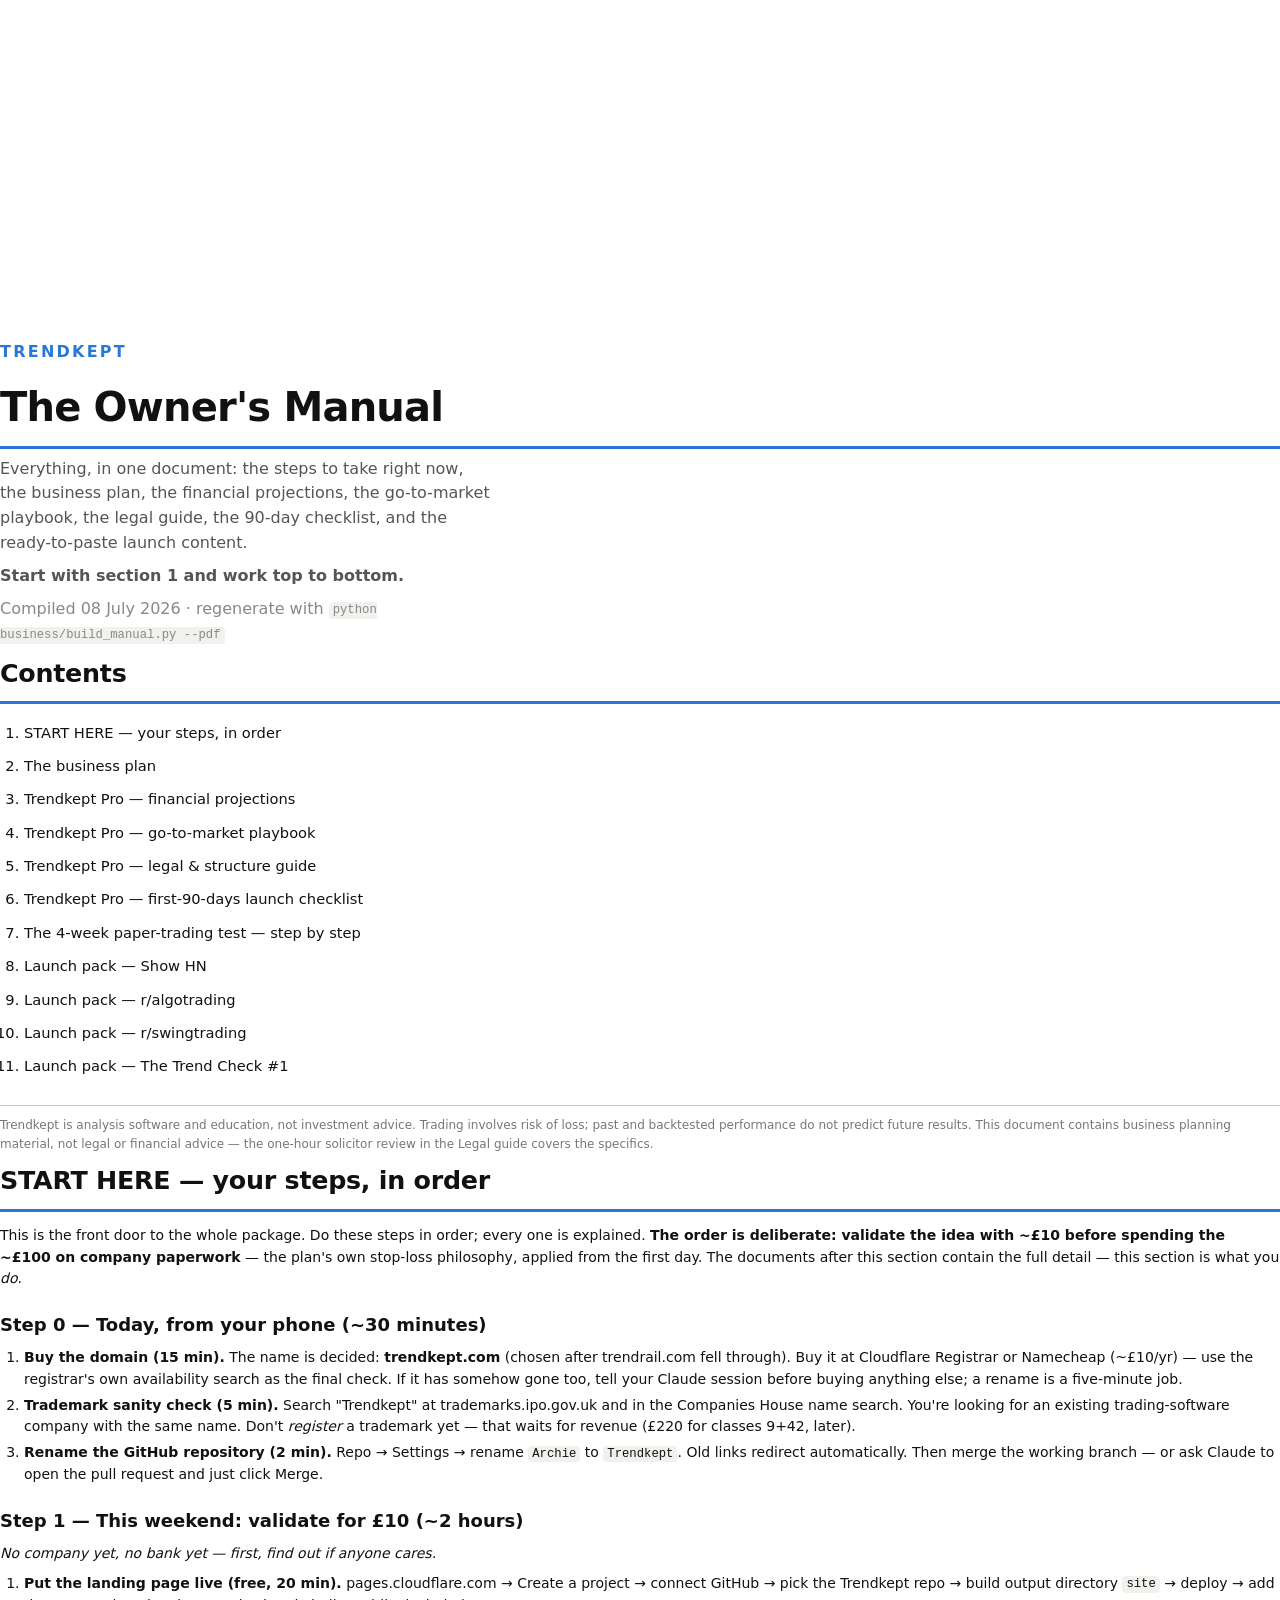
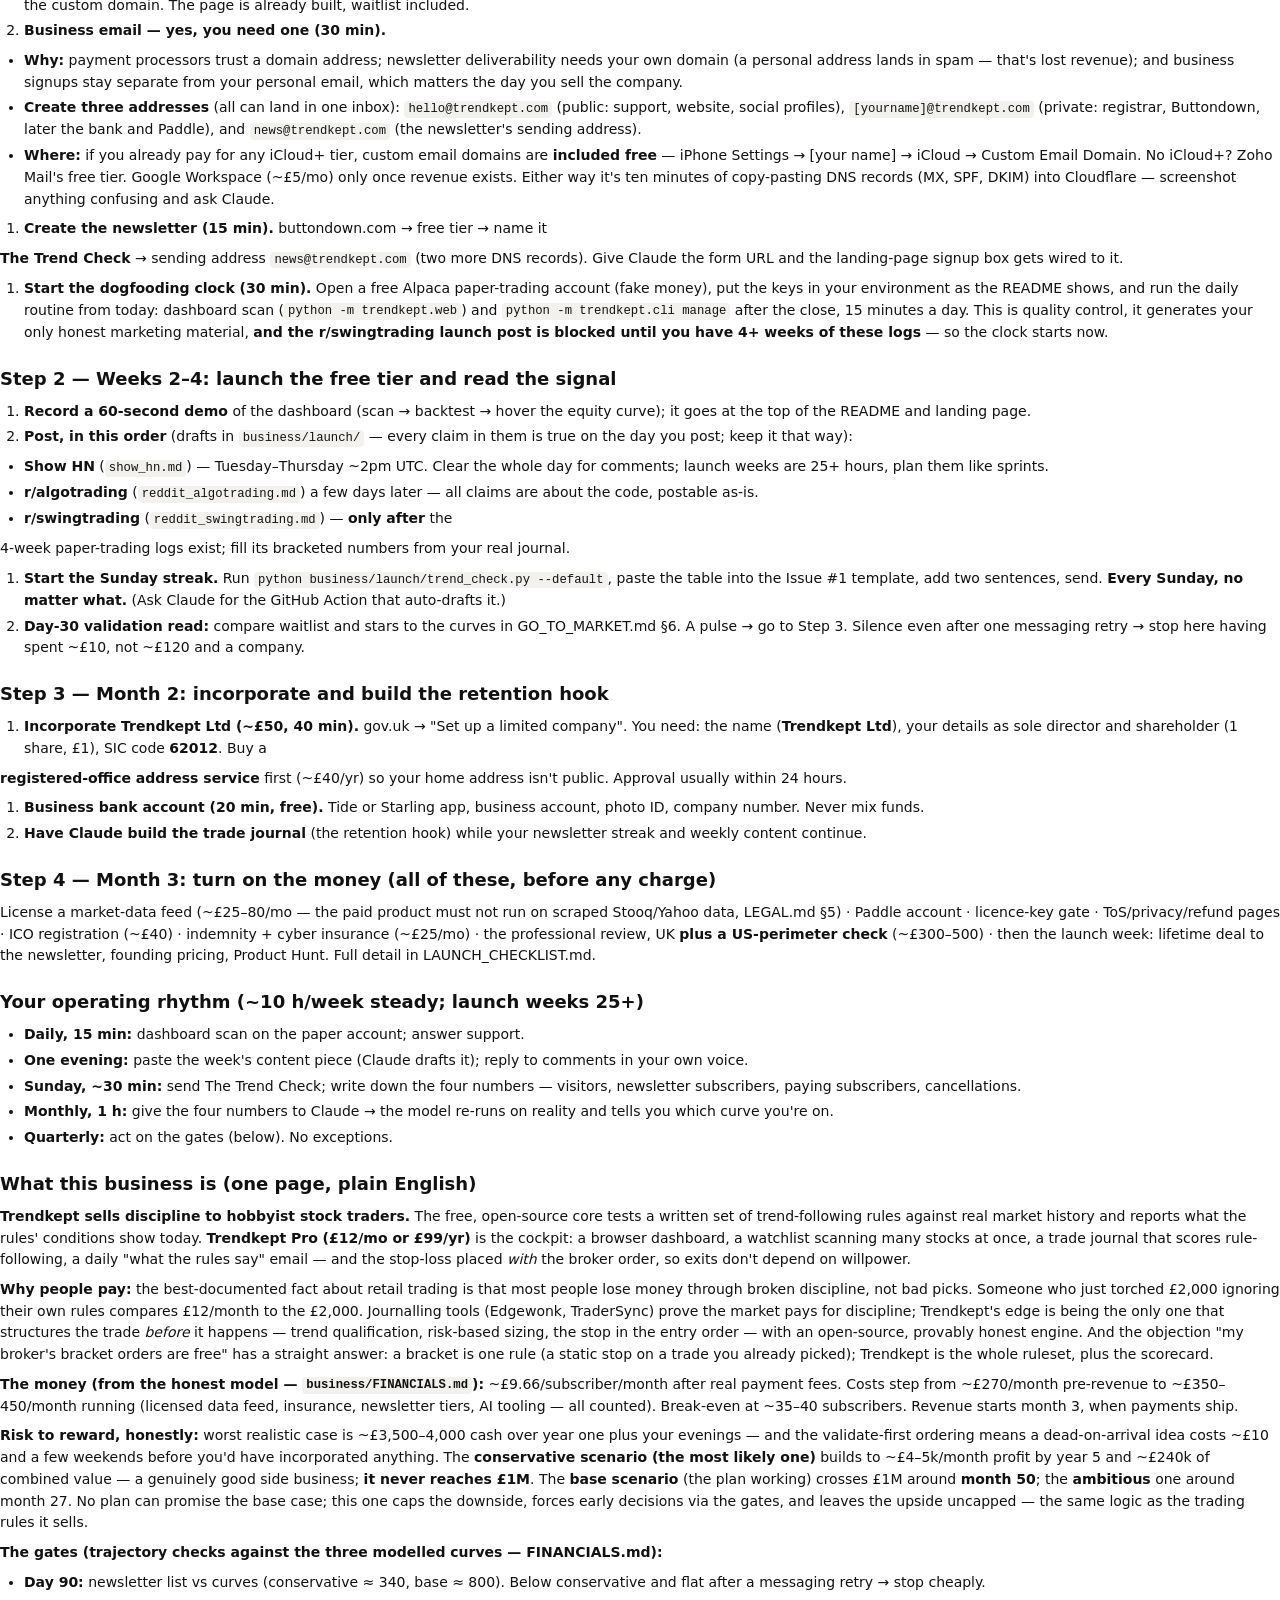
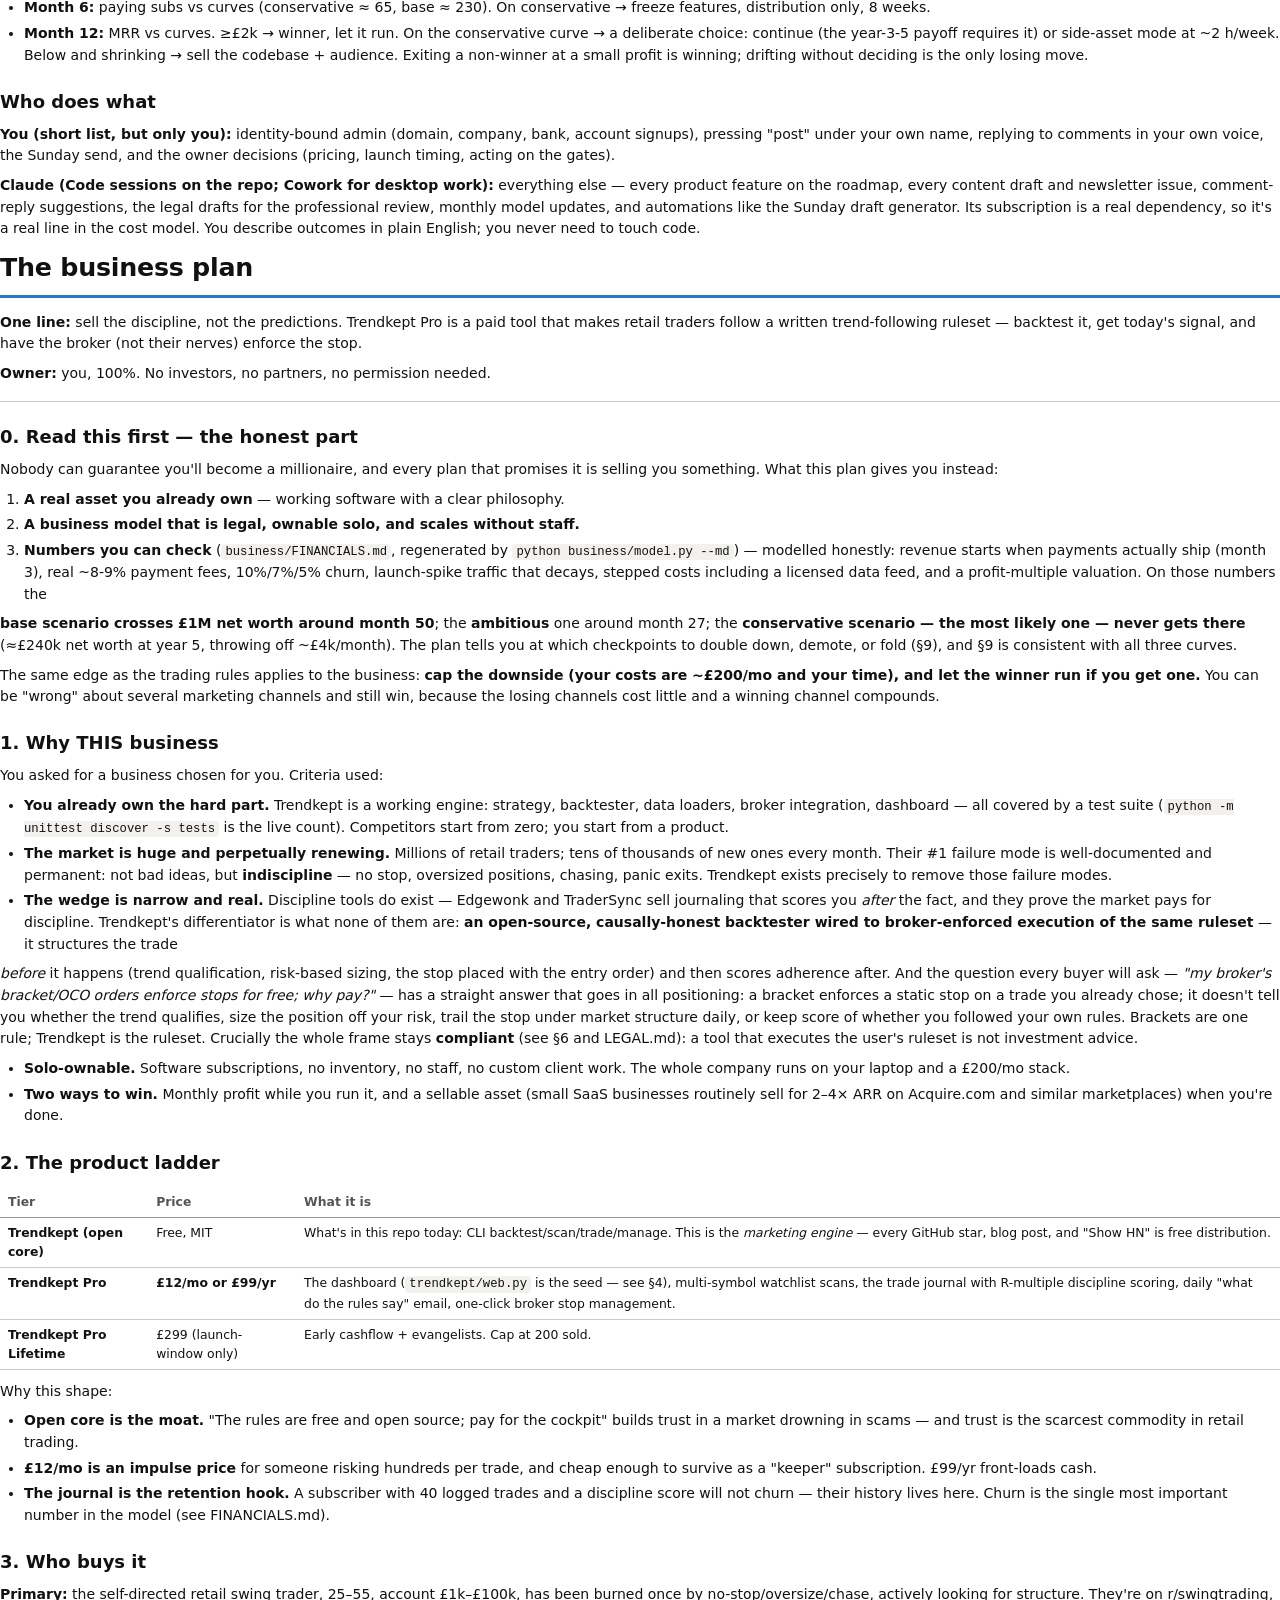
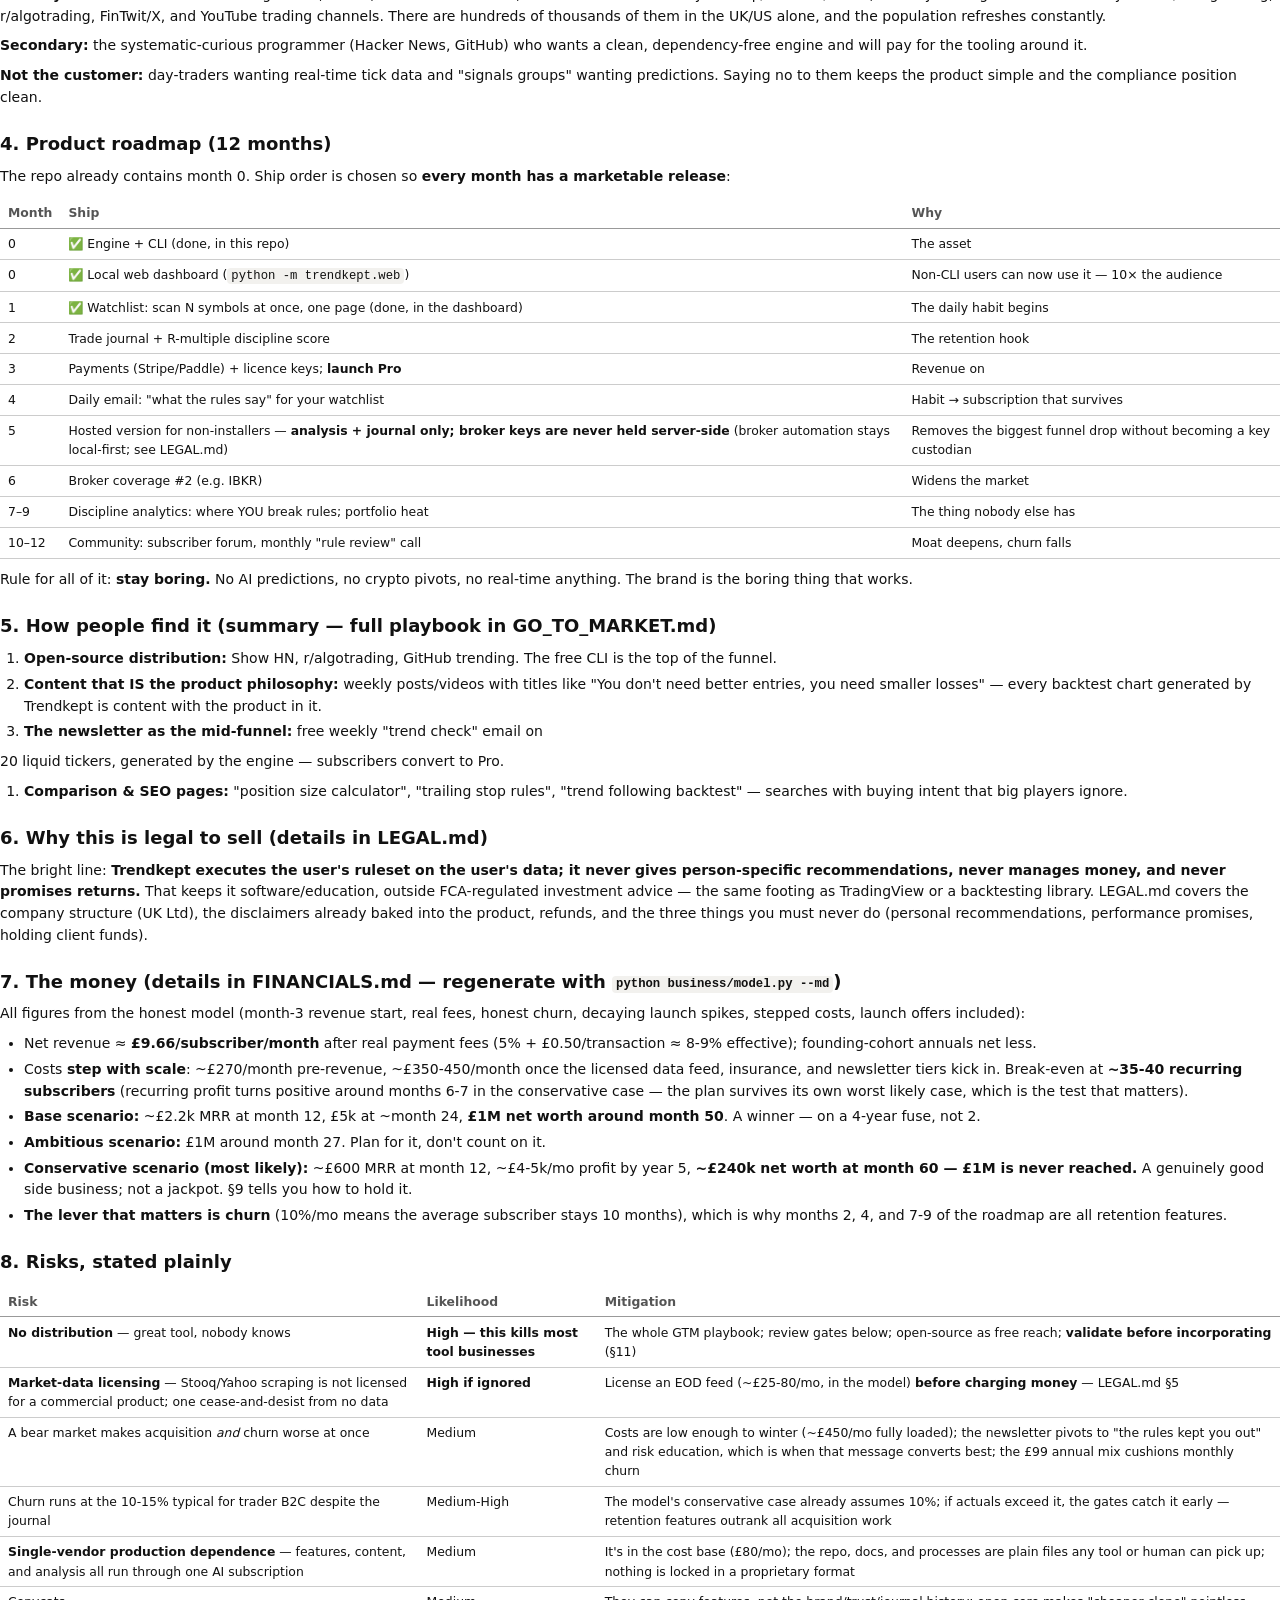
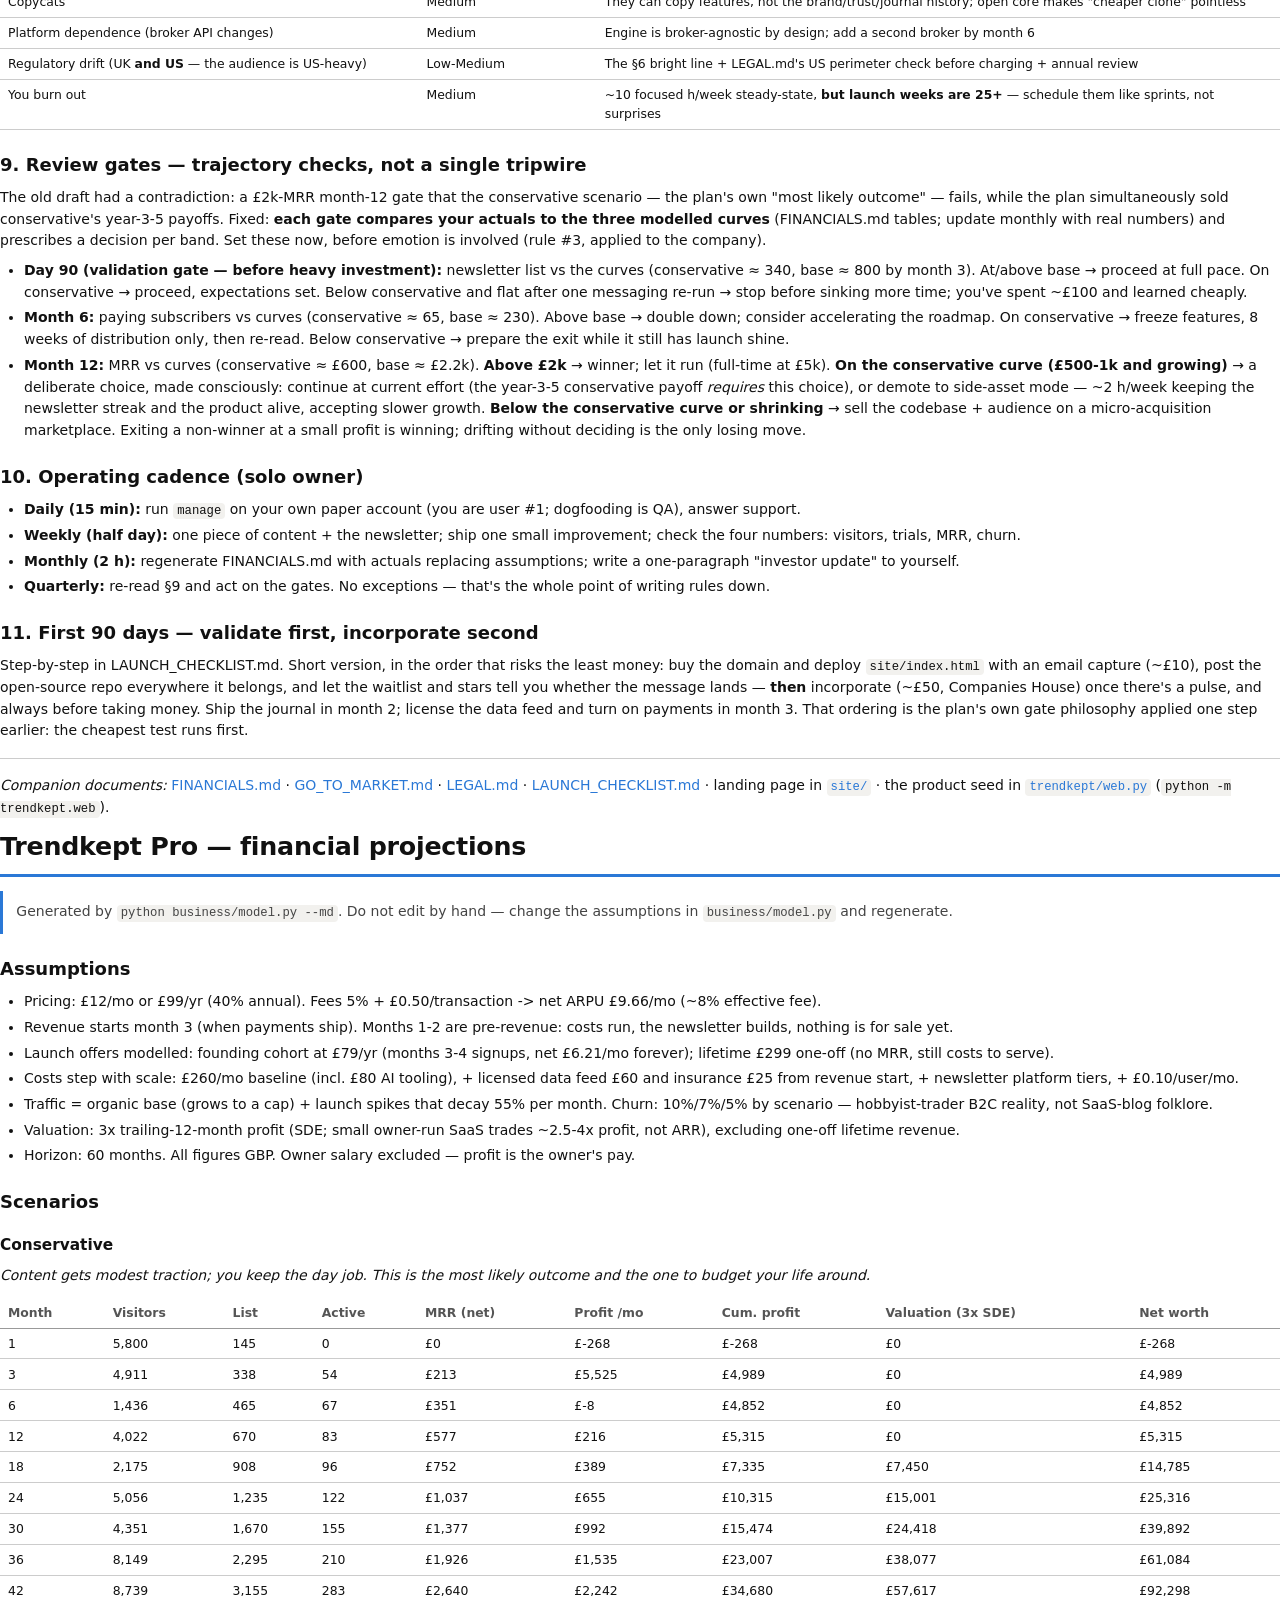
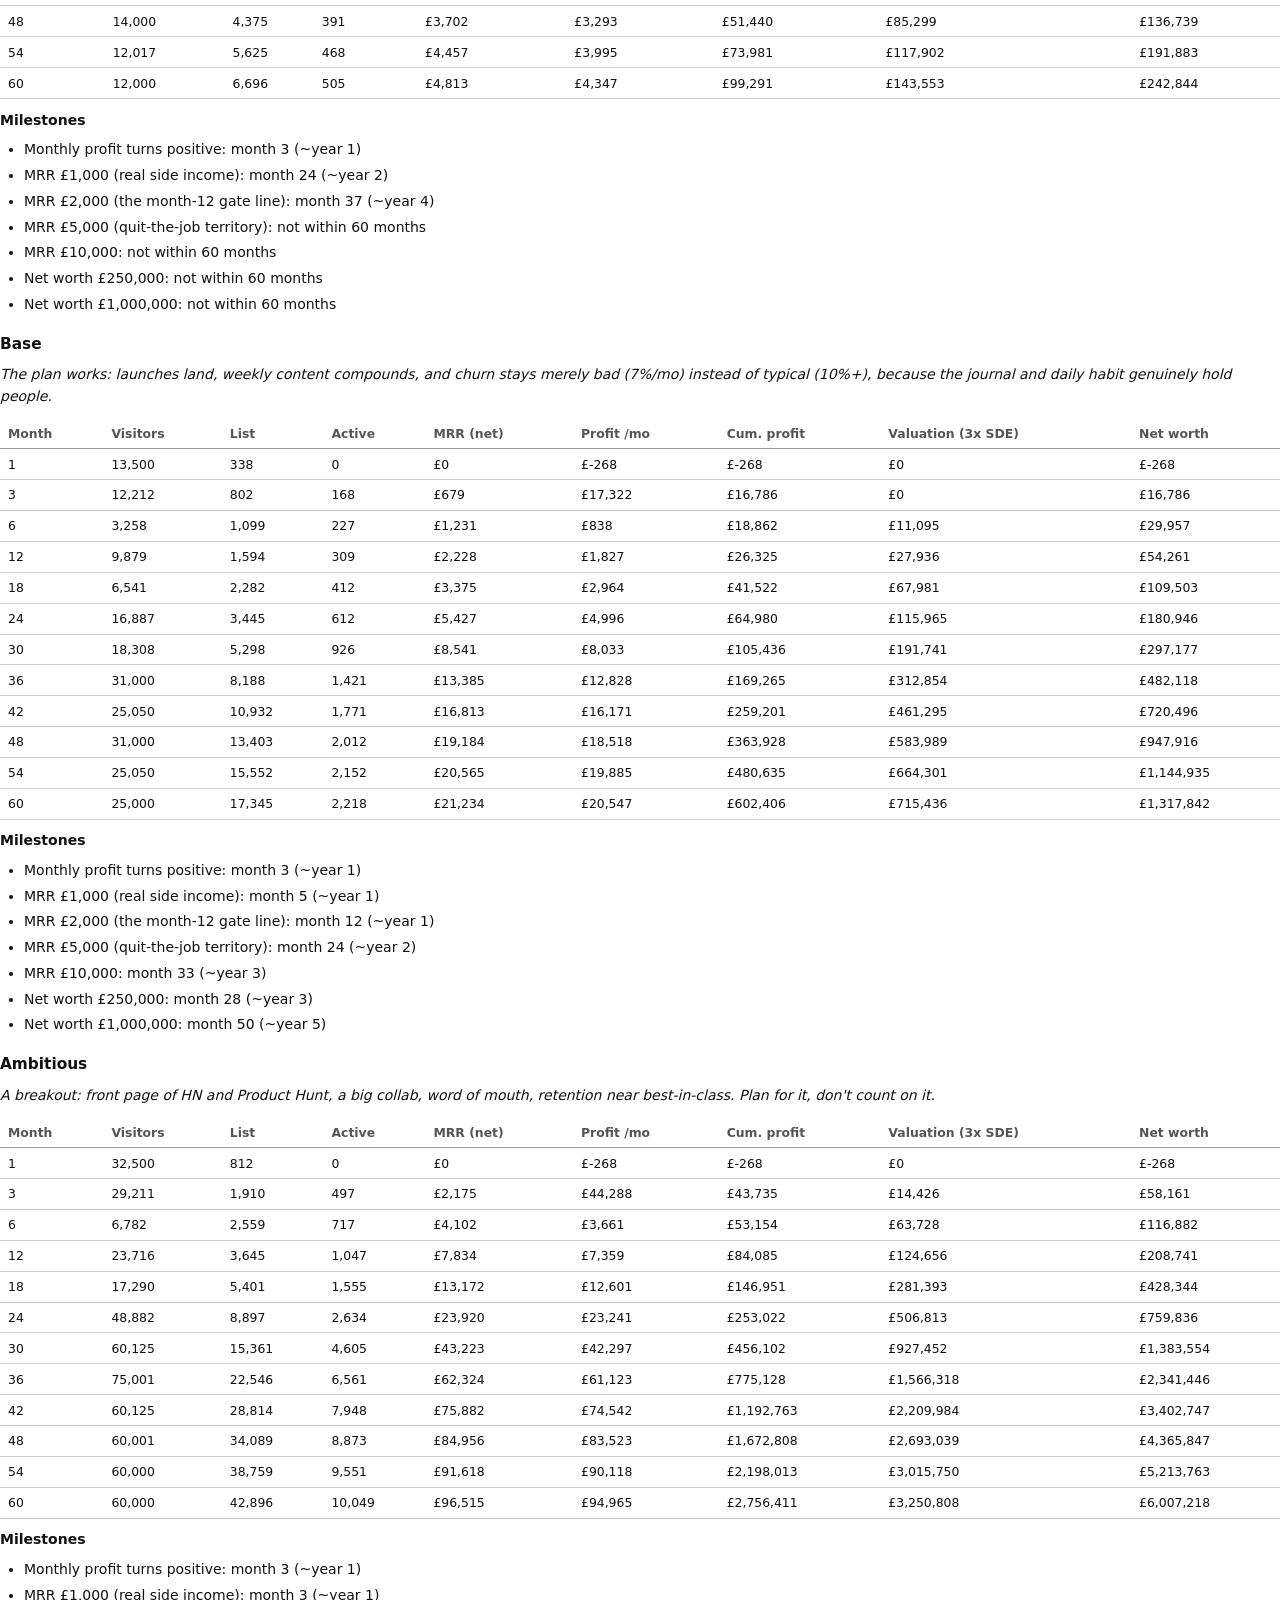
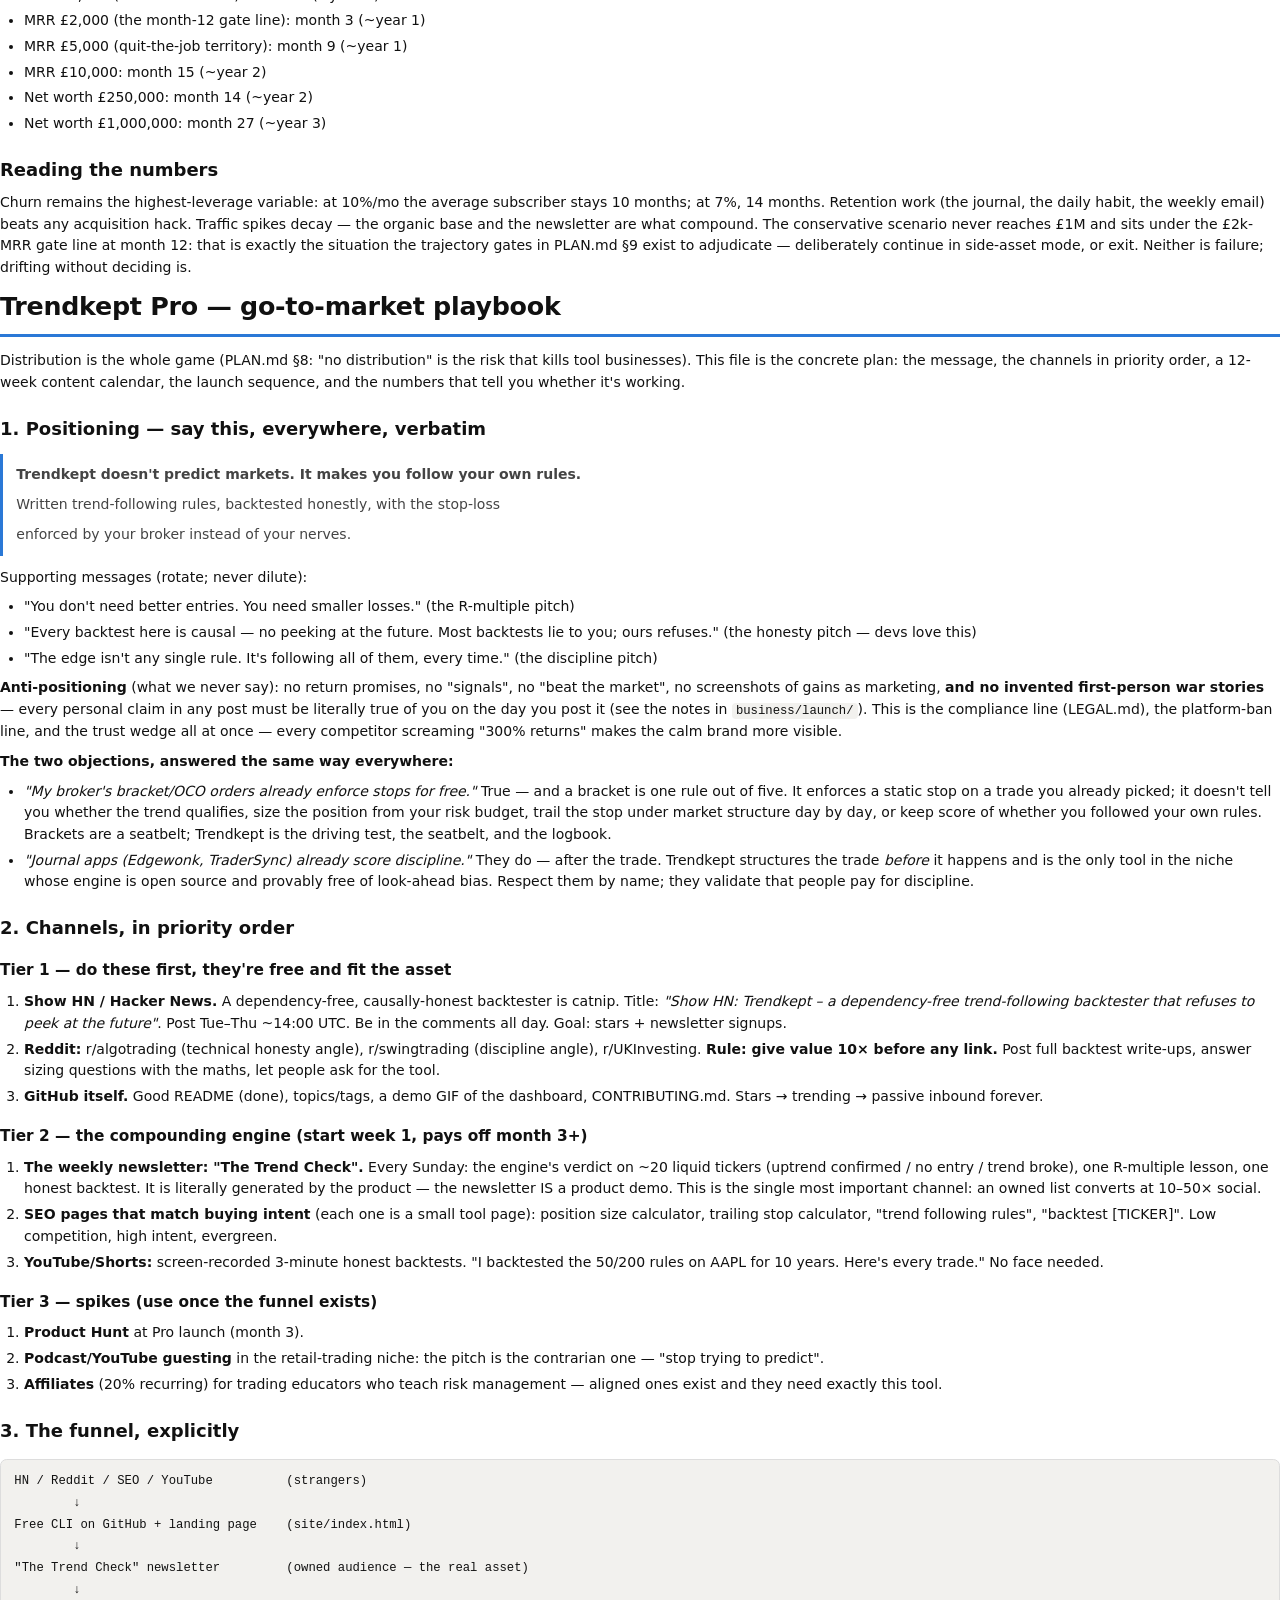
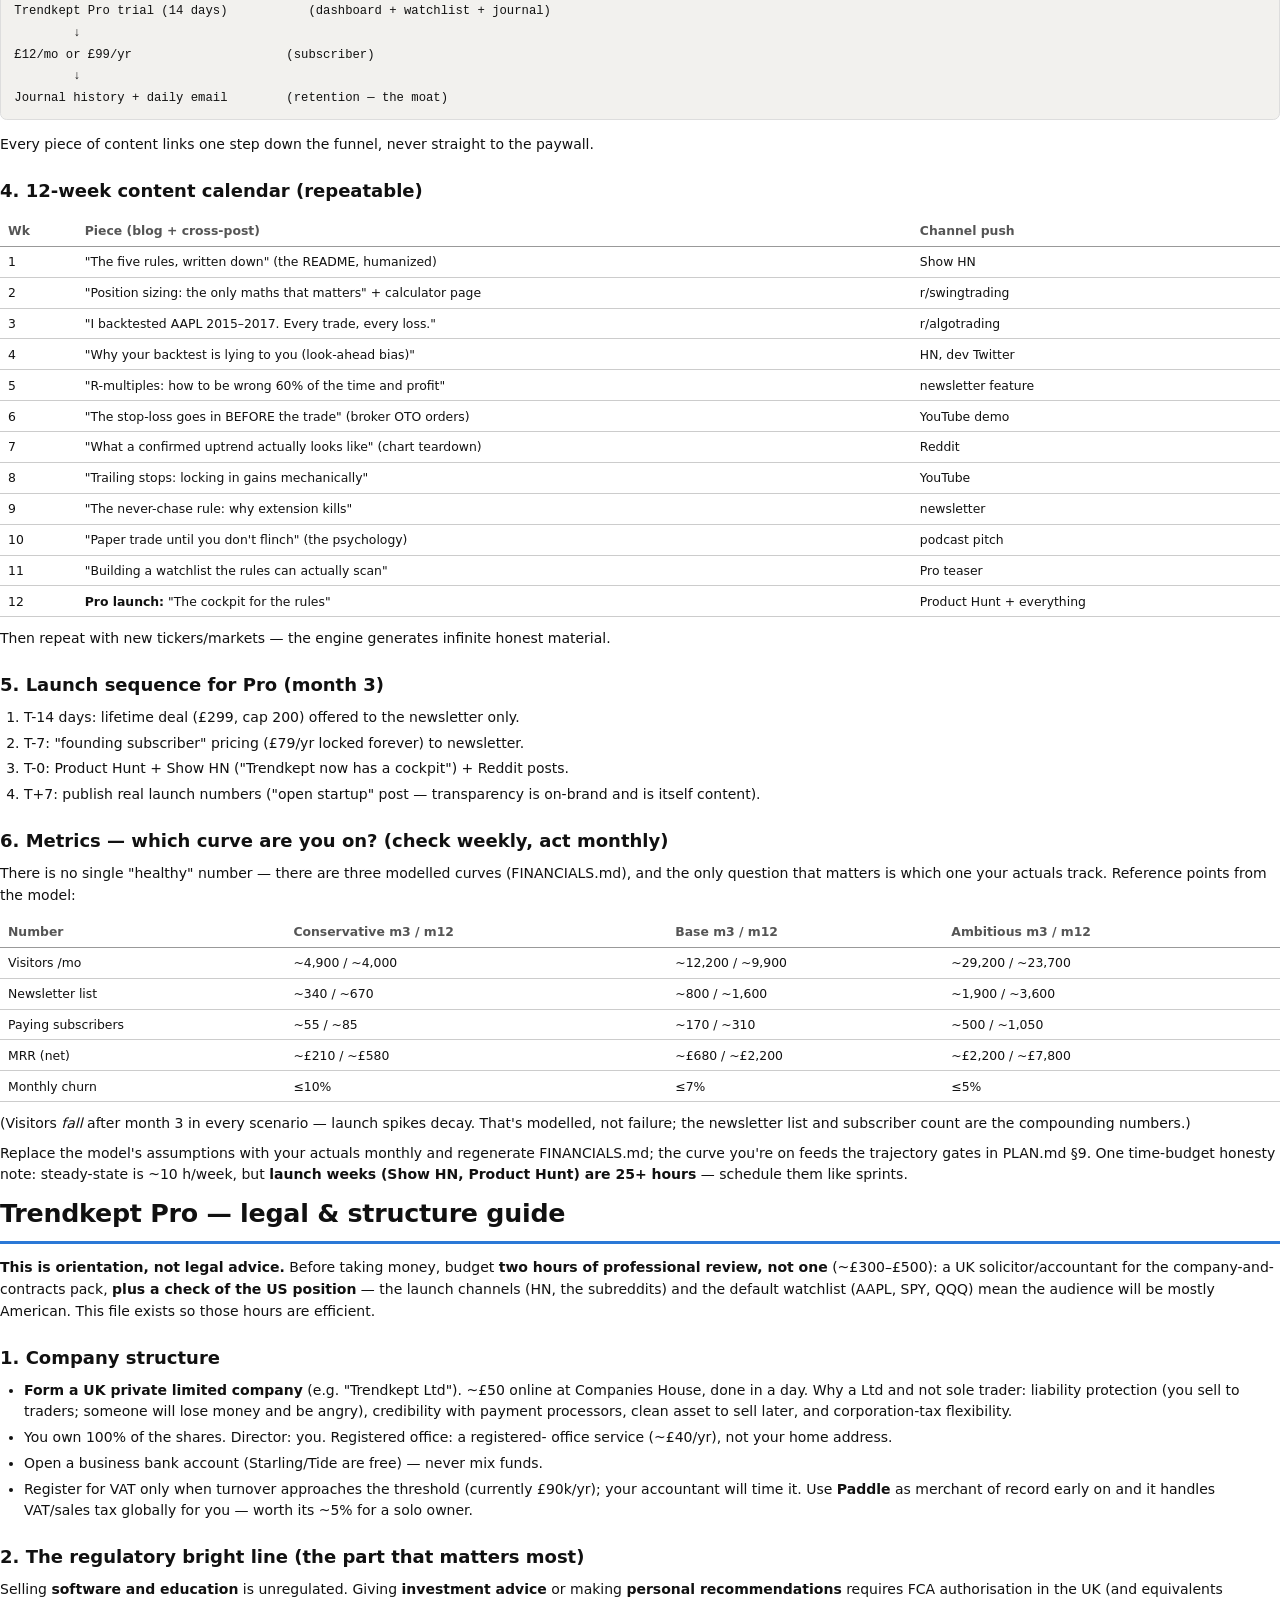
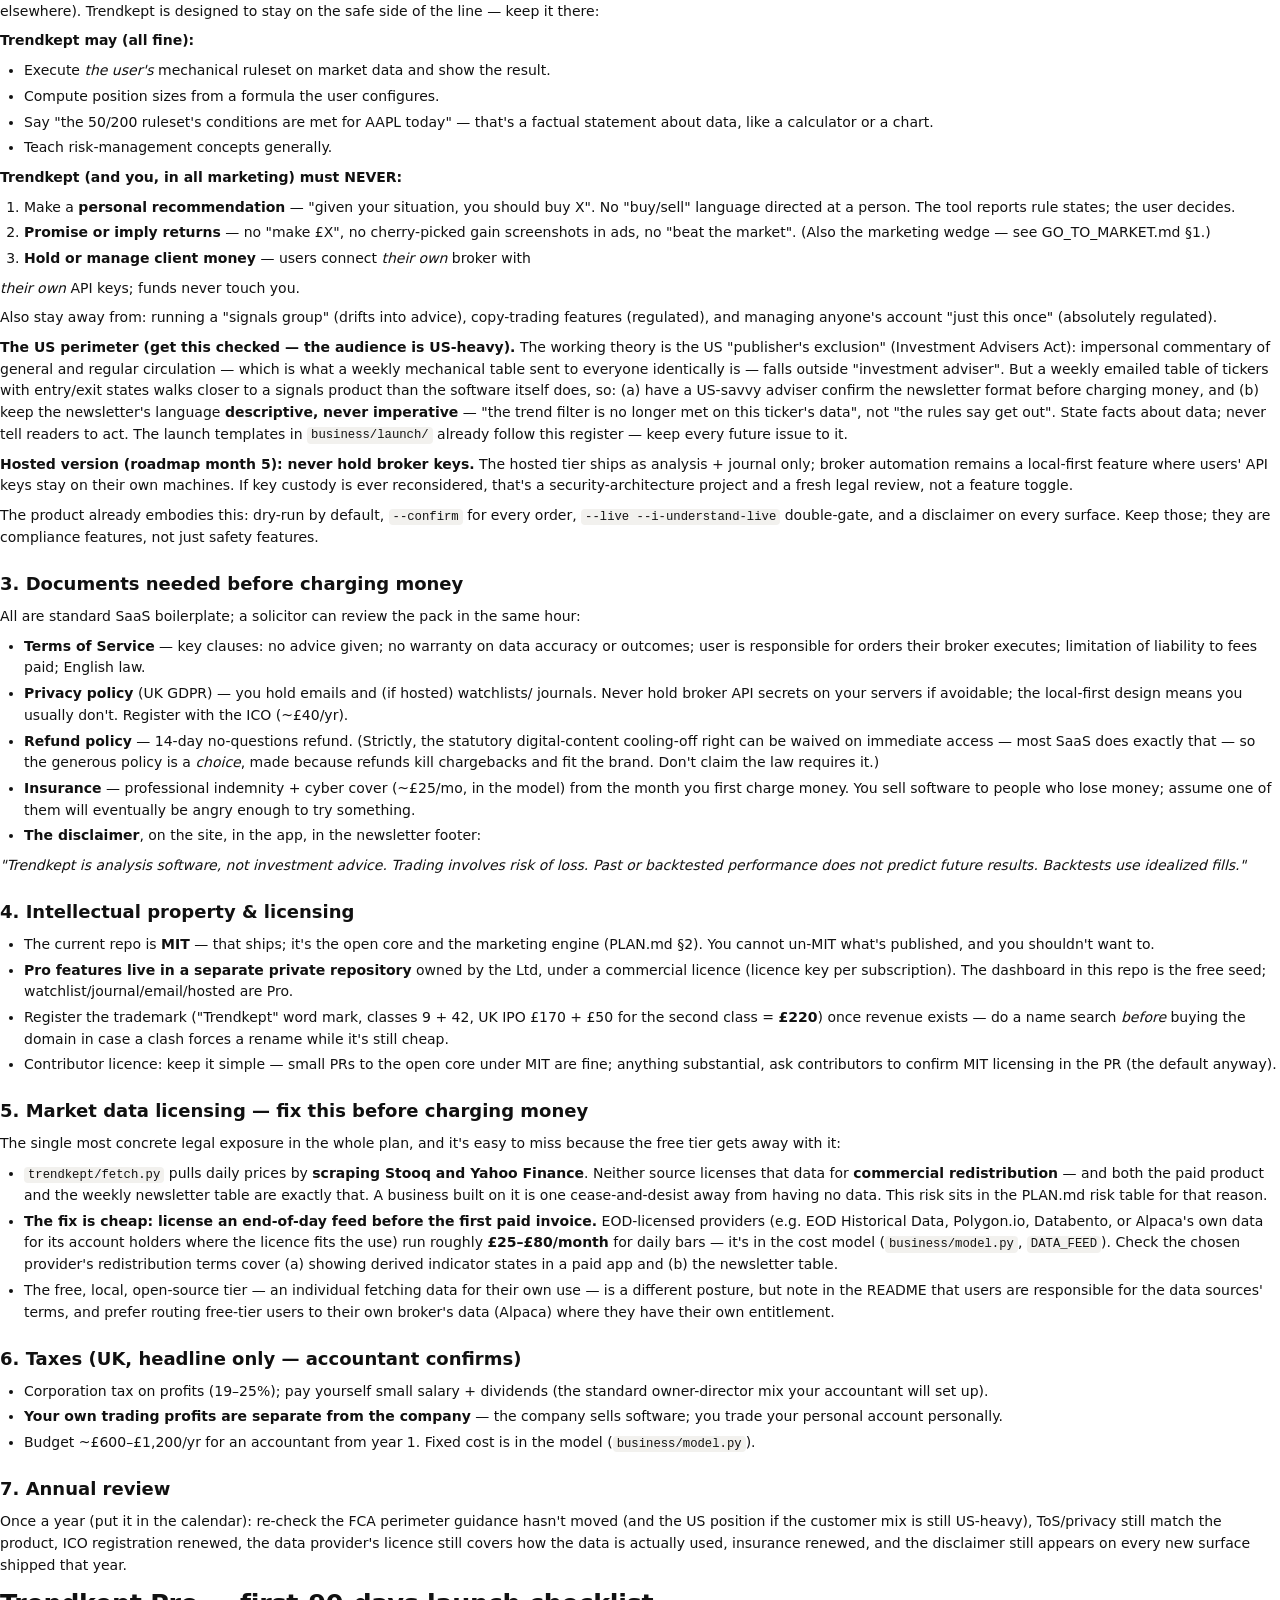
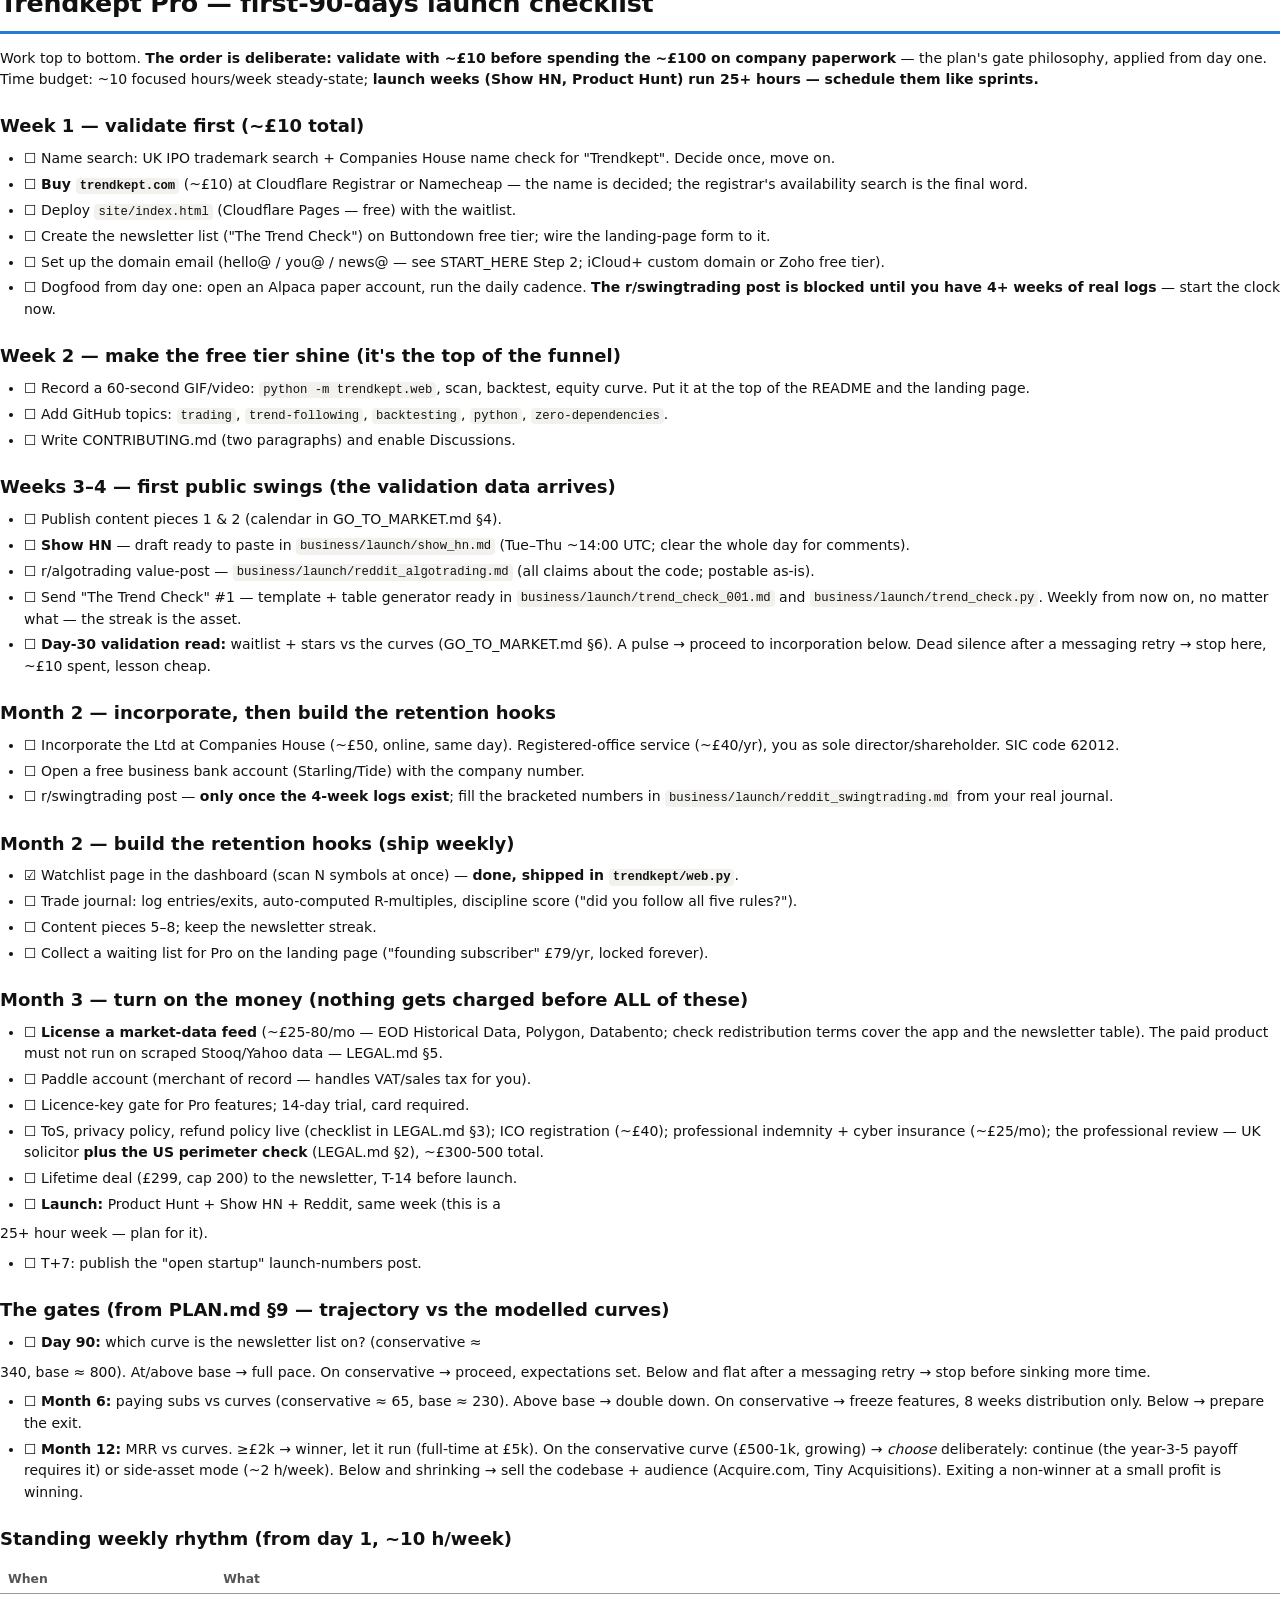
<file: business/Trendkept_Owners_Manual.html>
<!doctype html><html lang="en"><head><meta charset="utf-8">
<title>Trendkept — Owner's Manual</title><style>
@page { size: A4; margin: 18mm 16mm; }
* { box-sizing: border-box; }
body { font: 10.5pt/1.55 system-ui, -apple-system, "Segoe UI", sans-serif;
  color: #111; margin: 0; }
.cover { text-align: left; padding-top: 90mm; page-break-after: always; }
.cover .brand { color: #2a78d6; font-weight: 700; letter-spacing: .14em;
  text-transform: uppercase; font-size: 12pt; }
.cover h1 { font-size: 30pt; margin: 8pt 0 6pt; letter-spacing: -.02em; }
.cover p { color: #555; font-size: 12pt; max-width: 130mm; }
.toc { page-break-after: always; }
.toc ol { font-size: 11pt; line-height: 2; }
section.doc { page-break-before: always; }
h1 { font-size: 19pt; margin: 0 0 10pt; letter-spacing: -.01em;
  border-bottom: 2.5pt solid #2a78d6; padding-bottom: 6pt; }
h2 { font-size: 13.5pt; margin: 16pt 0 6pt; }
h3 { font-size: 11.5pt; margin: 13pt 0 4pt; }
p { margin: 6pt 0; }
ul, ol { margin: 6pt 0; padding-left: 18pt; }
li { margin: 3pt 0; }
code { font-family: ui-monospace, Menlo, Consolas, monospace;
  font-size: 9.2pt; background: #f2f1ee; padding: 1pt 3pt;
  border-radius: 3pt; }
pre { background: #f2f1ee; border: .5pt solid #ddd; border-radius: 5pt;
  padding: 8pt 10pt; overflow-wrap: anywhere; white-space: pre-wrap; }
pre code { background: none; padding: 0; }
table { border-collapse: collapse; width: 100%; margin: 8pt 0;
  font-size: 9.3pt; }
th, td { border-bottom: .5pt solid #ccc; padding: 4pt 6pt;
  text-align: left; vertical-align: top; }
th { color: #555; font-weight: 600; border-bottom: 1pt solid #999; }
tr { page-break-inside: avoid; }
blockquote { border-left: 2.5pt solid #2a78d6; margin: 8pt 0;
  padding: 2pt 0 2pt 10pt; color: #444; }
hr { border: 0; border-top: .5pt solid #ccc; margin: 12pt 0; }
a { color: #2a78d6; text-decoration: none; }
h1, h2, h3 { page-break-after: avoid; }
pre, blockquote { page-break-inside: avoid; }
.footer-note { color: #777; font-size: 9pt; margin-top: 18pt;
  border-top: .5pt solid #ccc; padding-top: 8pt; }
</style></head><body>
<div class="cover">
  <div class="brand">Trendkept</div>
  <h1>The Owner's Manual</h1>
  <p>Everything, in one document: the steps to take right now, the business
  plan, the financial projections, the go-to-market playbook, the legal
  guide, the 90-day checklist, and the ready-to-paste launch content.</p>
  <p><b>Start with section 1 and work top to bottom.</b></p>
  <p style="color:#888">Compiled 08 July 2026 · regenerate with
  <code>python business/build_manual.py --pdf</code></p>
</div>
<div class="toc"><h1>Contents</h1><ol><li>START HERE — your steps, in order</li><li>The business plan</li><li>Trendkept Pro — financial projections</li><li>Trendkept Pro — go-to-market playbook</li><li>Trendkept Pro — legal &amp; structure guide</li><li>Trendkept Pro — first-90-days launch checklist</li><li>The 4-week paper-trading test — step by step</li><li>Launch pack — Show HN</li><li>Launch pack — r/algotrading</li><li>Launch pack — r/swingtrading</li><li>Launch pack — The Trend Check #1</li></ol>
<p class="footer-note">Trendkept is analysis software and education, not
investment advice. Trading involves risk of loss; past and backtested
performance do not predict future results. This document contains business
planning material, not legal or financial advice — the one-hour solicitor
review in the Legal guide covers the specifics.</p></div>
<section class="doc"><h1>START HERE — your steps, in order</h1><p>This is the front door to the whole package. Do these steps in order; every one is explained. <b>The order is deliberate: validate the idea with ~£10 before spending the ~£100 on company paperwork</b> — the plan's own stop-loss philosophy, applied from the first day. The documents after this section contain the full detail — this section is what you <i>do</i>.</p>
<h2>Step 0 — Today, from your phone (~30 minutes)</h2>
<ol>
<li><b>Buy the domain (15 min).</b> The name is decided: <b>trendkept.com</b> (chosen after trendrail.com fell through). Buy it at Cloudflare Registrar or Namecheap (~£10/yr) — use the registrar's own availability search as the final check. If it has somehow gone too, tell your Claude session before buying anything else; a rename is a five-minute job.</li>
<li><b>Trademark sanity check (5 min).</b> Search "Trendkept" at trademarks.ipo.gov.uk and in the Companies House name search. You're looking for an existing trading-software company with the same name. Don't <i>register</i> a trademark yet — that waits for revenue (£220 for classes 9+42, later).</li>
<li><b>Rename the GitHub repository (2 min).</b> Repo → Settings → rename <code>Archie</code> to <code>Trendkept</code>. Old links redirect automatically. Then merge the working branch — or ask Claude to open the pull request and just click Merge.</li>
</ol>
<h2>Step 1 — This weekend: validate for £10 (~2 hours)</h2>
<p><i>No company yet, no bank yet — first, find out if anyone cares.</i></p>
<ol>
<li><b>Put the landing page live (free, 20 min).</b> pages.cloudflare.com → Create a project → connect GitHub → pick the Trendkept repo → build output directory <code>site</code> → deploy → add the custom domain. The page is already built, waitlist included.</li>
<li><b>Business email — yes, you need one (30 min).</b></li>
</ol>
<ul>
<li><b>Why:</b> payment processors trust a domain address; newsletter deliverability needs your own domain (a personal address lands in spam — that's lost revenue); and business signups stay separate from your personal email, which matters the day you sell the company.</li>
<li><b>Create three addresses</b> (all can land in one inbox): <code>hello@trendkept.com</code> (public: support, website, social profiles), <code>[yourname]@trendkept.com</code> (private: registrar, Buttondown, later the bank and Paddle), and <code>news@trendkept.com</code> (the newsletter's sending address).</li>
<li><b>Where:</b> if you already pay for any iCloud+ tier, custom email domains are <b>included free</b> — iPhone Settings → [your name] → iCloud → Custom Email Domain. No iCloud+? Zoho Mail's free tier. Google Workspace (~£5/mo) only once revenue exists. Either way it's ten minutes of copy-pasting DNS records (MX, SPF, DKIM) into Cloudflare — screenshot anything confusing and ask Claude.</li>
</ul>
<ol>
<li><b>Create the newsletter (15 min).</b> buttondown.com → free tier → name it</li>
</ol>
<p><b>The Trend Check</b> → sending address <code>news@trendkept.com</code> (two more DNS records). Give Claude the form URL and the landing-page signup box gets wired to it.</p>
<ol>
<li><b>Start the dogfooding clock (30 min).</b> Open a free Alpaca paper-trading account (fake money), put the keys in your environment as the README shows, and run the daily routine from today: dashboard scan (<code>python -m trendkept.web</code>) and <code>python -m trendkept.cli manage</code> after the close, 15 minutes a day. This is quality control, it generates your only honest marketing material, <b>and the r/swingtrading launch post is blocked until you have 4+ weeks of these logs</b> — so the clock starts now.</li>
</ol>
<h2>Step 2 — Weeks 2–4: launch the free tier and read the signal</h2>
<ol>
<li><b>Record a 60-second demo</b> of the dashboard (scan → backtest → hover the equity curve); it goes at the top of the README and landing page.</li>
<li><b>Post, in this order</b> (drafts in <code>business/launch/</code> — every claim in them is true on the day you post; keep it that way):</li>
</ol>
<ul>
<li><b>Show HN</b> (<code>show_hn.md</code>) — Tuesday–Thursday ~2pm UTC. Clear the whole day for comments; launch weeks are 25+ hours, plan them like sprints.</li>
<li><b>r/algotrading</b> (<code>reddit_algotrading.md</code>) a few days later — all claims are about the code, postable as-is.</li>
<li><b>r/swingtrading</b> (<code>reddit_swingtrading.md</code>) — <b>only after</b> the</li>
</ul>
<p>4-week paper-trading logs exist; fill its bracketed numbers from your real journal.</p>
<ol>
<li><b>Start the Sunday streak.</b> Run <code>python business/launch/trend_check.py --default</code>, paste the table into the Issue #1 template, add two sentences, send. <b>Every Sunday, no matter what.</b> (Ask Claude for the GitHub Action that auto-drafts it.)</li>
<li><b>Day-30 validation read:</b> compare waitlist and stars to the curves in GO_TO_MARKET.md §6. A pulse → go to Step 3. Silence even after one messaging retry → stop here having spent ~£10, not ~£120 and a company.</li>
</ol>
<h2>Step 3 — Month 2: incorporate and build the retention hook</h2>
<ol>
<li><b>Incorporate Trendkept Ltd (~£50, 40 min).</b> gov.uk → "Set up a limited company". You need: the name (<b>Trendkept Ltd</b>), your details as sole director and shareholder (1 share, £1), SIC code <b>62012</b>. Buy a</li>
</ol>
<p><b>registered-office address service</b> first (~£40/yr) so your home address isn't public. Approval usually within 24 hours.</p>
<ol>
<li><b>Business bank account (20 min, free).</b> Tide or Starling app, business account, photo ID, company number. Never mix funds.</li>
<li><b>Have Claude build the trade journal</b> (the retention hook) while your newsletter streak and weekly content continue.</li>
</ol>
<h2>Step 4 — Month 3: turn on the money (all of these, before any charge)</h2>
<p>License a market-data feed (~£25–80/mo — the paid product must not run on scraped Stooq/Yahoo data, LEGAL.md §5) · Paddle account · licence-key gate · ToS/privacy/refund pages · ICO registration (~£40) · indemnity + cyber insurance (~£25/mo) · the professional review, UK <b>plus a US-perimeter check</b> (~£300–500) · then the launch week: lifetime deal to the newsletter, founding pricing, Product Hunt. Full detail in LAUNCH_CHECKLIST.md.</p>
<h2>Your operating rhythm (~10 h/week steady; launch weeks 25+)</h2>
<ul>
<li><b>Daily, 15 min:</b> dashboard scan on the paper account; answer support.</li>
<li><b>One evening:</b> paste the week's content piece (Claude drafts it); reply to comments in your own voice.</li>
<li><b>Sunday, ~30 min:</b> send The Trend Check; write down the four numbers — visitors, newsletter subscribers, paying subscribers, cancellations.</li>
<li><b>Monthly, 1 h:</b> give the four numbers to Claude → the model re-runs on reality and tells you which curve you're on.</li>
<li><b>Quarterly:</b> act on the gates (below). No exceptions.</li>
</ul>
<h2>What this business is (one page, plain English)</h2>
<p><b>Trendkept sells discipline to hobbyist stock traders.</b> The free, open-source core tests a written set of trend-following rules against real market history and reports what the rules' conditions show today. <b>Trendkept Pro (£12/mo or £99/yr)</b> is the cockpit: a browser dashboard, a watchlist scanning many stocks at once, a trade journal that scores rule-following, a daily "what the rules say" email — and the stop-loss placed <i>with</i> the broker order, so exits don't depend on willpower.</p>
<p><b>Why people pay:</b> the best-documented fact about retail trading is that most people lose money through broken discipline, not bad picks. Someone who just torched £2,000 ignoring their own rules compares £12/month to the £2,000. Journalling tools (Edgewonk, TraderSync) prove the market pays for discipline; Trendkept's edge is being the only one that structures the trade <i>before</i> it happens — trend qualification, risk-based sizing, the stop in the entry order — with an open-source, provably honest engine. And the objection "my broker's bracket orders are free" has a straight answer: a bracket is one rule (a static stop on a trade you already picked); Trendkept is the whole ruleset, plus the scorecard.</p>
<p><b>The money (from the honest model — <code>business/FINANCIALS.md</code>):</b> ~£9.66/subscriber/month after real payment fees. Costs step from ~£270/month pre-revenue to ~£350–450/month running (licensed data feed, insurance, newsletter tiers, AI tooling — all counted). Break-even at ~35–40 subscribers. Revenue starts month 3, when payments ship.</p>
<p><b>Risk to reward, honestly:</b> worst realistic case is ~£3,500–4,000 cash over year one plus your evenings — and the validate-first ordering means a dead-on-arrival idea costs ~£10 and a few weekends before you'd have incorporated anything. The <b>conservative scenario (the most likely one)</b> builds to ~£4–5k/month profit by year 5 and ~£240k of combined value — a genuinely good side business; <b>it never reaches £1M</b>. The <b>base scenario</b> (the plan working) crosses £1M around <b>month 50</b>; the <b>ambitious</b> one around month 27. No plan can promise the base case; this one caps the downside, forces early decisions via the gates, and leaves the upside uncapped — the same logic as the trading rules it sells.</p>
<p><b>The gates (trajectory checks against the three modelled curves — FINANCIALS.md):</b></p>
<ul>
<li><b>Day 90:</b> newsletter list vs curves (conservative ≈ 340, base ≈ 800). Below conservative and flat after a messaging retry → stop cheaply.</li>
<li><b>Month 6:</b> paying subs vs curves (conservative ≈ 65, base ≈ 230). On conservative → freeze features, distribution only, 8 weeks.</li>
<li><b>Month 12:</b> MRR vs curves. ≥£2k → winner, let it run. On the conservative curve → a deliberate choice: continue (the year-3-5 payoff requires it) or side-asset mode at ~2 h/week. Below and shrinking → sell the codebase + audience. Exiting a non-winner at a small profit is winning; drifting without deciding is the only losing move.</li>
</ul>
<h2>Who does what</h2>
<p><b>You (short list, but only you):</b> identity-bound admin (domain, company, bank, account signups), pressing "post" under your own name, replying to comments in your own voice, the Sunday send, and the owner decisions (pricing, launch timing, acting on the gates).</p>
<p><b>Claude (Code sessions on the repo; Cowork for desktop work):</b> everything else — every product feature on the roadmap, every content draft and newsletter issue, comment-reply suggestions, the legal drafts for the professional review, monthly model updates, and automations like the Sunday draft generator. Its subscription is a real dependency, so it's a real line in the cost model. You describe outcomes in plain English; you never need to touch code.</p></section><section class="doc"><h1>The business plan</h1><p><b>One line:</b> sell the discipline, not the predictions. Trendkept Pro is a paid tool that makes retail traders follow a written trend-following ruleset — backtest it, get today's signal, and have the broker (not their nerves) enforce the stop.</p>
<p><b>Owner:</b> you, 100%. No investors, no partners, no permission needed.</p>
<hr>
<h2>0. Read this first — the honest part</h2>
<p>Nobody can guarantee you'll become a millionaire, and every plan that promises it is selling you something. What this plan gives you instead:</p>
<ol>
<li><b>A real asset you already own</b> — working software with a clear philosophy.</li>
<li><b>A business model that is legal, ownable solo, and scales without staff.</b></li>
<li><b>Numbers you can check</b> (<code>business/FINANCIALS.md</code>, regenerated by <code>python business/model.py --md</code>) — modelled honestly: revenue starts when payments actually ship (month 3), real ~8-9% payment fees, 10%/7%/5% churn, launch-spike traffic that decays, stepped costs including a licensed data feed, and a profit-multiple valuation. On those numbers the</li>
</ol>
<p><b>base scenario crosses £1M net worth around month 50</b>; the <b>ambitious</b> one around month 27; the <b>conservative scenario — the most likely one — never gets there</b> (≈£240k net worth at year 5, throwing off ~£4k/month). The plan tells you at which checkpoints to double down, demote, or fold (§9), and §9 is consistent with all three curves.</p>
<p>The same edge as the trading rules applies to the business: <b>cap the downside (your costs are ~£200/mo and your time), and let the winner run if you get one.</b> You can be "wrong" about several marketing channels and still win, because the losing channels cost little and a winning channel compounds.</p>
<h2>1. Why THIS business</h2>
<p>You asked for a business chosen for you. Criteria used:</p>
<ul>
<li><b>You already own the hard part.</b> Trendkept is a working engine: strategy, backtester, data loaders, broker integration, dashboard — all covered by a test suite (<code>python -m unittest discover -s tests</code> is the live count). Competitors start from zero; you start from a product.</li>
<li><b>The market is huge and perpetually renewing.</b> Millions of retail traders; tens of thousands of new ones every month. Their #1 failure mode is well-documented and permanent: not bad ideas, but <b>indiscipline</b> — no stop, oversized positions, chasing, panic exits. Trendkept exists precisely to remove those failure modes.</li>
<li><b>The wedge is narrow and real.</b> Discipline tools do exist — Edgewonk and TraderSync sell journaling that scores you <i>after</i> the fact, and they prove the market pays for discipline. Trendkept's differentiator is what none of them are: <b>an open-source, causally-honest backtester wired to broker-enforced execution of the same ruleset</b> — it structures the trade</li>
</ul>
<p><i>before</i> it happens (trend qualification, risk-based sizing, the stop placed with the entry order) and then scores adherence after. And the question every buyer will ask — <i>"my broker's bracket/OCO orders enforce stops for free; why pay?"</i> — has a straight answer that goes in all positioning: a bracket enforces a static stop on a trade you already chose; it doesn't tell you whether the trend qualifies, size the position off your risk, trail the stop under market structure daily, or keep score of whether you followed your own rules. Brackets are one rule; Trendkept is the ruleset. Crucially the whole frame stays <b>compliant</b> (see §6 and LEGAL.md): a tool that executes the user's ruleset is not investment advice.</p>
<ul>
<li><b>Solo-ownable.</b> Software subscriptions, no inventory, no staff, no custom client work. The whole company runs on your laptop and a £200/mo stack.</li>
<li><b>Two ways to win.</b> Monthly profit while you run it, and a sellable asset (small SaaS businesses routinely sell for 2–4× ARR on Acquire.com and similar marketplaces) when you're done.</li>
</ul>
<h2>2. The product ladder</h2>
<table><tr><th>Tier</th><th>Price</th><th>What it is</th></tr>
<tr><td><b>Trendkept (open core)</b></td><td>Free, MIT</td><td>What's in this repo today: CLI backtest/scan/trade/manage. This is the <i>marketing engine</i> — every GitHub star, blog post, and "Show HN" is free distribution.</td></tr>
<tr><td><b>Trendkept Pro</b></td><td><b>£12/mo or £99/yr</b></td><td>The dashboard (<code>trendkept/web.py</code> is the seed — see §4), multi-symbol watchlist scans, the trade journal with R-multiple discipline scoring, daily "what do the rules say" email, one-click broker stop management.</td></tr>
<tr><td><b>Trendkept Pro Lifetime</b></td><td>£299 (launch-window only)</td><td>Early cashflow + evangelists. Cap at 200 sold.</td></tr>
</table>
<p>Why this shape:</p>
<ul>
<li><b>Open core is the moat.</b> "The rules are free and open source; pay for the cockpit" builds trust in a market drowning in scams — and trust is the scarcest commodity in retail trading.</li>
<li><b>£12/mo is an impulse price</b> for someone risking hundreds per trade, and cheap enough to survive as a "keeper" subscription. £99/yr front-loads cash.</li>
<li><b>The journal is the retention hook.</b> A subscriber with 40 logged trades and a discipline score will not churn — their history lives here. Churn is the single most important number in the model (see FINANCIALS.md).</li>
</ul>
<h2>3. Who buys it</h2>
<p><b>Primary:</b> the self-directed retail swing trader, 25–55, account £1k–£100k, has been burned once by no-stop/oversize/chase, actively looking for structure. They're on r/swingtrading, r/algotrading, FinTwit/X, and YouTube trading channels. There are hundreds of thousands of them in the UK/US alone, and the population refreshes constantly.</p>
<p><b>Secondary:</b> the systematic-curious programmer (Hacker News, GitHub) who wants a clean, dependency-free engine and will pay for the tooling around it.</p>
<p><b>Not the customer:</b> day-traders wanting real-time tick data and "signals groups" wanting predictions. Saying no to them keeps the product simple and the compliance position clean.</p>
<h2>4. Product roadmap (12 months)</h2>
<p>The repo already contains month 0. Ship order is chosen so <b>every month has a marketable release</b>:</p>
<table><tr><th>Month</th><th>Ship</th><th>Why</th></tr>
<tr><td>0</td><td>✅ Engine + CLI (done, in this repo)</td><td>The asset</td></tr>
<tr><td>0</td><td>✅ Local web dashboard (<code>python -m trendkept.web</code>)</td><td>Non-CLI users can now use it — 10× the audience</td></tr>
<tr><td>1</td><td>✅ Watchlist: scan N symbols at once, one page (done, in the dashboard)</td><td>The daily habit begins</td></tr>
<tr><td>2</td><td>Trade journal + R-multiple discipline score</td><td>The retention hook</td></tr>
<tr><td>3</td><td>Payments (Stripe/Paddle) + licence keys; <b>launch Pro</b></td><td>Revenue on</td></tr>
<tr><td>4</td><td>Daily email: "what the rules say" for your watchlist</td><td>Habit → subscription that survives</td></tr>
<tr><td>5</td><td>Hosted version for non-installers — <b>analysis + journal only; broker keys are never held server-side</b> (broker automation stays local-first; see LEGAL.md)</td><td>Removes the biggest funnel drop without becoming a key custodian</td></tr>
<tr><td>6</td><td>Broker coverage #2 (e.g. IBKR)</td><td>Widens the market</td></tr>
<tr><td>7–9</td><td>Discipline analytics: where YOU break rules; portfolio heat</td><td>The thing nobody else has</td></tr>
<tr><td>10–12</td><td>Community: subscriber forum, monthly "rule review" call</td><td>Moat deepens, churn falls</td></tr>
</table>
<p>Rule for all of it: <b>stay boring.</b> No AI predictions, no crypto pivots, no real-time anything. The brand is the boring thing that works.</p>
<h2>5. How people find it (summary — full playbook in GO_TO_MARKET.md)</h2>
<ol>
<li><b>Open-source distribution:</b> Show HN, r/algotrading, GitHub trending. The free CLI is the top of the funnel.</li>
<li><b>Content that IS the product philosophy:</b> weekly posts/videos with titles like "You don't need better entries, you need smaller losses" — every backtest chart generated by Trendkept is content with the product in it.</li>
<li><b>The newsletter as the mid-funnel:</b> free weekly "trend check" email on</li>
</ol>
<p>20 liquid tickers, generated by the engine — subscribers convert to Pro.</p>
<ol>
<li><b>Comparison &amp; SEO pages:</b> "position size calculator", "trailing stop rules", "trend following backtest" — searches with buying intent that big players ignore.</li>
</ol>
<h2>6. Why this is legal to sell (details in LEGAL.md)</h2>
<p>The bright line: <b>Trendkept executes the user's ruleset on the user's data; it never gives person-specific recommendations, never manages money, and never promises returns.</b> That keeps it software/education, outside FCA-regulated investment advice — the same footing as TradingView or a backtesting library. LEGAL.md covers the company structure (UK Ltd), the disclaimers already baked into the product, refunds, and the three things you must never do (personal recommendations, performance promises, holding client funds).</p>
<h2>7. The money (details in FINANCIALS.md — regenerate with <code>python business/model.py --md</code>)</h2>
<p>All figures from the honest model (month-3 revenue start, real fees, honest churn, decaying launch spikes, stepped costs, launch offers included):</p>
<ul>
<li>Net revenue ≈ <b>£9.66/subscriber/month</b> after real payment fees (5% + £0.50/transaction ≈ 8-9% effective); founding-cohort annuals net less.</li>
<li>Costs <b>step with scale</b>: ~£270/month pre-revenue, ~£350-450/month once the licensed data feed, insurance, and newsletter tiers kick in. Break-even at <b>~35-40 recurring subscribers</b> (recurring profit turns positive around months 6-7 in the conservative case — the plan survives its own worst likely case, which is the test that matters).</li>
<li><b>Base scenario:</b> ~£2.2k MRR at month 12, £5k at ~month 24, <b>£1M net worth around month 50</b>. A winner — on a 4-year fuse, not 2.</li>
<li><b>Ambitious scenario:</b> £1M around month 27. Plan for it, don't count on it.</li>
<li><b>Conservative scenario (most likely):</b> ~£600 MRR at month 12, ~£4-5k/mo profit by year 5, <b>~£240k net worth at month 60 — £1M is never reached.</b> A genuinely good side business; not a jackpot. §9 tells you how to hold it.</li>
<li><b>The lever that matters is churn</b> (10%/mo means the average subscriber stays 10 months), which is why months 2, 4, and 7-9 of the roadmap are all retention features.</li>
</ul>
<h2>8. Risks, stated plainly</h2>
<table><tr><th>Risk</th><th>Likelihood</th><th>Mitigation</th></tr>
<tr><td><b>No distribution</b> — great tool, nobody knows</td><td><b>High — this kills most tool businesses</b></td><td>The whole GTM playbook; review gates below; open-source as free reach; <b>validate before incorporating</b> (§11)</td></tr>
<tr><td><b>Market-data licensing</b> — Stooq/Yahoo scraping is not licensed for a commercial product; one cease-and-desist from no data</td><td><b>High if ignored</b></td><td>License an EOD feed (~£25-80/mo, in the model) <b>before charging money</b> — LEGAL.md §5</td></tr>
<tr><td>A bear market makes acquisition <i>and</i> churn worse at once</td><td>Medium</td><td>Costs are low enough to winter (~£450/mo fully loaded); the newsletter pivots to "the rules kept you out" and risk education, which is when that message converts best; the £99 annual mix cushions monthly churn</td></tr>
<tr><td>Churn runs at the 10-15% typical for trader B2C despite the journal</td><td>Medium-High</td><td>The model's conservative case already assumes 10%; if actuals exceed it, the gates catch it early — retention features outrank all acquisition work</td></tr>
<tr><td><b>Single-vendor production dependence</b> — features, content, and analysis all run through one AI subscription</td><td>Medium</td><td>It's in the cost base (£80/mo); the repo, docs, and processes are plain files any tool or human can pick up; nothing is locked in a proprietary format</td></tr>
<tr><td>Copycats</td><td>Medium</td><td>They can copy features, not the brand/trust/journal history; open core makes "cheaper clone" pointless</td></tr>
<tr><td>Platform dependence (broker API changes)</td><td>Medium</td><td>Engine is broker-agnostic by design; add a second broker by month 6</td></tr>
<tr><td>Regulatory drift (UK <b>and US</b> — the audience is US-heavy)</td><td>Low-Medium</td><td>The §6 bright line + LEGAL.md's US perimeter check before charging + annual review</td></tr>
<tr><td>You burn out</td><td>Medium</td><td>~10 focused h/week steady-state, <b>but launch weeks are 25+</b> — schedule them like sprints, not surprises</td></tr>
</table>
<h2>9. Review gates — trajectory checks, not a single tripwire</h2>
<p>The old draft had a contradiction: a £2k-MRR month-12 gate that the conservative scenario — the plan's own "most likely outcome" — fails, while the plan simultaneously sold conservative's year-3-5 payoffs. Fixed: <b>each gate compares your actuals to the three modelled curves</b> (FINANCIALS.md tables; update monthly with real numbers) and prescribes a decision per band. Set these now, before emotion is involved (rule #3, applied to the company).</p>
<ul>
<li><b>Day 90 (validation gate — before heavy investment):</b> newsletter list vs the curves (conservative ≈ 340, base ≈ 800 by month 3). At/above base → proceed at full pace. On conservative → proceed, expectations set. Below conservative and flat after one messaging re-run → stop before sinking more time; you've spent ~£100 and learned cheaply.</li>
<li><b>Month 6:</b> paying subscribers vs curves (conservative ≈ 65, base ≈ 230). Above base → double down; consider accelerating the roadmap. On conservative → freeze features, 8 weeks of distribution only, then re-read. Below conservative → prepare the exit while it still has launch shine.</li>
<li><b>Month 12:</b> MRR vs curves (conservative ≈ £600, base ≈ £2.2k). <b>Above £2k</b> → winner; let it run (full-time at £5k). <b>On the conservative curve (£500-1k and growing)</b> → a deliberate choice, made consciously: continue at current effort (the year-3-5 conservative payoff <i>requires</i> this choice), or demote to side-asset mode — ~2 h/week keeping the newsletter streak and the product alive, accepting slower growth. <b>Below the conservative curve or shrinking</b> → sell the codebase + audience on a micro-acquisition marketplace. Exiting a non-winner at a small profit is winning; drifting without deciding is the only losing move.</li>
</ul>
<h2>10. Operating cadence (solo owner)</h2>
<ul>
<li><b>Daily (15 min):</b> run <code>manage</code> on your own paper account (you are user #1; dogfooding is QA), answer support.</li>
<li><b>Weekly (half day):</b> one piece of content + the newsletter; ship one small improvement; check the four numbers: visitors, trials, MRR, churn.</li>
<li><b>Monthly (2 h):</b> regenerate FINANCIALS.md with actuals replacing assumptions; write a one-paragraph "investor update" to yourself.</li>
<li><b>Quarterly:</b> re-read §9 and act on the gates. No exceptions — that's the whole point of writing rules down.</li>
</ul>
<h2>11. First 90 days — validate first, incorporate second</h2>
<p>Step-by-step in LAUNCH_CHECKLIST.md. Short version, in the order that risks the least money: buy the domain and deploy <code>site/index.html</code> with an email capture (~£10), post the open-source repo everywhere it belongs, and let the waitlist and stars tell you whether the message lands — <b>then</b> incorporate (~£50, Companies House) once there's a pulse, and always before taking money. Ship the journal in month 2; license the data feed and turn on payments in month 3. That ordering is the plan's own gate philosophy applied one step earlier: the cheapest test runs first.</p>
<hr>
<p><i>Companion documents:</i> <a href="FINANCIALS.md">FINANCIALS.md</a> · <a href="GO_TO_MARKET.md">GO_TO_MARKET.md</a> · <a href="LEGAL.md">LEGAL.md</a> · <a href="LAUNCH_CHECKLIST.md">LAUNCH_CHECKLIST.md</a> · landing page in <a href="../site/"><code>site/</code></a> · the product seed in <a href="../trendkept/web.py"><code>trendkept/web.py</code></a> (<code>python -m trendkept.web</code>).</p></section><section class="doc"><h1>Trendkept Pro — financial projections</h1><blockquote>
<p>Generated by <code>python business/model.py --md</code>. Do not edit by hand — change the assumptions in <code>business/model.py</code> and regenerate.</p>
</blockquote>
<h2>Assumptions</h2>
<ul>
<li>Pricing: £12/mo or £99/yr (40% annual). Fees 5% + £0.50/transaction -&gt; net ARPU £9.66/mo (~8% effective fee).</li>
<li>Revenue starts month 3 (when payments ship). Months 1-2 are pre-revenue: costs run, the newsletter builds, nothing is for sale yet.</li>
<li>Launch offers modelled: founding cohort at £79/yr (months 3-4 signups, net £6.21/mo forever); lifetime £299 one-off (no MRR, still costs to serve).</li>
<li>Costs step with scale: £260/mo baseline (incl. £80 AI tooling), + licensed data feed £60 and insurance £25 from revenue start, + newsletter platform tiers, + £0.10/user/mo.</li>
<li>Traffic = organic base (grows to a cap) + launch spikes that decay 55% per month. Churn: 10%/7%/5% by scenario — hobbyist-trader B2C reality, not SaaS-blog folklore.</li>
<li>Valuation: 3x trailing-12-month profit (SDE; small owner-run SaaS trades ~2.5-4x profit, not ARR), excluding one-off lifetime revenue.</li>
<li>Horizon: 60 months. All figures GBP. Owner salary excluded — profit is the owner's pay.</li>
</ul>
<h2>Scenarios</h2>
<h3>Conservative</h3>
<p><i>Content gets modest traction; you keep the day job. This is the most likely outcome and the one to budget your life around.</i></p>
<table><tr><th>Month</th><th>Visitors</th><th>List</th><th>Active</th><th>MRR (net)</th><th>Profit /mo</th><th>Cum. profit</th><th>Valuation (3x SDE)</th><th>Net worth</th></tr>
<tr><td>1</td><td>5,800</td><td>145</td><td>0</td><td>£0</td><td>£-268</td><td>£-268</td><td>£0</td><td>£-268</td></tr>
<tr><td>3</td><td>4,911</td><td>338</td><td>54</td><td>£213</td><td>£5,525</td><td>£4,989</td><td>£0</td><td>£4,989</td></tr>
<tr><td>6</td><td>1,436</td><td>465</td><td>67</td><td>£351</td><td>£-8</td><td>£4,852</td><td>£0</td><td>£4,852</td></tr>
<tr><td>12</td><td>4,022</td><td>670</td><td>83</td><td>£577</td><td>£216</td><td>£5,315</td><td>£0</td><td>£5,315</td></tr>
<tr><td>18</td><td>2,175</td><td>908</td><td>96</td><td>£752</td><td>£389</td><td>£7,335</td><td>£7,450</td><td>£14,785</td></tr>
<tr><td>24</td><td>5,056</td><td>1,235</td><td>122</td><td>£1,037</td><td>£655</td><td>£10,315</td><td>£15,001</td><td>£25,316</td></tr>
<tr><td>30</td><td>4,351</td><td>1,670</td><td>155</td><td>£1,377</td><td>£992</td><td>£15,474</td><td>£24,418</td><td>£39,892</td></tr>
<tr><td>36</td><td>8,149</td><td>2,295</td><td>210</td><td>£1,926</td><td>£1,535</td><td>£23,007</td><td>£38,077</td><td>£61,084</td></tr>
<tr><td>42</td><td>8,739</td><td>3,155</td><td>283</td><td>£2,640</td><td>£2,242</td><td>£34,680</td><td>£57,617</td><td>£92,298</td></tr>
<tr><td>48</td><td>14,000</td><td>4,375</td><td>391</td><td>£3,702</td><td>£3,293</td><td>£51,440</td><td>£85,299</td><td>£136,739</td></tr>
<tr><td>54</td><td>12,017</td><td>5,625</td><td>468</td><td>£4,457</td><td>£3,995</td><td>£73,981</td><td>£117,902</td><td>£191,883</td></tr>
<tr><td>60</td><td>12,000</td><td>6,696</td><td>505</td><td>£4,813</td><td>£4,347</td><td>£99,291</td><td>£143,553</td><td>£242,844</td></tr>
</table>
<p><b>Milestones</b></p>
<ul>
<li>Monthly profit turns positive: month 3 (~year 1)</li>
<li>MRR £1,000 (real side income): month 24 (~year 2)</li>
<li>MRR £2,000 (the month-12 gate line): month 37 (~year 4)</li>
<li>MRR £5,000 (quit-the-job territory): not within 60 months</li>
<li>MRR £10,000: not within 60 months</li>
<li>Net worth £250,000: not within 60 months</li>
<li>Net worth £1,000,000: not within 60 months</li>
</ul>
<h3>Base</h3>
<p><i>The plan works: launches land, weekly content compounds, and churn stays merely bad (7%/mo) instead of typical (10%+), because the journal and daily habit genuinely hold people.</i></p>
<table><tr><th>Month</th><th>Visitors</th><th>List</th><th>Active</th><th>MRR (net)</th><th>Profit /mo</th><th>Cum. profit</th><th>Valuation (3x SDE)</th><th>Net worth</th></tr>
<tr><td>1</td><td>13,500</td><td>338</td><td>0</td><td>£0</td><td>£-268</td><td>£-268</td><td>£0</td><td>£-268</td></tr>
<tr><td>3</td><td>12,212</td><td>802</td><td>168</td><td>£679</td><td>£17,322</td><td>£16,786</td><td>£0</td><td>£16,786</td></tr>
<tr><td>6</td><td>3,258</td><td>1,099</td><td>227</td><td>£1,231</td><td>£838</td><td>£18,862</td><td>£11,095</td><td>£29,957</td></tr>
<tr><td>12</td><td>9,879</td><td>1,594</td><td>309</td><td>£2,228</td><td>£1,827</td><td>£26,325</td><td>£27,936</td><td>£54,261</td></tr>
<tr><td>18</td><td>6,541</td><td>2,282</td><td>412</td><td>£3,375</td><td>£2,964</td><td>£41,522</td><td>£67,981</td><td>£109,503</td></tr>
<tr><td>24</td><td>16,887</td><td>3,445</td><td>612</td><td>£5,427</td><td>£4,996</td><td>£64,980</td><td>£115,965</td><td>£180,946</td></tr>
<tr><td>30</td><td>18,308</td><td>5,298</td><td>926</td><td>£8,541</td><td>£8,033</td><td>£105,436</td><td>£191,741</td><td>£297,177</td></tr>
<tr><td>36</td><td>31,000</td><td>8,188</td><td>1,421</td><td>£13,385</td><td>£12,828</td><td>£169,265</td><td>£312,854</td><td>£482,118</td></tr>
<tr><td>42</td><td>25,050</td><td>10,932</td><td>1,771</td><td>£16,813</td><td>£16,171</td><td>£259,201</td><td>£461,295</td><td>£720,496</td></tr>
<tr><td>48</td><td>31,000</td><td>13,403</td><td>2,012</td><td>£19,184</td><td>£18,518</td><td>£363,928</td><td>£583,989</td><td>£947,916</td></tr>
<tr><td>54</td><td>25,050</td><td>15,552</td><td>2,152</td><td>£20,565</td><td>£19,885</td><td>£480,635</td><td>£664,301</td><td>£1,144,935</td></tr>
<tr><td>60</td><td>25,000</td><td>17,345</td><td>2,218</td><td>£21,234</td><td>£20,547</td><td>£602,406</td><td>£715,436</td><td>£1,317,842</td></tr>
</table>
<p><b>Milestones</b></p>
<ul>
<li>Monthly profit turns positive: month 3 (~year 1)</li>
<li>MRR £1,000 (real side income): month 5 (~year 1)</li>
<li>MRR £2,000 (the month-12 gate line): month 12 (~year 1)</li>
<li>MRR £5,000 (quit-the-job territory): month 24 (~year 2)</li>
<li>MRR £10,000: month 33 (~year 3)</li>
<li>Net worth £250,000: month 28 (~year 3)</li>
<li>Net worth £1,000,000: month 50 (~year 5)</li>
</ul>
<h3>Ambitious</h3>
<p><i>A breakout: front page of HN and Product Hunt, a big collab, word of mouth, retention near best-in-class. Plan for it, don't count on it.</i></p>
<table><tr><th>Month</th><th>Visitors</th><th>List</th><th>Active</th><th>MRR (net)</th><th>Profit /mo</th><th>Cum. profit</th><th>Valuation (3x SDE)</th><th>Net worth</th></tr>
<tr><td>1</td><td>32,500</td><td>812</td><td>0</td><td>£0</td><td>£-268</td><td>£-268</td><td>£0</td><td>£-268</td></tr>
<tr><td>3</td><td>29,211</td><td>1,910</td><td>497</td><td>£2,175</td><td>£44,288</td><td>£43,735</td><td>£14,426</td><td>£58,161</td></tr>
<tr><td>6</td><td>6,782</td><td>2,559</td><td>717</td><td>£4,102</td><td>£3,661</td><td>£53,154</td><td>£63,728</td><td>£116,882</td></tr>
<tr><td>12</td><td>23,716</td><td>3,645</td><td>1,047</td><td>£7,834</td><td>£7,359</td><td>£84,085</td><td>£124,656</td><td>£208,741</td></tr>
<tr><td>18</td><td>17,290</td><td>5,401</td><td>1,555</td><td>£13,172</td><td>£12,601</td><td>£146,951</td><td>£281,393</td><td>£428,344</td></tr>
<tr><td>24</td><td>48,882</td><td>8,897</td><td>2,634</td><td>£23,920</td><td>£23,241</td><td>£253,022</td><td>£506,813</td><td>£759,836</td></tr>
<tr><td>30</td><td>60,125</td><td>15,361</td><td>4,605</td><td>£43,223</td><td>£42,297</td><td>£456,102</td><td>£927,452</td><td>£1,383,554</td></tr>
<tr><td>36</td><td>75,001</td><td>22,546</td><td>6,561</td><td>£62,324</td><td>£61,123</td><td>£775,128</td><td>£1,566,318</td><td>£2,341,446</td></tr>
<tr><td>42</td><td>60,125</td><td>28,814</td><td>7,948</td><td>£75,882</td><td>£74,542</td><td>£1,192,763</td><td>£2,209,984</td><td>£3,402,747</td></tr>
<tr><td>48</td><td>60,001</td><td>34,089</td><td>8,873</td><td>£84,956</td><td>£83,523</td><td>£1,672,808</td><td>£2,693,039</td><td>£4,365,847</td></tr>
<tr><td>54</td><td>60,000</td><td>38,759</td><td>9,551</td><td>£91,618</td><td>£90,118</td><td>£2,198,013</td><td>£3,015,750</td><td>£5,213,763</td></tr>
<tr><td>60</td><td>60,000</td><td>42,896</td><td>10,049</td><td>£96,515</td><td>£94,965</td><td>£2,756,411</td><td>£3,250,808</td><td>£6,007,218</td></tr>
</table>
<p><b>Milestones</b></p>
<ul>
<li>Monthly profit turns positive: month 3 (~year 1)</li>
<li>MRR £1,000 (real side income): month 3 (~year 1)</li>
<li>MRR £2,000 (the month-12 gate line): month 3 (~year 1)</li>
<li>MRR £5,000 (quit-the-job territory): month 9 (~year 1)</li>
<li>MRR £10,000: month 15 (~year 2)</li>
<li>Net worth £250,000: month 14 (~year 2)</li>
<li>Net worth £1,000,000: month 27 (~year 3)</li>
</ul>
<h2>Reading the numbers</h2>
<p>Churn remains the highest-leverage variable: at 10%/mo the average subscriber stays 10 months; at 7%, 14 months. Retention work (the journal, the daily habit, the weekly email) beats any acquisition hack. Traffic spikes decay — the organic base and the newsletter are what compound. The conservative scenario never reaches £1M and sits under the £2k-MRR gate line at month 12: that is exactly the situation the trajectory gates in PLAN.md §9 exist to adjudicate — deliberately continue in side-asset mode, or exit. Neither is failure; drifting without deciding is.</p></section><section class="doc"><h1>Trendkept Pro — go-to-market playbook</h1><p>Distribution is the whole game (PLAN.md §8: "no distribution" is the risk that kills tool businesses). This file is the concrete plan: the message, the channels in priority order, a 12-week content calendar, the launch sequence, and the numbers that tell you whether it's working.</p>
<h2>1. Positioning — say this, everywhere, verbatim</h2>
<blockquote>
<p><b>Trendkept doesn't predict markets. It makes you follow your own rules.</b></p>
<p>Written trend-following rules, backtested honestly, with the stop-loss</p>
<p>enforced by your broker instead of your nerves.</p>
</blockquote>
<p>Supporting messages (rotate; never dilute):</p>
<ul>
<li>"You don't need better entries. You need smaller losses." (the R-multiple pitch)</li>
<li>"Every backtest here is causal — no peeking at the future. Most backtests lie to you; ours refuses." (the honesty pitch — devs love this)</li>
<li>"The edge isn't any single rule. It's following all of them, every time." (the discipline pitch)</li>
</ul>
<p><b>Anti-positioning</b> (what we never say): no return promises, no "signals", no "beat the market", no screenshots of gains as marketing, <b>and no invented first-person war stories</b> — every personal claim in any post must be literally true of you on the day you post it (see the notes in <code>business/launch/</code>). This is the compliance line (LEGAL.md), the platform-ban line, and the trust wedge all at once — every competitor screaming "300% returns" makes the calm brand more visible.</p>
<p><b>The two objections, answered the same way everywhere:</b></p>
<ul>
<li><i>"My broker's bracket/OCO orders already enforce stops for free."</i> True — and a bracket is one rule out of five. It enforces a static stop on a trade you already picked; it doesn't tell you whether the trend qualifies, size the position from your risk budget, trail the stop under market structure day by day, or keep score of whether you followed your own rules. Brackets are a seatbelt; Trendkept is the driving test, the seatbelt, and the logbook.</li>
<li><i>"Journal apps (Edgewonk, TraderSync) already score discipline."</i> They do — after the trade. Trendkept structures the trade <i>before</i> it happens and is the only tool in the niche whose engine is open source and provably free of look-ahead bias. Respect them by name; they validate that people pay for discipline.</li>
</ul>
<h2>2. Channels, in priority order</h2>
<h3>Tier 1 — do these first, they're free and fit the asset</h3>
<ol>
<li><b>Show HN / Hacker News.</b> A dependency-free, causally-honest backtester is catnip. Title: <i>"Show HN: Trendkept – a dependency-free trend-following backtester that refuses to peek at the future"</i>. Post Tue–Thu ~14:00 UTC. Be in the comments all day. Goal: stars + newsletter signups.</li>
<li><b>Reddit:</b> r/algotrading (technical honesty angle), r/swingtrading (discipline angle), r/UKInvesting. <b>Rule: give value 10× before any link.</b> Post full backtest write-ups, answer sizing questions with the maths, let people ask for the tool.</li>
<li><b>GitHub itself.</b> Good README (done), topics/tags, a demo GIF of the dashboard, CONTRIBUTING.md. Stars → trending → passive inbound forever.</li>
</ol>
<h3>Tier 2 — the compounding engine (start week 1, pays off month 3+)</h3>
<ol>
<li><b>The weekly newsletter: "The Trend Check".</b> Every Sunday: the engine's verdict on ~20 liquid tickers (uptrend confirmed / no entry / trend broke), one R-multiple lesson, one honest backtest. It is literally generated by the product — the newsletter IS a product demo. This is the single most important channel: an owned list converts at 10–50× social.</li>
<li><b>SEO pages that match buying intent</b> (each one is a small tool page): position size calculator, trailing stop calculator, "trend following rules", "backtest [TICKER]". Low competition, high intent, evergreen.</li>
<li><b>YouTube/Shorts:</b> screen-recorded 3-minute honest backtests. "I backtested the 50/200 rules on AAPL for 10 years. Here's every trade." No face needed.</li>
</ol>
<h3>Tier 3 — spikes (use once the funnel exists)</h3>
<ol>
<li><b>Product Hunt</b> at Pro launch (month 3).</li>
<li><b>Podcast/YouTube guesting</b> in the retail-trading niche: the pitch is the contrarian one — "stop trying to predict".</li>
<li><b>Affiliates</b> (20% recurring) for trading educators who teach risk management — aligned ones exist and they need exactly this tool.</li>
</ol>
<h2>3. The funnel, explicitly</h2>
<pre><code>HN / Reddit / SEO / YouTube          (strangers)
        ↓
Free CLI on GitHub + landing page    (site/index.html)
        ↓
"The Trend Check" newsletter         (owned audience — the real asset)
        ↓
Trendkept Pro trial (14 days)           (dashboard + watchlist + journal)
        ↓
£12/mo or £99/yr                     (subscriber)
        ↓
Journal history + daily email        (retention — the moat)</code></pre>
<p>Every piece of content links one step down the funnel, never straight to the paywall.</p>
<h2>4. 12-week content calendar (repeatable)</h2>
<table><tr><th>Wk</th><th>Piece (blog + cross-post)</th><th>Channel push</th></tr>
<tr><td>1</td><td>"The five rules, written down" (the README, humanized)</td><td>Show HN</td></tr>
<tr><td>2</td><td>"Position sizing: the only maths that matters" + calculator page</td><td>r/swingtrading</td></tr>
<tr><td>3</td><td>"I backtested AAPL 2015–2017. Every trade, every loss."</td><td>r/algotrading</td></tr>
<tr><td>4</td><td>"Why your backtest is lying to you (look-ahead bias)"</td><td>HN, dev Twitter</td></tr>
<tr><td>5</td><td>"R-multiples: how to be wrong 60% of the time and profit"</td><td>newsletter feature</td></tr>
<tr><td>6</td><td>"The stop-loss goes in BEFORE the trade" (broker OTO orders)</td><td>YouTube demo</td></tr>
<tr><td>7</td><td>"What a confirmed uptrend actually looks like" (chart teardown)</td><td>Reddit</td></tr>
<tr><td>8</td><td>"Trailing stops: locking in gains mechanically"</td><td>YouTube</td></tr>
<tr><td>9</td><td>"The never-chase rule: why extension kills"</td><td>newsletter</td></tr>
<tr><td>10</td><td>"Paper trade until you don't flinch" (the psychology)</td><td>podcast pitch</td></tr>
<tr><td>11</td><td>"Building a watchlist the rules can actually scan"</td><td>Pro teaser</td></tr>
<tr><td>12</td><td><b>Pro launch:</b> "The cockpit for the rules"</td><td>Product Hunt + everything</td></tr>
</table>
<p>Then repeat with new tickers/markets — the engine generates infinite honest material.</p>
<h2>5. Launch sequence for Pro (month 3)</h2>
<ol>
<li>T-14 days: lifetime deal (£299, cap 200) offered to the newsletter only.</li>
<li>T-7: "founding subscriber" pricing (£79/yr locked forever) to newsletter.</li>
<li>T-0: Product Hunt + Show HN ("Trendkept now has a cockpit") + Reddit posts.</li>
<li>T+7: publish real launch numbers ("open startup" post — transparency is on-brand and is itself content).</li>
</ol>
<h2>6. Metrics — which curve are you on? (check weekly, act monthly)</h2>
<p>There is no single "healthy" number — there are three modelled curves (FINANCIALS.md), and the only question that matters is which one your actuals track. Reference points from the model:</p>
<table><tr><th>Number</th><th>Conservative m3 / m12</th><th>Base m3 / m12</th><th>Ambitious m3 / m12</th></tr>
<tr><td>Visitors /mo</td><td>~4,900 / ~4,000</td><td>~12,200 / ~9,900</td><td>~29,200 / ~23,700</td></tr>
<tr><td>Newsletter list</td><td>~340 / ~670</td><td>~800 / ~1,600</td><td>~1,900 / ~3,600</td></tr>
<tr><td>Paying subscribers</td><td>~55 / ~85</td><td>~170 / ~310</td><td>~500 / ~1,050</td></tr>
<tr><td>MRR (net)</td><td>~£210 / ~£580</td><td>~£680 / ~£2,200</td><td>~£2,200 / ~£7,800</td></tr>
<tr><td>Monthly churn</td><td>≤10%</td><td>≤7%</td><td>≤5%</td></tr>
</table>
<p>(Visitors <i>fall</i> after month 3 in every scenario — launch spikes decay. That's modelled, not failure; the newsletter list and subscriber count are the compounding numbers.)</p>
<p>Replace the model's assumptions with your actuals monthly and regenerate FINANCIALS.md; the curve you're on feeds the trajectory gates in PLAN.md §9. One time-budget honesty note: steady-state is ~10 h/week, but <b>launch weeks (Show HN, Product Hunt) are 25+ hours</b> — schedule them like sprints.</p></section><section class="doc"><h1>Trendkept Pro — legal &amp; structure guide</h1><p><b>This is orientation, not legal advice.</b> Before taking money, budget <b>two hours of professional review, not one</b> (~£300–£500): a UK solicitor/accountant for the company-and-contracts pack, <b>plus a check of the US position</b> — the launch channels (HN, the subreddits) and the default watchlist (AAPL, SPY, QQQ) mean the audience will be mostly American. This file exists so those hours are efficient.</p>
<h2>1. Company structure</h2>
<ul>
<li><b>Form a UK private limited company</b> (e.g. "Trendkept Ltd"). ~£50 online at Companies House, done in a day. Why a Ltd and not sole trader: liability protection (you sell to traders; someone will lose money and be angry), credibility with payment processors, clean asset to sell later, and corporation-tax flexibility.</li>
<li>You own 100% of the shares. Director: you. Registered office: a registered- office service (~£40/yr), not your home address.</li>
<li>Open a business bank account (Starling/Tide are free) — never mix funds.</li>
<li>Register for VAT only when turnover approaches the threshold (currently £90k/yr); your accountant will time it. Use <b>Paddle</b> as merchant of record early on and it handles VAT/sales tax globally for you — worth its ~5% for a solo owner.</li>
</ul>
<h2>2. The regulatory bright line (the part that matters most)</h2>
<p>Selling <b>software and education</b> is unregulated. Giving <b>investment advice</b> or making <b>personal recommendations</b> requires FCA authorisation in the UK (and equivalents elsewhere). Trendkept is designed to stay on the safe side of the line — keep it there:</p>
<p><b>Trendkept may (all fine):</b></p>
<ul>
<li>Execute <i>the user's</i> mechanical ruleset on market data and show the result.</li>
<li>Compute position sizes from a formula the user configures.</li>
<li>Say "the 50/200 ruleset's conditions are met for AAPL today" — that's a factual statement about data, like a calculator or a chart.</li>
<li>Teach risk-management concepts generally.</li>
</ul>
<p><b>Trendkept (and you, in all marketing) must NEVER:</b></p>
<ol>
<li>Make a <b>personal recommendation</b> — "given your situation, you should buy X". No "buy/sell" language directed at a person. The tool reports rule states; the user decides.</li>
<li><b>Promise or imply returns</b> — no "make £X", no cherry-picked gain screenshots in ads, no "beat the market". (Also the marketing wedge — see GO_TO_MARKET.md §1.)</li>
<li><b>Hold or manage client money</b> — users connect <i>their own</i> broker with</li>
</ol>
<p><i>their own</i> API keys; funds never touch you.</p>
<p>Also stay away from: running a "signals group" (drifts into advice), copy-trading features (regulated), and managing anyone's account "just this once" (absolutely regulated).</p>
<p><b>The US perimeter (get this checked — the audience is US-heavy).</b> The working theory is the US "publisher's exclusion" (Investment Advisers Act): impersonal commentary of general and regular circulation — which is what a weekly mechanical table sent to everyone identically is — falls outside "investment adviser". But a weekly emailed table of tickers with entry/exit states walks closer to a signals product than the software itself does, so: (a) have a US-savvy adviser confirm the newsletter format before charging money, and (b) keep the newsletter's language <b>descriptive, never imperative</b> — "the trend filter is no longer met on this ticker's data", not "the rules say get out". State facts about data; never tell readers to act. The launch templates in <code>business/launch/</code> already follow this register — keep every future issue to it.</p>
<p><b>Hosted version (roadmap month 5): never hold broker keys.</b> The hosted tier ships as analysis + journal only; broker automation remains a local-first feature where users' API keys stay on their own machines. If key custody is ever reconsidered, that's a security-architecture project and a fresh legal review, not a feature toggle.</p>
<p>The product already embodies this: dry-run by default, <code>--confirm</code> for every order, <code>--live --i-understand-live</code> double-gate, and a disclaimer on every surface. Keep those; they are compliance features, not just safety features.</p>
<h2>3. Documents needed before charging money</h2>
<p>All are standard SaaS boilerplate; a solicitor can review the pack in the same hour:</p>
<ul>
<li><b>Terms of Service</b> — key clauses: no advice given; no warranty on data accuracy or outcomes; user is responsible for orders their broker executes; limitation of liability to fees paid; English law.</li>
<li><b>Privacy policy</b> (UK GDPR) — you hold emails and (if hosted) watchlists/ journals. Never hold broker API secrets on your servers if avoidable; the local-first design means you usually don't. Register with the ICO (~£40/yr).</li>
<li><b>Refund policy</b> — 14-day no-questions refund. (Strictly, the statutory digital-content cooling-off right can be waived on immediate access — most SaaS does exactly that — so the generous policy is a <i>choice</i>, made because refunds kill chargebacks and fit the brand. Don't claim the law requires it.)</li>
<li><b>Insurance</b> — professional indemnity + cyber cover (~£25/mo, in the model) from the month you first charge money. You sell software to people who lose money; assume one of them will eventually be angry enough to try something.</li>
<li><b>The disclaimer</b>, on the site, in the app, in the newsletter footer:</li>
</ul>
<p><i>"Trendkept is analysis software, not investment advice. Trading involves risk of loss. Past or backtested performance does not predict future results. Backtests use idealized fills."</i></p>
<h2>4. Intellectual property &amp; licensing</h2>
<ul>
<li>The current repo is <b>MIT</b> — that ships; it's the open core and the marketing engine (PLAN.md §2). You cannot un-MIT what's published, and you shouldn't want to.</li>
<li><b>Pro features live in a separate private repository</b> owned by the Ltd, under a commercial licence (licence key per subscription). The dashboard in this repo is the free seed; watchlist/journal/email/hosted are Pro.</li>
<li>Register the trademark ("Trendkept" word mark, classes 9 + 42, UK IPO £170 + £50 for the second class = <b>£220</b>) once revenue exists — do a name search <i>before</i> buying the domain in case a clash forces a rename while it's still cheap.</li>
<li>Contributor licence: keep it simple — small PRs to the open core under MIT are fine; anything substantial, ask contributors to confirm MIT licensing in the PR (the default anyway).</li>
</ul>
<h2>5. Market data licensing — fix this before charging money</h2>
<p>The single most concrete legal exposure in the whole plan, and it's easy to miss because the free tier gets away with it:</p>
<ul>
<li><code>trendkept/fetch.py</code> pulls daily prices by <b>scraping Stooq and Yahoo Finance</b>. Neither source licenses that data for <b>commercial redistribution</b> — and both the paid product and the weekly newsletter table are exactly that. A business built on it is one cease-and-desist away from having no data. This risk sits in the PLAN.md risk table for that reason.</li>
<li><b>The fix is cheap: license an end-of-day feed before the first paid invoice.</b> EOD-licensed providers (e.g. EOD Historical Data, Polygon.io, Databento, or Alpaca's own data for its account holders where the licence fits the use) run roughly <b>£25–£80/month</b> for daily bars — it's in the cost model (<code>business/model.py</code>, <code>DATA_FEED</code>). Check the chosen provider's redistribution terms cover (a) showing derived indicator states in a paid app and (b) the newsletter table.</li>
<li>The free, local, open-source tier — an individual fetching data for their own use — is a different posture, but note in the README that users are responsible for the data sources' terms, and prefer routing free-tier users to their own broker's data (Alpaca) where they have their own entitlement.</li>
</ul>
<h2>6. Taxes (UK, headline only — accountant confirms)</h2>
<ul>
<li>Corporation tax on profits (19–25%); pay yourself small salary + dividends (the standard owner-director mix your accountant will set up).</li>
<li><b>Your own trading profits are separate from the company</b> — the company sells software; you trade your personal account personally.</li>
<li>Budget ~£600–£1,200/yr for an accountant from year 1. Fixed cost is in the model (<code>business/model.py</code>).</li>
</ul>
<h2>7. Annual review</h2>
<p>Once a year (put it in the calendar): re-check the FCA perimeter guidance hasn't moved (and the US position if the customer mix is still US-heavy), ToS/privacy still match the product, ICO registration renewed, the data provider's licence still covers how the data is actually used, insurance renewed, and the disclaimer still appears on every new surface shipped that year.</p></section><section class="doc"><h1>Trendkept Pro — first-90-days launch checklist</h1><p>Work top to bottom. <b>The order is deliberate: validate with ~£10 before spending the ~£100 on company paperwork</b> — the plan's gate philosophy, applied from day one. Time budget: ~10 focused hours/week steady-state; <b>launch weeks (Show HN, Product Hunt) run 25+ hours — schedule them like sprints.</b></p>
<h2>Week 1 — validate first (~£10 total)</h2>
<ul>
<li>&#9744; Name search: UK IPO trademark search + Companies House name check for "Trendkept". Decide once, move on.</li>
<li>&#9744; <b>Buy <code>trendkept.com</code></b> (~£10) at Cloudflare Registrar or Namecheap — the name is decided; the registrar's availability search is the final word.</li>
<li>&#9744; Deploy <code>site/index.html</code> (Cloudflare Pages — free) with the waitlist.</li>
<li>&#9744; Create the newsletter list ("The Trend Check") on Buttondown free tier; wire the landing-page form to it.</li>
<li>&#9744; Set up the domain email (hello@ / you@ / news@ — see START_HERE Step 2; iCloud+ custom domain or Zoho free tier).</li>
<li>&#9744; Dogfood from day one: open an Alpaca paper account, run the daily cadence. <b>The r/swingtrading post is blocked until you have 4+ weeks of real logs</b> — start the clock now.</li>
</ul>
<h2>Week 2 — make the free tier shine (it's the top of the funnel)</h2>
<ul>
<li>&#9744; Record a 60-second GIF/video: <code>python -m trendkept.web</code>, scan, backtest, equity curve. Put it at the top of the README and the landing page.</li>
<li>&#9744; Add GitHub topics: <code>trading</code>, <code>trend-following</code>, <code>backtesting</code>, <code>python</code>, <code>zero-dependencies</code>.</li>
<li>&#9744; Write CONTRIBUTING.md (two paragraphs) and enable Discussions.</li>
</ul>
<h2>Weeks 3–4 — first public swings (the validation data arrives)</h2>
<ul>
<li>&#9744; Publish content pieces 1 &amp; 2 (calendar in GO_TO_MARKET.md §4).</li>
<li>&#9744; <b>Show HN</b> — draft ready to paste in <code>business/launch/show_hn.md</code> (Tue–Thu ~14:00 UTC; clear the whole day for comments).</li>
<li>&#9744; r/algotrading value-post — <code>business/launch/reddit_algotrading.md</code> (all claims about the code; postable as-is).</li>
<li>&#9744; Send "The Trend Check" #1 — template + table generator ready in <code>business/launch/trend_check_001.md</code> and <code>business/launch/trend_check.py</code>. Weekly from now on, no matter what — the streak is the asset.</li>
<li>&#9744; <b>Day-30 validation read:</b> waitlist + stars vs the curves (GO_TO_MARKET.md §6). A pulse → proceed to incorporation below. Dead silence after a messaging retry → stop here, ~£10 spent, lesson cheap.</li>
</ul>
<h2>Month 2 — incorporate, then build the retention hooks</h2>
<ul>
<li>&#9744; Incorporate the Ltd at Companies House (~£50, online, same day). Registered-office service (~£40/yr), you as sole director/shareholder. SIC code 62012.</li>
<li>&#9744; Open a free business bank account (Starling/Tide) with the company number.</li>
<li>&#9744; r/swingtrading post — <b>only once the 4-week logs exist</b>; fill the bracketed numbers in <code>business/launch/reddit_swingtrading.md</code> from your real journal.</li>
</ul>
<h2>Month 2 — build the retention hooks (ship weekly)</h2>
<ul>
<li>&#9745; Watchlist page in the dashboard (scan N symbols at once) — <b>done, shipped in <code>trendkept/web.py</code></b>.</li>
<li>&#9744; Trade journal: log entries/exits, auto-computed R-multiples, discipline score ("did you follow all five rules?").</li>
<li>&#9744; Content pieces 5–8; keep the newsletter streak.</li>
<li>&#9744; Collect a waiting list for Pro on the landing page ("founding subscriber" £79/yr, locked forever).</li>
</ul>
<h2>Month 3 — turn on the money (nothing gets charged before ALL of these)</h2>
<ul>
<li>&#9744; <b>License a market-data feed</b> (~£25-80/mo — EOD Historical Data, Polygon, Databento; check redistribution terms cover the app and the newsletter table). The paid product must not run on scraped Stooq/Yahoo data — LEGAL.md §5.</li>
<li>&#9744; Paddle account (merchant of record — handles VAT/sales tax for you).</li>
<li>&#9744; Licence-key gate for Pro features; 14-day trial, card required.</li>
<li>&#9744; ToS, privacy policy, refund policy live (checklist in LEGAL.md §3); ICO registration (~£40); professional indemnity + cyber insurance (~£25/mo); the professional review — UK solicitor <b>plus the US perimeter check</b> (LEGAL.md §2), ~£300-500 total.</li>
<li>&#9744; Lifetime deal (£299, cap 200) to the newsletter, T-14 before launch.</li>
<li>&#9744; <b>Launch:</b> Product Hunt + Show HN + Reddit, same week (this is a</li>
</ul>
<p>25+ hour week — plan for it).</p>
<ul>
<li>&#9744; T+7: publish the "open startup" launch-numbers post.</li>
</ul>
<h2>The gates (from PLAN.md §9 — trajectory vs the modelled curves)</h2>
<ul>
<li>&#9744; <b>Day 90:</b> which curve is the newsletter list on? (conservative ≈</li>
</ul>
<p>340, base ≈ 800). At/above base → full pace. On conservative → proceed, expectations set. Below and flat after a messaging retry → stop before sinking more time.</p>
<ul>
<li>&#9744; <b>Month 6:</b> paying subs vs curves (conservative ≈ 65, base ≈ 230). Above base → double down. On conservative → freeze features, 8 weeks distribution only. Below → prepare the exit.</li>
<li>&#9744; <b>Month 12:</b> MRR vs curves. ≥£2k → winner, let it run (full-time at £5k). On the conservative curve (£500-1k, growing) → <i>choose</i> deliberately: continue (the year-3-5 payoff requires it) or side-asset mode (~2 h/week). Below and shrinking → sell the codebase + audience (Acquire.com, Tiny Acquisitions). Exiting a non-winner at a small profit is winning.</li>
</ul>
<h2>Standing weekly rhythm (from day 1, ~10 h/week)</h2>
<table><tr><th>When</th><th>What</th></tr>
<tr><td>Daily, 15 min</td><td><code>manage</code> on the paper account; answer support</td></tr>
<tr><td>One evening</td><td>Ship one small improvement</td></tr>
<tr><td>One evening</td><td>Write the week's content piece</td></tr>
<tr><td>Sunday, 1 h</td><td>Send "The Trend Check"; log the four numbers (GO_TO_MARKET.md §6)</td></tr>
<tr><td>Month-end, 1 h</td><td>Put actuals into <code>business/model.py</code>, regenerate FINANCIALS.md, compare scenario</td></tr>
</table></section><section class="doc"><h1>The 4-week paper-trading test — step by step</h1><p>This is START_HERE Step 1.4 in full detail: running Trendkept against an Alpaca <b>paper</b> (fake-money) account every trading day for four weeks. It is quality control, it makes you user #1, and it unlocks the r/swingtrading launch post — which quotes <i>your real logs</i> and is blocked until they exist.</p>
<p><b>Paper only.</b> Never use <code>--live</code> during this test. Paper trading uses Alpaca's fake $100,000 account; no real money exists anywhere in this process.</p>
<h2>One-time setup (~45 minutes)</h2>
<h3>1. Get the tools onto your computer</h3>
<ol>
<li><b>Check Python is installed.</b> Open Terminal (Mac: press Cmd+Space, type "Terminal"; Windows: use PowerShell) and type: <code>python3 --version</code> If it prints "Python 3.9" or higher, you're done. If not, install it from python.org (big yellow Download button, default options).</li>
<li><b>Download the code.</b> On the GitHub repo page: green <b>Code</b> button →</li>
</ol>
<p><b>Download ZIP</b> → unzip it somewhere permanent (e.g. Documents). Or, if you have git: <code>git clone &lt;repo URL&gt;</code>.</p>
<ol>
<li><b>Open Terminal in that folder</b> (Mac: type <code>cd </code>, drag the folder onto the Terminal window, press enter) and test the engine offline:</li>
</ol>
<p>``<code>bash python3 -m trendkept.cli backtest examples/aapl_2015_2017.csv --account 1000 -v </code>``</p>
<p>Backtest results printing = everything works.</p>
<h3>2. Create the Alpaca paper account (~15 min)</h3>
<ol>
<li>Go to <b>alpaca.markets</b> → Sign Up (free; email + password).</li>
<li>In the dashboard, make sure you're in <b>Paper</b> mode — the account switcher (top-left) should say "Paper". It comes pre-loaded with $100,000 of fake money.</li>
<li>Find <b>API Keys</b> on the paper dashboard (right-hand panel) →</li>
</ol>
<p><b>Generate</b>. You get two strings: a <b>Key ID</b> and a <b>Secret Key</b>. Copy both immediately — the secret is shown only once. Keys for the paper account can't touch real money (there is none).</p>
<h3>3. Connect Trendkept to Alpaca</h3>
<p>In Terminal, replacing the placeholders with your two keys:</p>
<pre><code>echo 'export APCA_API_KEY_ID=YOUR_KEY_ID' &gt;&gt; ~/.zshrc
echo 'export APCA_API_SECRET_KEY=YOUR_SECRET' &gt;&gt; ~/.zshrc</code></pre>
<p>Close and reopen Terminal (that file loads on startup), <code>cd</code> back to the folder, then verify the connection:</p>
<pre><code>python3 -m trendkept.cli account</code></pre>
<p>You should see: <code>Alpaca account (paper)</code>, equity ~100,000. That's it — set up forever. (Windows/PowerShell: use <code>[Environment]::SetEnvironmentVariable('APCA_API_KEY_ID','...','User')</code> for each key instead, then reopen the window.)</p>
<h3>4. Pick the test parameters (write them down, then don't touch them)</h3>
<ul>
<li><b>Watchlist:</b> 15–20 liquid US names. Reasonable default: AAPL MSFT NVDA GOOGL AMZN META TSLA AVGO JPM V UNH XOM COST PG HD NFLX AMD SPY QQQ IWM.</li>
<li><b>Risk per trade:</b> <code>--risk 0.01</code> (1% of the account).</li>
<li>Changing rules mid-test invalidates the test — that's the whole lesson.</li>
</ul>
<h2>The daily routine (15 minutes, Mon–Fri)</h2>
<p>Do it after the US market close — <b>from ~9pm UK time</b> — or first thing the next morning (same daily bars either way). Markets are closed weekends and US holidays; those days, no routine.</p>
<p><b>1. Scan the watchlist (5 min).</b> Either in the dashboard — <code>python3 -m trendkept.web</code>, open http://127.0.0.1:8181, paste your tickers into the watchlist box — or per-symbol in the CLI: <code>python3 -m trendkept.cli scan --symbol AAPL --provider alpaca --account 100000 --risk 0.01</code></p>
<p><b>2. If (and only if) a symbol shows an entry SIGNAL (2 min each):</b></p>
<pre><code># Dry run first — prints the exact order, sends nothing:
python3 -m trendkept.cli trade AAPL --risk 0.01
# Looks right? Send it to the PAPER account:
python3 -m trendkept.cli trade AAPL --risk 0.01 --confirm</code></pre>
<p>The order goes in as entry + protective stop together — rule #3, enforced by the broker. Most days there is no signal. <b>Do nothing on those days.</b></p>
<p><b>3. Manage whatever is open (2 min):</b></p>
<pre><code>python3 -m trendkept.cli manage            # dry run: shows what it would do
python3 -m trendkept.cli manage --confirm  # do it (raise stops / exit breaks)</code></pre>
<p><b>4. Log the day (2 min).</b> One row, even (especially) for "nothing" days — the no-action count is the launch post's headline finding. Keep it in a file called <code>paper_log.md</code>:</p>
<pre><code>| Date | Action | Symbol | Signal | Entry | Stop | Shares | Exit/R | Followed rules? | Note |
|---|---|---|---|---|---|---|---|---|---|
| 2026-07-13 | none | — | no signals on 19 tickers | | | | | Y | |
| 2026-07-14 | enter | NVDA | breakout | 182.40 | 171.10 | 88 | | Y | stop = swing low −0.5% |
| 2026-07-21 | stop hit | NVDA | | | | | −1.0R | Y | gap through stop, filled lower |</code></pre>
<h2>The weekly close-out (Sunday, 10 min — same sitting as the newsletter)</h2>
<ul>
<li>Run <code>python3 -m trendkept.cli account</code> and note equity + open positions.</li>
<li>Count the week's log rows: trading days, signals, entries, exits.</li>
<li>Screenshot the dashboard once a week — future launch material.</li>
</ul>
<h2>What four weeks buys you</h2>
<p>After ~20 trading days you can fill every bracket in <code>business/launch/reddit_swingtrading.md</code> with literal truth: [N] weeks, [X] valid entries across [Y] tickers in [N×5] days, a real entry/stop/size example from the log, and what following the rules actually felt like. You will also have found any rough edges in the product before a paying customer does — report them to your Claude session as you hit them.</p>
<p><b>The rules of the test itself</b> (the meta-discipline):</p>
<ol>
<li>The rules decide; you execute. No overrides, no "just this once".</li>
<li>A missed day is logged as a missed day — honesty includes the log.</li>
<li>Paper only. <code>--live</code> does not exist for you this month.</li>
<li>If you <i>disagree</i> with a rule by week 4, that's a finding — write it down and raise it; don't silently change the config mid-test.</li>
</ol></section><section class="doc"><h1>Launch pack — Show HN</h1><p><b>When:</b> Tuesday–Thursday, around 14:00–15:00 UTC (peak HN traffic). <b>Where:</b> https://news.ycombinator.com/submit <b>Golden rule:</b> clear your day — launch days are 8+ hours of comments, and launch weeks run 25+ hours total. The submission is 10% of the work; being present, humble, and technical in the comments is the other 90%. <b>Honesty rule:</b> every claim in the draft below is about the software's design, which is why it's safe to post as-is. Don't add personal trading history that isn't literally yours on the day.</p>
<hr>
<h2>Title (pick one — A is recommended)</h2>
<p>A) <code>Show HN: Trendkept – a dependency-free backtester that refuses to peek at the future</code></p>
<p>B) <code>Show HN: Trendkept – trend-following rules as code, stdlib Python only</code></p>
<h2>URL</h2>
<p>Your GitHub repo link.</p>
<h2>Text (paste as the submission text)</h2>
<blockquote>
<p>I built Trendkept because almost every retail backtesting result I saw</p>
<p>looked too good to be true — and usually was, through look-ahead bias —</p>
<p>and because the standard advice ("write your rules down and follow them")</p>
<p>has no tooling that actually enforces it.</p>
<p></p>
<p>Trendkept is a small toolkit that turns a written trend-following ruleset —</p>
<p>confirmed uptrend only, stop below the last swing low, risk 1–2% per trade,</p>
<p>trail the stop, exit on trend break — into code you can backtest and</p>
<p>paper-trade. Design choices HN might find interesting:</p>
<p></p>
<p>- <b>Every signal is causal.</b> A value at bar i is computed only from bars</p>
<p>≤ i. Swing pivots need confirmation bars before they exist, so the</p>
<p>backtest can only act on information the market had actually revealed.</p>
<p>- <b>Zero dependencies.</b> Pure Python stdlib, runs on 3.9+. The CSV loader</p>
<p>copes with Yahoo/Stooq/broker exports and adjusts whole OHLC bars for</p>
<p>splits so a 2:1 split never reads as a 50% "lower low".</p>
<p>- <b>The stop is enforced by the broker, not willpower.</b> Orders go in as</p>
<p>entry+stop pairs (OTO). Live trading is triple-gated behind</p>
<p>--confirm --live --i-understand-live.</p>
<p>- There's a local web dashboard (also stdlib only) — `python -m</p>
<p>trendkept.web`.</p>
<p></p>
<p>It's MIT licensed. The honest caveat is in the README: backtests use</p>
<p>idealized fills and are an optimistic ceiling, not a promise. Would love</p>
<p>feedback on the causality approach and what I've missed.</p>
</blockquote>
<h2>Comment playbook</h2>
<ul>
<li>Answer every technical question, fast, with code references.</li>
<li>If someone says "trend following doesn't work": don't argue returns. Say the tool's claim is narrower — <i>if</i> you trade rules, it makes you follow them, and the backtest is honest about what the rules did historically.</li>
<li>If someone finds a bug: thank them, fix it same-day, reply with the commit. Nothing plays better on HN.</li>
<li>Never mention Pro/pricing unless directly asked; if asked: "planning a paid hosted version later; the core stays MIT."</li>
<li>Have the newsletter link in your HN profile, not in the post.</li>
</ul></section><section class="doc"><h1>Launch pack — r/algotrading</h1><p><b>When:</b> a few days after the Show HN (momentum compounds). <b>Honesty rule (non-negotiable):</b> every sentence below is a claim about the <i>code and the data</i>, not about your trading history. Post it as-is and it's all literally true. Do not add war stories that haven't happened to you — this community traces, and the brand is honesty. <b>Sub rules:</b> value first, no naked self-promo. Read the sub's rules on the day; if links are restricted, share the repo in a comment when asked.</p>
<hr>
<h2>Title</h2>
<p><code>Look-ahead bias checklist: five places your backtest reads the future (worked examples from building an open-source backtester)</code></p>
<h2>Body</h2>
<blockquote>
<p>I've been building an open-source trend-following backtester, and the most</p>
<p>useful part of the project turned out to be cataloguing every place future</p>
<p>information can silently leak into a "simple" daily-bars strategy. The</p>
<p>checklist, with how the code has to handle each one:</p>
<p></p>
<p><b>1. Swing highs/lows don't exist when you think they do.</b> A swing low</p>
<p>needs N bars <i>after</i> it before it's confirmed. A backtest that places the</p>
<p>stop under a swing low on the day the low prints is trading information</p>
<p>from the future. Fix: pivots only become actionable after the confirmation</p>
<p>bars have actually closed.</p>
<p></p>
<p><b>2. Split adjustment applied to close but not OHLC.</b> Adjust closes but</p>
<p>test stops against raw lows and a 2:1 split reads as a 50% crash — every</p>
<p>backtest position stops out on a phantom. Fix: scale the whole OHLC bar by</p>
<p>the same adjustment factor.</p>
<p></p>
<p><b>3. Same-bar entry+stop ambiguity.</b> If one daily bar crosses both your</p>
<p>entry and your stop, which fired first? Daily data can't tell you. Honest</p>
<p>answer: assume the worst ordering (stop first).</p>
<p></p>
<p><b>4. Gap-throughs filled at the stop price.</b> If the market opens below</p>
<p>your stop you don't get the stop price, you get the open. Fix: model the</p>
<p>fill as min(stop, open).</p>
<p></p>
<p><b>5. Sizing off equity you don't have yet.</b> Position size must come from</p>
<p>equity <i>at entry time</i>, marked to market including open-position drawdown</p>
<p>— not from the smooth final curve.</p>
<p></p>
<p>I encoded all five into a small stdlib-Python backtester for the boring</p>
<p>50/200 trend-following ruleset (MIT licensed, zero dependencies). Enforcing</p>
<p>honesty makes the results dramatically less exciting than the backtests</p>
<p>you see posted around here — which I've come to think is the point.</p>
<p>Genuinely interested in what leaks this list still misses.</p>
</blockquote>
<h2>Follow-up</h2>
<p>When people ask for the link, reply with the GitHub URL and full disclosure in one line: "I built it — it's MIT/open source; the causality bits are in <code>indicators.py</code> (confirmed swings) and <code>backtest.py</code> (fill rules)." If someone asks whether you trade it yourself, answer with the literal truth of that day (e.g. "paper-trading it daily since [date]; the journal is the next thing I'm building"). Never inflate.</p></section><section class="doc"><h1>Launch pack — r/swingtrading</h1><p><b>Precondition — do not post before this is true:</b> you have <b>at least four weeks of real paper-trading logs</b> from running the rules daily (START_HERE Step 3). The post quotes your actual logs; the brackets below get filled with your real numbers. If the logs don't exist yet, the post waits. An invented version of this post would be astroturfing from a brand whose whole pitch is honesty — and these communities are good at catching it.</p>
<p><b>When:</b> the week after the r/algotrading post, logs permitting. <b>Sub rules:</b> check self-promo rules on the day; no link in the body — offer the repo in comments, with the one-line "I built this" disclosure.</p>
<hr>
<h2>Title</h2>
<p><code>I made the classic trend rules mechanical so I couldn't improvise, then paper-traded them for [N] weeks. What the logs actually show</code></p>
<h2>Body</h2>
<blockquote>
<p>The rules are the boring ones everyone knows: only confirmed uptrends</p>
<p>(price above the 50 and 200 SMA, higher highs/lows), enter on pullback or</p>
<p>breakout, stop below the last swing low, risk max 1–2% per trade, trail</p>
<p>the stop, exit on trend break. What I changed: I wrote them as code so</p>
<p>that every day there's exactly one mechanical answer, and I've followed</p>
<p>that answer on a paper account for [N] weeks. From the actual logs:</p>
<p></p>
<p><b>1. Most days the correct action is nothing.</b> Out of [N×5] trading</p>
<p>days, the rules produced [X] valid entries across a [Y]-ticker watchlist.</p>
<p>Backtesting the same rules over [period] shows the same pattern. Eyeballing</p>
<p>charts, I would have "found" far more trades — every extra one would have</p>
<p>been a rule violation (chasing extension, or trading an unconfirmed</p>
<p>trend).</p>
<p></p>
<p>**2. The stop distance decides the position size — conviction doesn't get</p>
<p>a knob.** Risking 1% with a stop 5% away forces a position of 20% of the</p>
<p>account, mechanically. [Real example from your log: ticker, entry, stop,</p>
<p>computed size.]</p>
<p></p>
<p><b>3. Honest backtests of these rules win by asymmetry, not accuracy.</b></p>
<p>The edge, when it shows up, is the average win being a multiple of the</p>
<p>average loss (R-multiples), not a high win rate. Once the scorecard is R</p>
<p>instead of win %, losing small stops feeling like failing.</p>
<p></p>
<p><b>4. The stop goes in with the entry order.</b> The ruleset sends entries as</p>
<p>entry+stop pairs so the broker holds the exit from second one. Willpower</p>
<p>isn't part of the system, which — [N] weeks in — I've concluded is the</p>
<p>entire point.</p>
<p></p>
<p>The ruleset and the code that enforces it are open source (I built it —</p>
<p>happy to share in comments). Curious what the discretionary traders here</p>
<p>think: what do you do when the mechanical answer is "nothing" for a week?</p>
</blockquote>
<h2>Follow-up</h2>
<p>Give the repo link when asked, with the disclosure line. When someone shares a discipline failure story, reply with empathy first — those threads are where newsletter subscribers come from. Answer every "does it make money?" with the honest frame: it's a discipline tool and an honest backtester, not a promise of returns — and your paper results to date, stated plainly, whatever they are.</p></section><section class="doc"><h1>Launch pack — The Trend Check #1</h1><p><b>How to produce this issue in ~20 minutes:</b></p>
<ol>
<li>Run <code>python business/launch/trend_check.py --default</code> (needs internet).</li>
<li>Paste the generated table where marked.</li>
<li>Fill the two [BRACKETED] spots.</li>
<li>Send on Sunday. Same skeleton every week — only the table and the lesson change.</li>
</ol>
<hr>
<p>Subject: <b>The Trend Check #1 — what the rules say this week</b></p>
<hr>
<p>Welcome to the first Trend Check.</p>
<p>Every Sunday, this email does one boring, useful thing: it runs a written trend-following ruleset over ~20 liquid tickers and reports what the rules say — uptrend confirmed, no entry, or trend broken. No predictions. No hot takes. The ruleset is public and the code that produces this table is open source.</p>
<h2>This week's board</h2>
<p>[PASTE THE GENERATED TABLE HERE]</p>
<p>A quick reminder of what the states mean (they describe the data — what you do with your own account is always your decision):</p>
<ul>
<li><b>Uptrend confirmed</b> — price above the 50- and 200-day averages, averages aligned, structure making higher highs and lows. The ruleset only defines entries here, and only on a pullback or breakout that isn't over-extended.</li>
<li><b>No confirmed uptrend</b> — the ruleset's conditions aren't met, so it defines no action. In a mechanical system, "no action" is the most common state — that's a feature, not a gap.</li>
<li><b>Trend filter no longer met</b> — a close below the 50-day average or a lower low. This is the condition the ruleset treats as a trend break.</li>
</ul>
<h2>One honest lesson: [THIS WEEK: R-multiples]</h2>
<p>The only score that matters in this system is the R-multiple: profit measured in units of what you risked. Risk £10 on a trade (that's entry minus stop, times shares) and make £30 — that's +3R. Get stopped — that's −1R.</p>
<p>Here's the maths that surprises everyone: at +3R average winners, you can be wrong 60% of the time and still grow the account. Win rate is a vanity metric; R-expectancy is the business model. Next week: why the stop goes in <i>with</i> the order, not after.</p>
<p>— [YOUR NAME]</p>
<p><i>Trendkept is analysis software and education, not investment advice. This table is the mechanical output of a published ruleset on public data. Trading involves risk of loss; past and backtested performance do not predict future results. Unsubscribe below — no hard feelings.</i></p>
<hr>
<h1>Issue skeletons for weeks 2–4 (so the streak never breaks)</h1>
<ul>
<li><b>#2 — The stop goes in with the order.</b> Lesson: OTO orders; willpower is not a risk-management system. Board + lesson + one reader question.</li>
<li><b>#3 — Position sizing has no conviction knob.</b> Lesson: shares = (account × risk%) ÷ (entry − stop), with two worked examples (tight vs wide stop).</li>
<li><b>#4 — Doing nothing is a position.</b> Lesson: count the board's "no confirmed uptrend" rows over four weeks; show how few valid entries a disciplined ruleset actually produces.</li>
</ul></section>
</body></html>
</file>
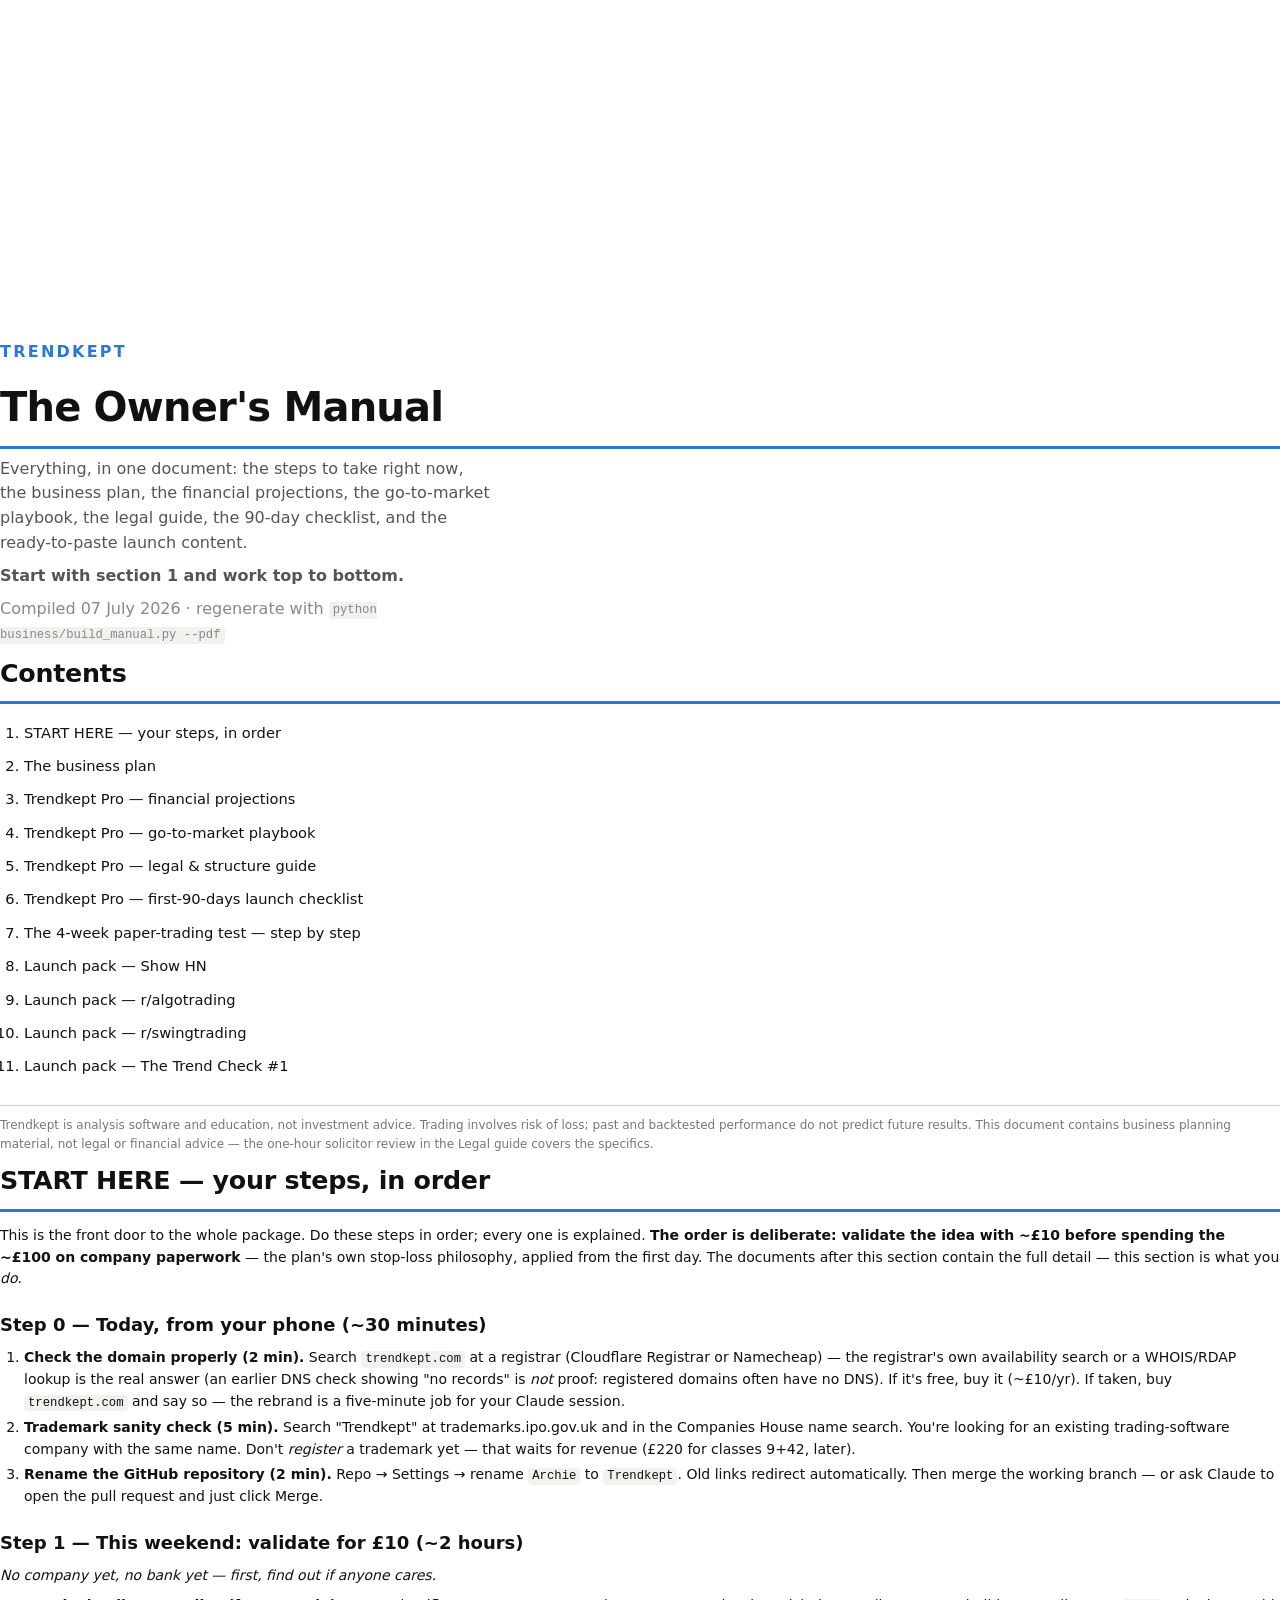
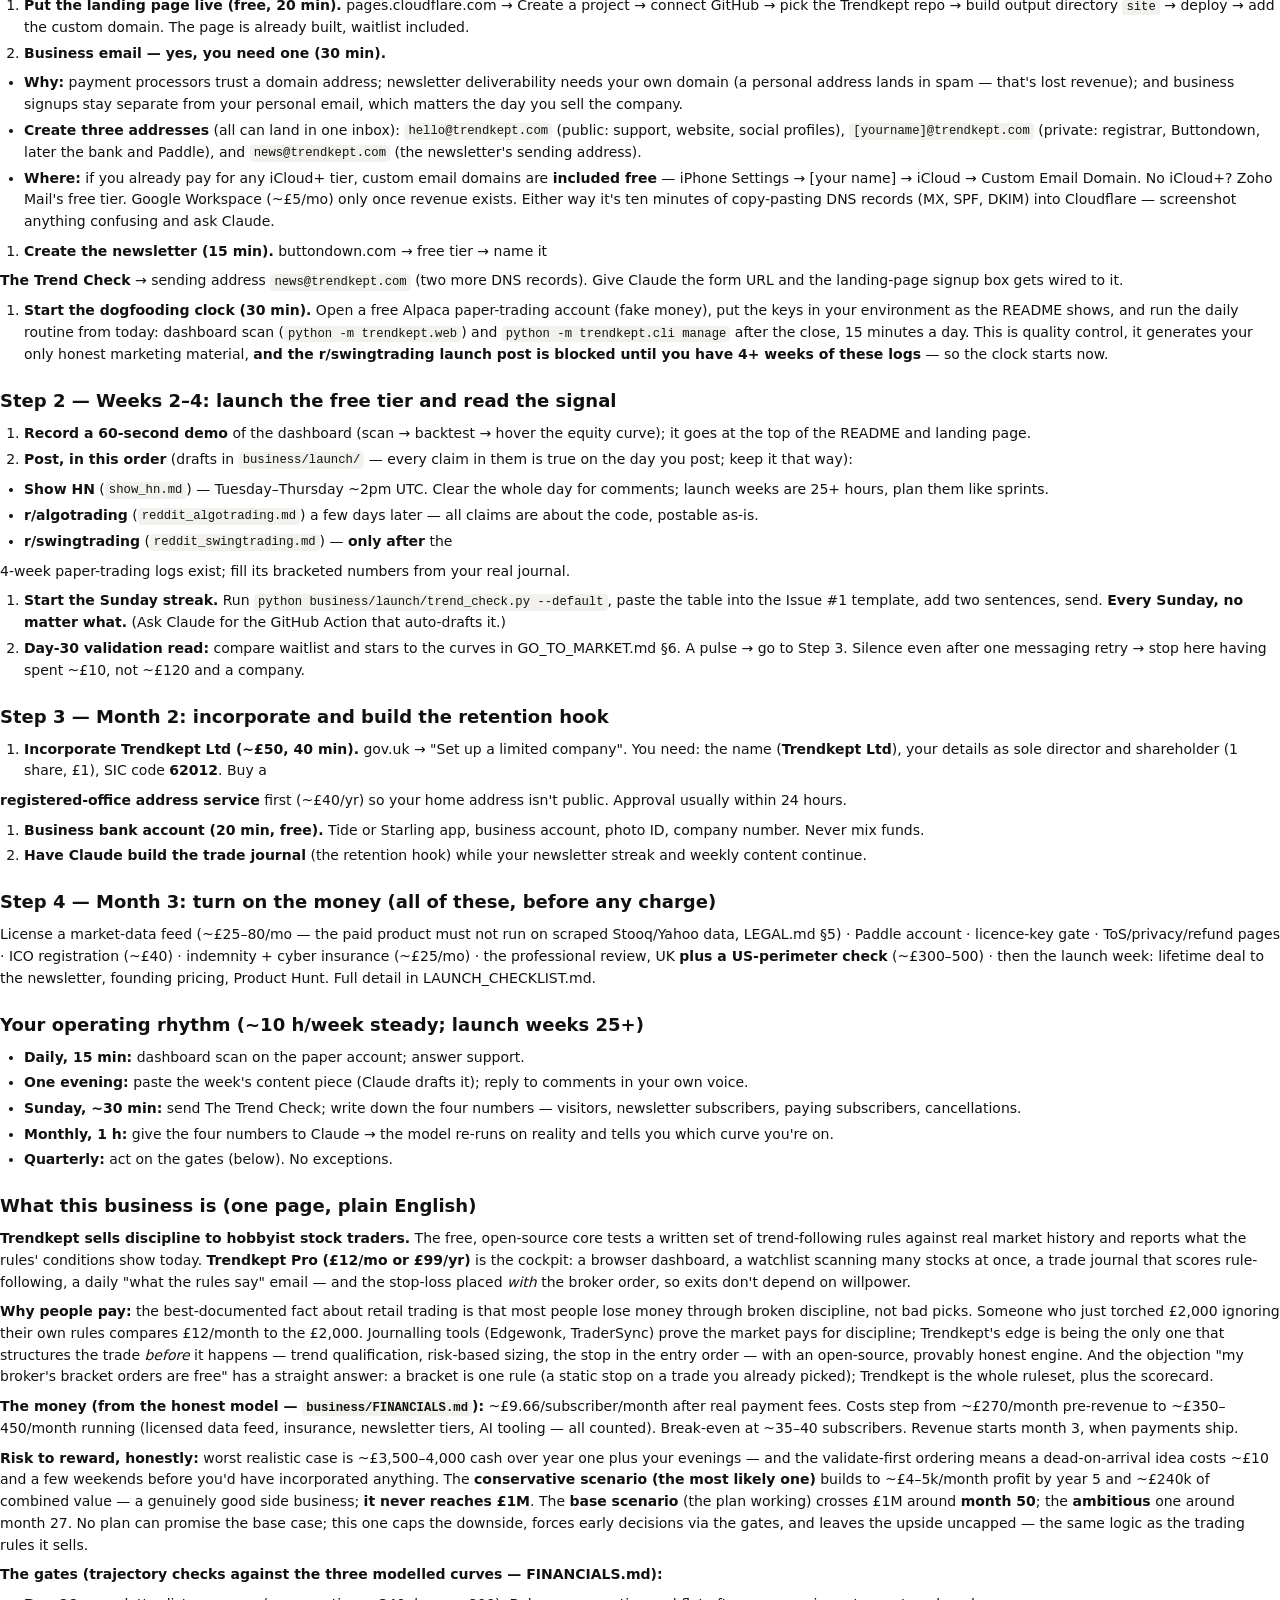
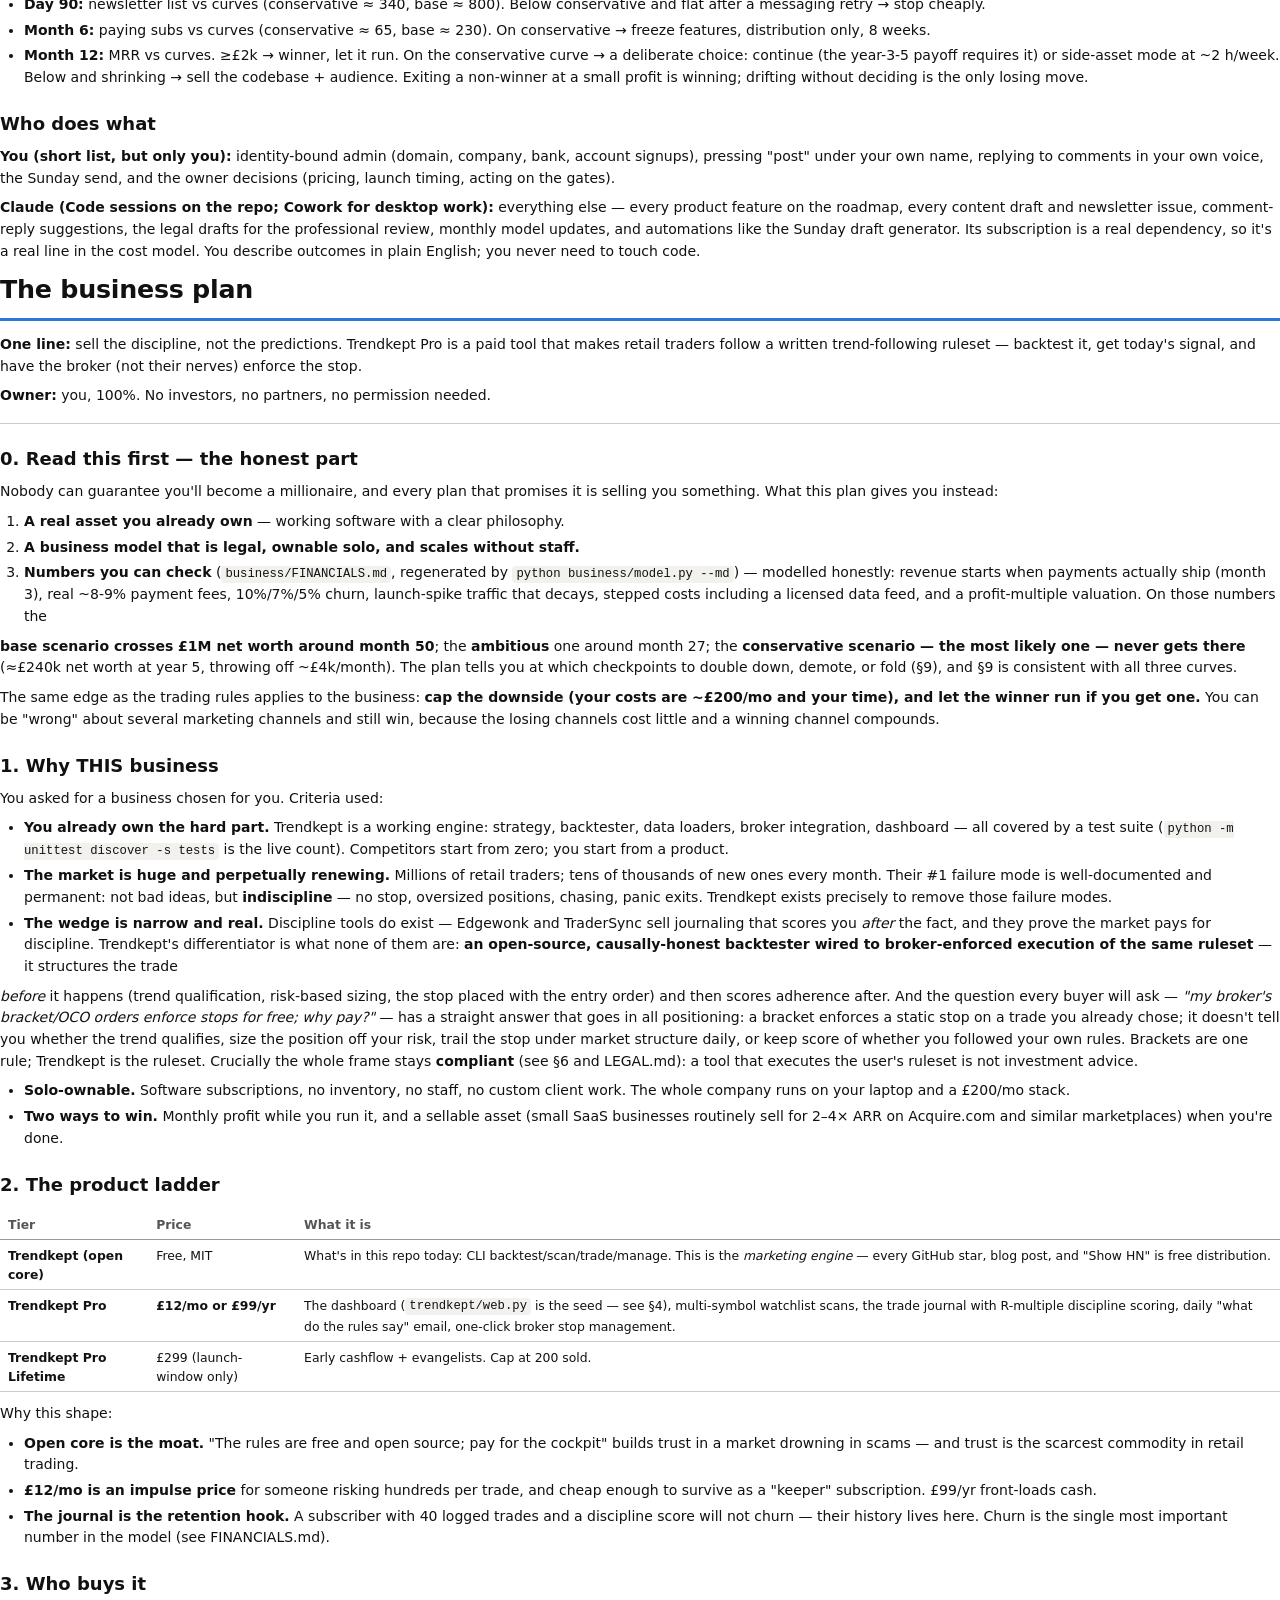
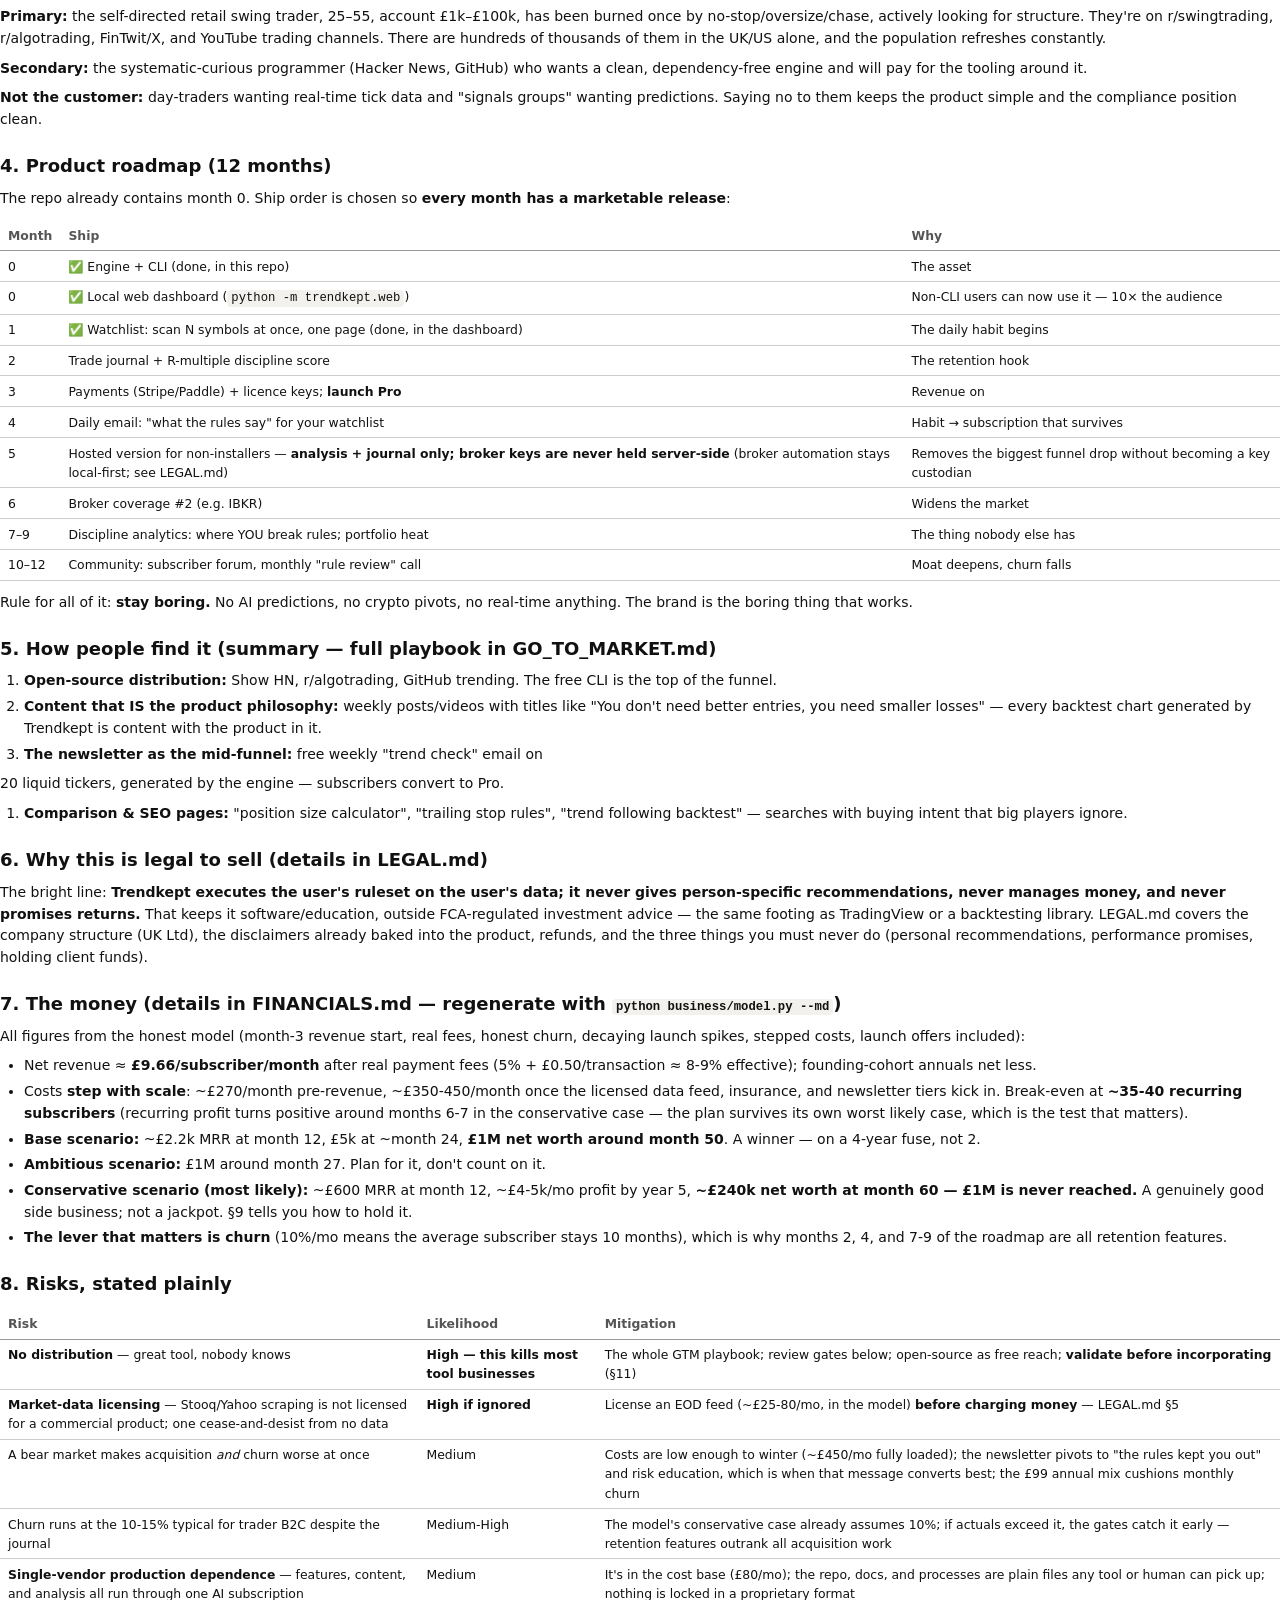
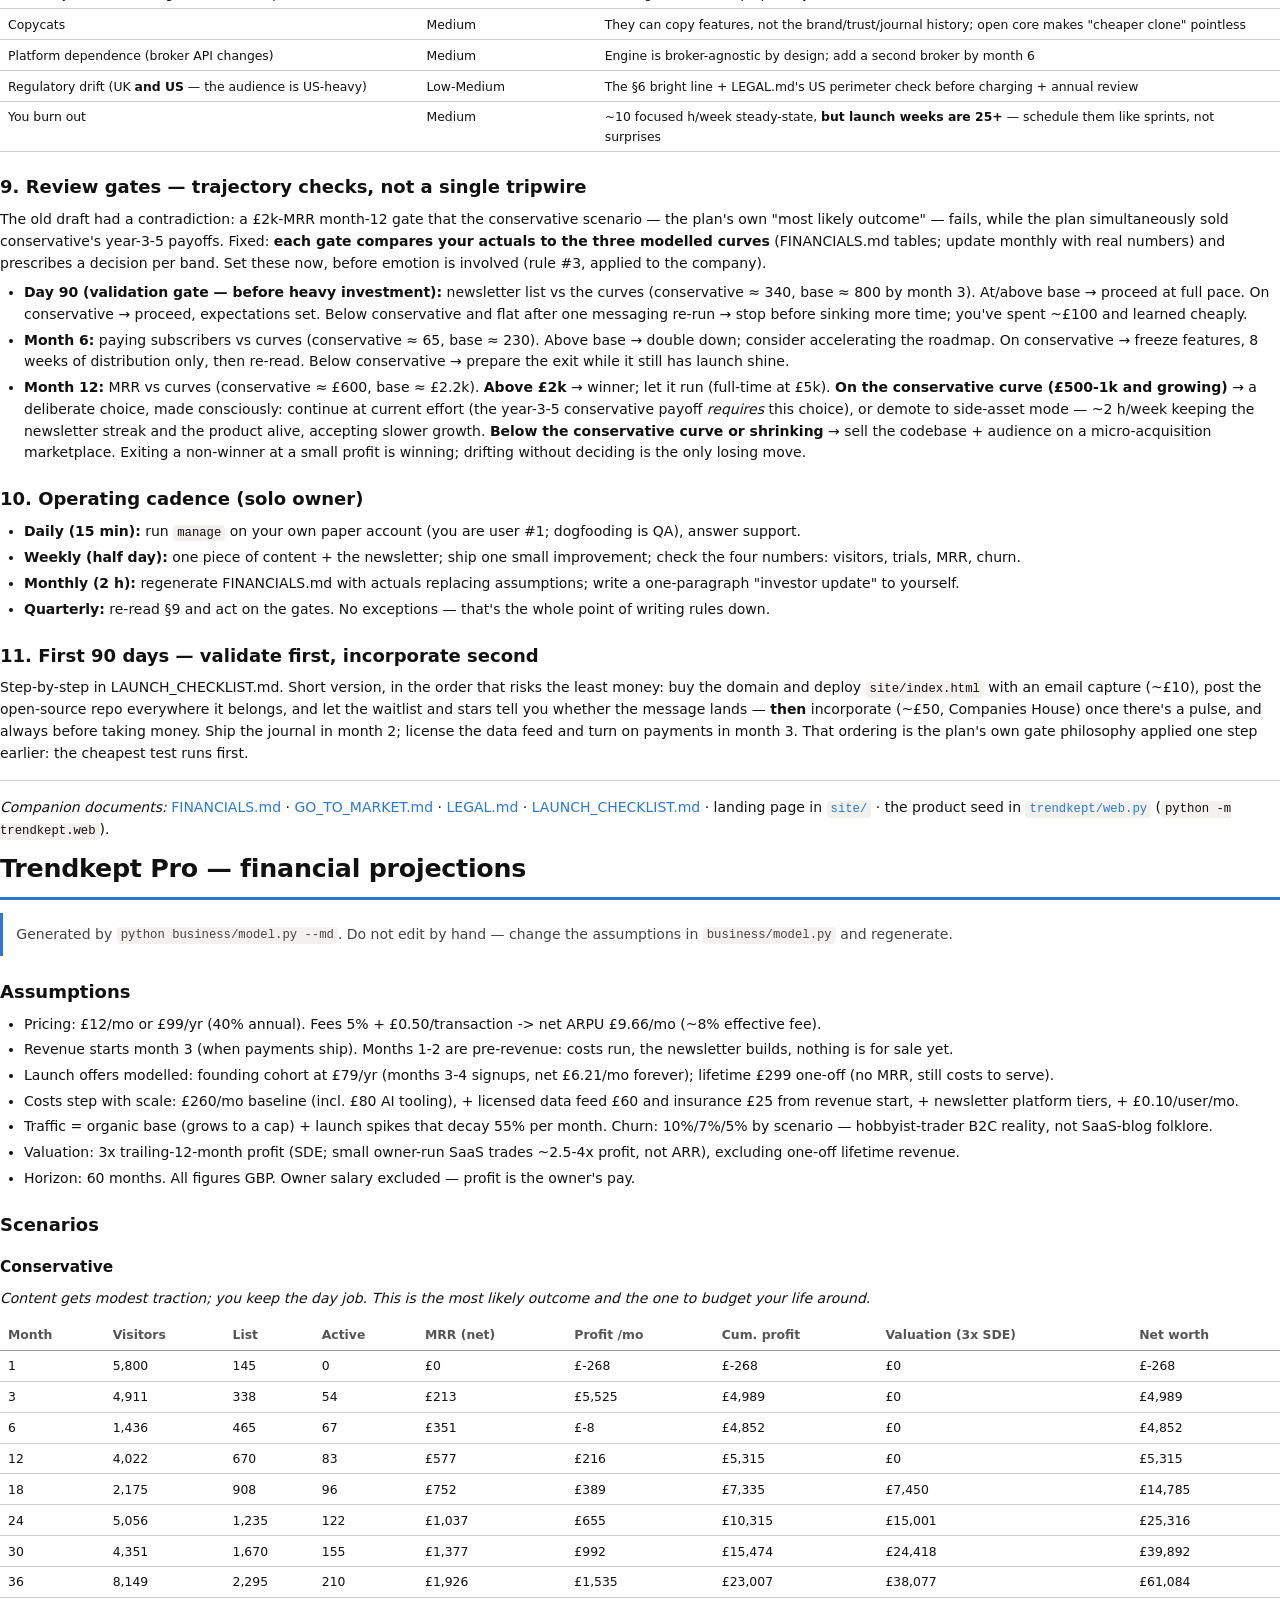
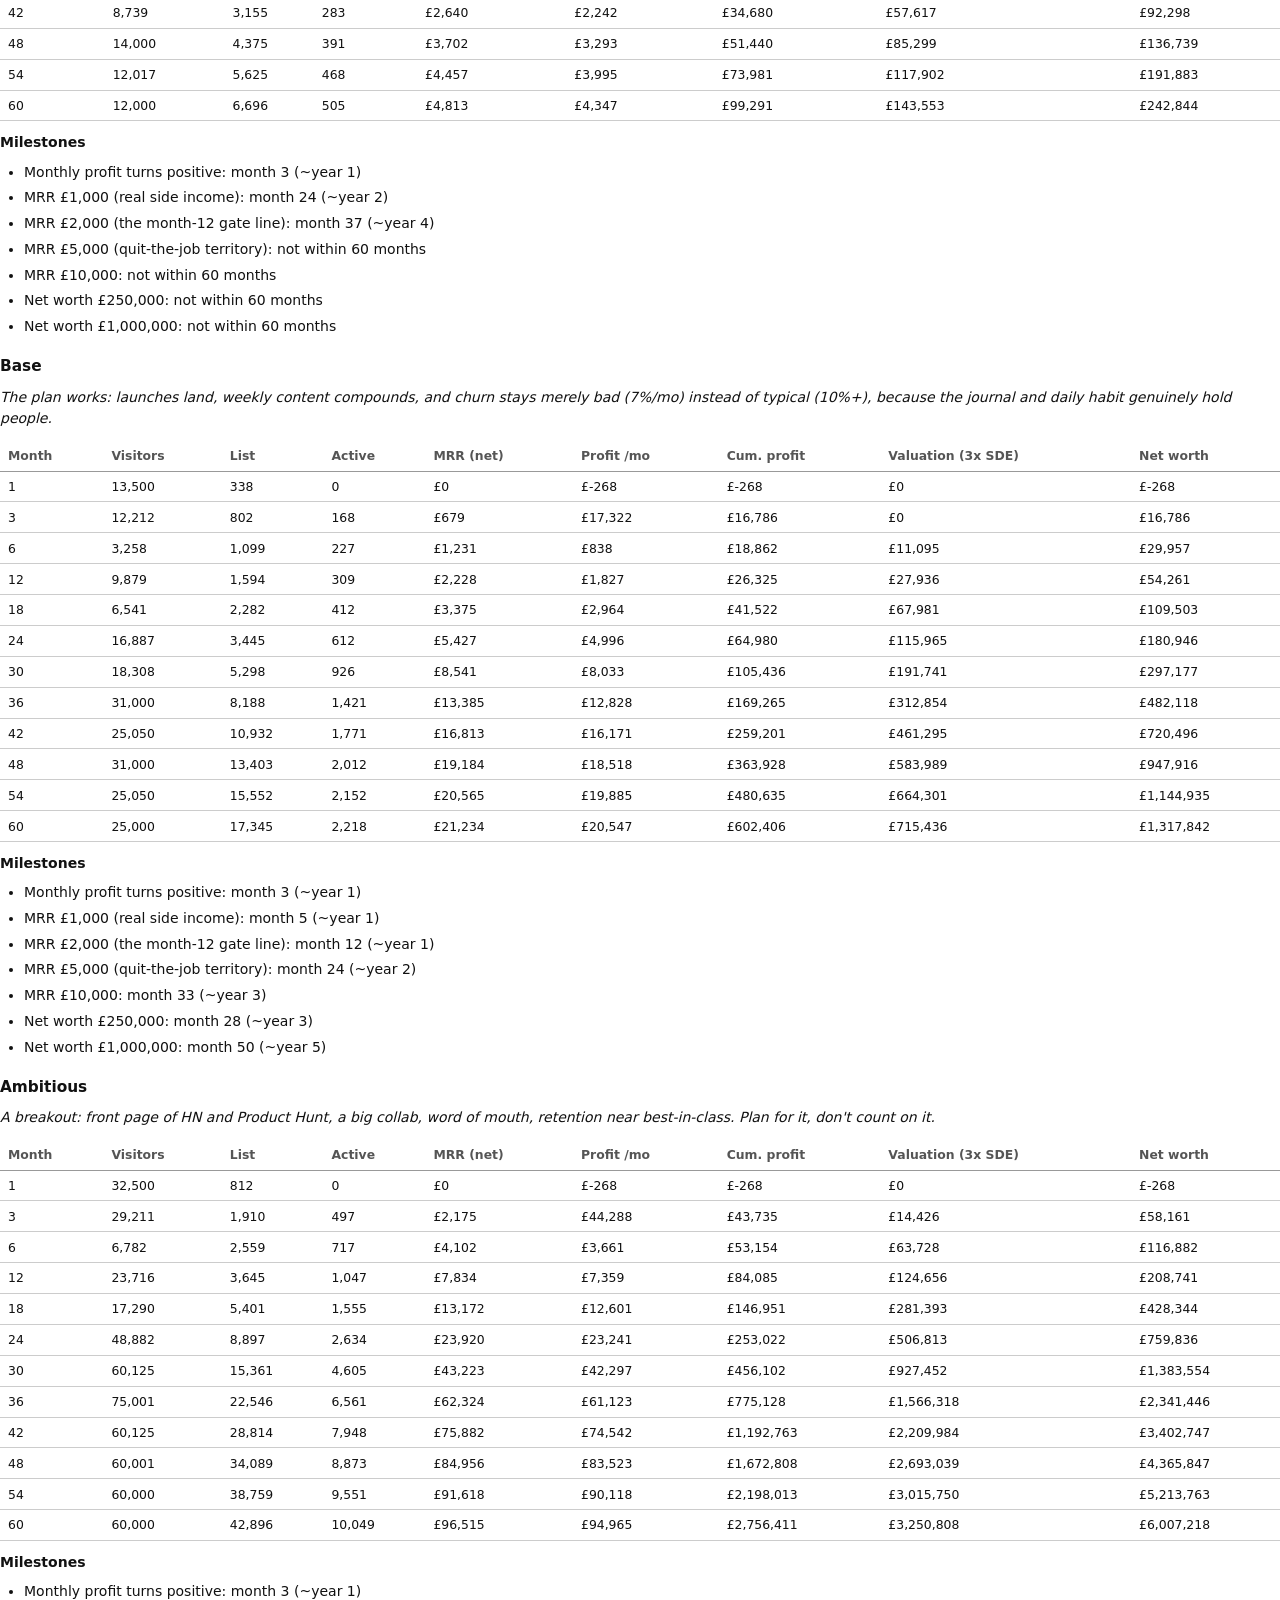
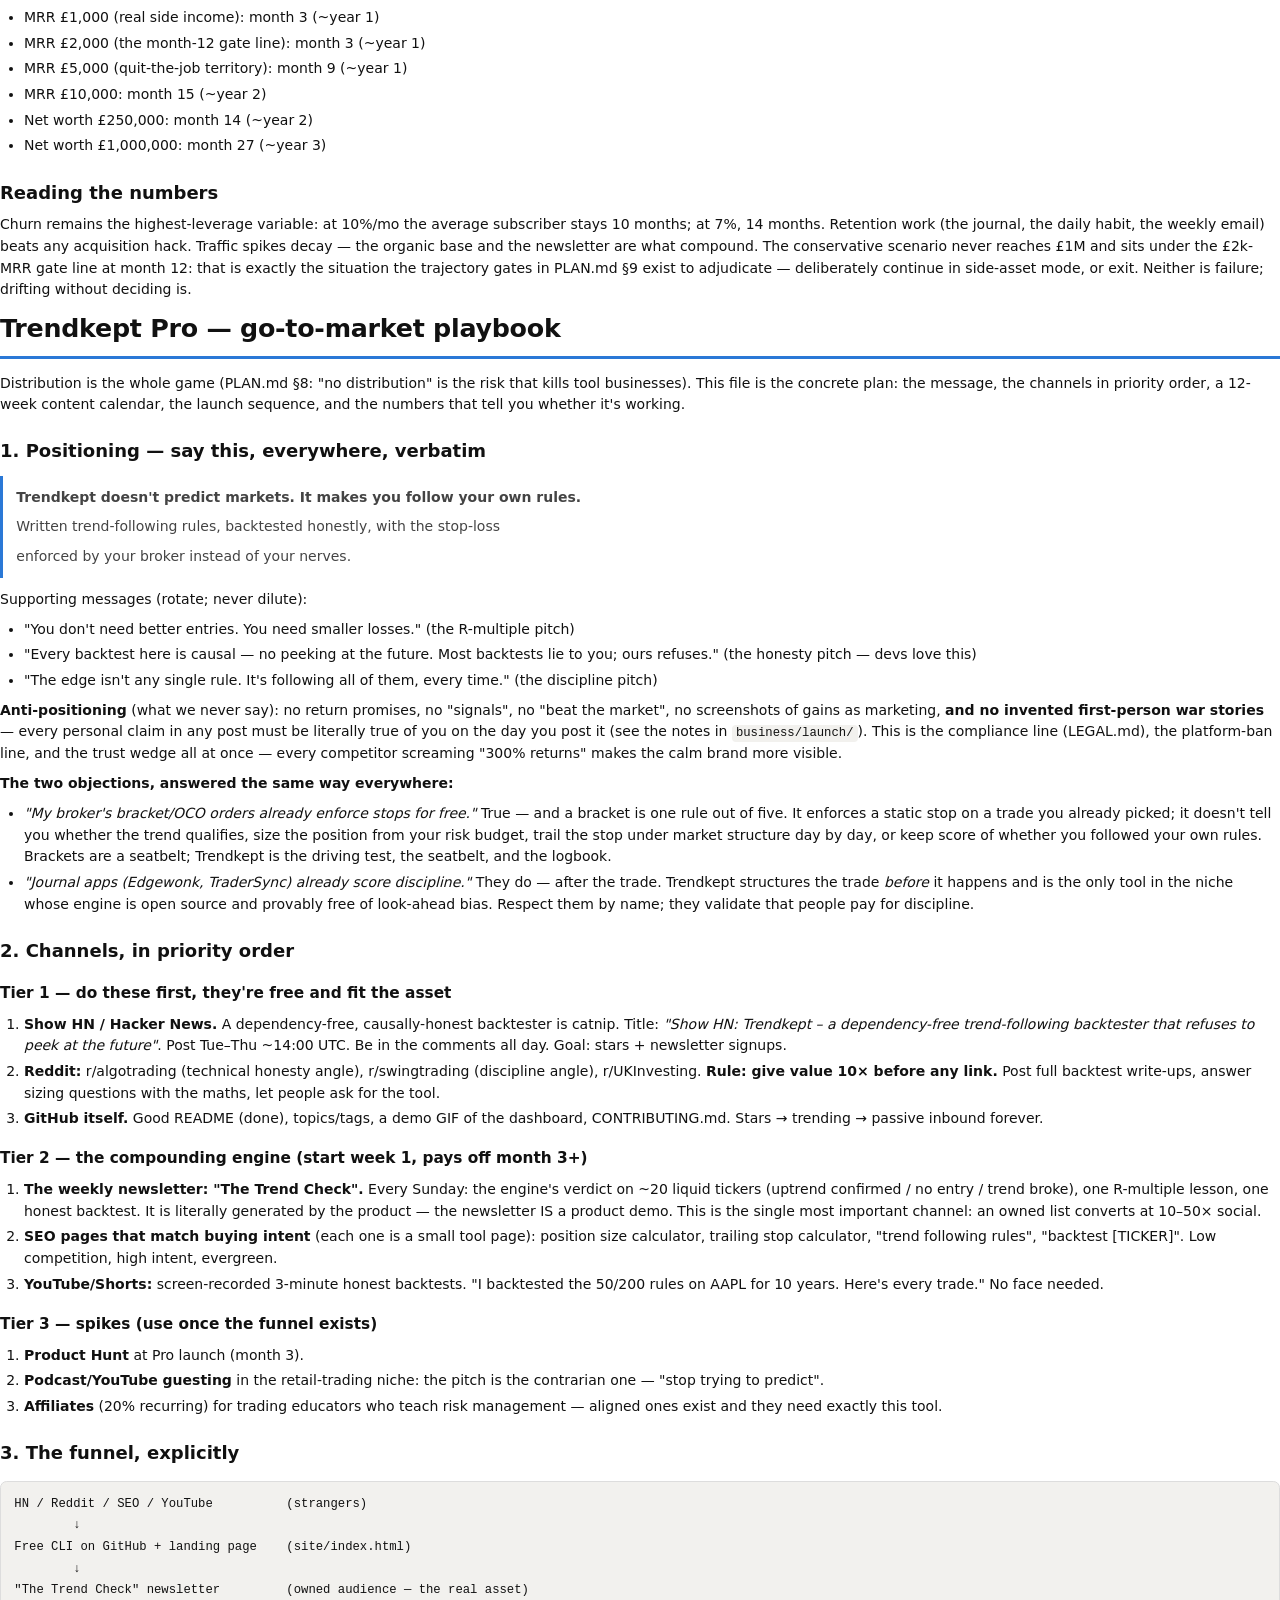
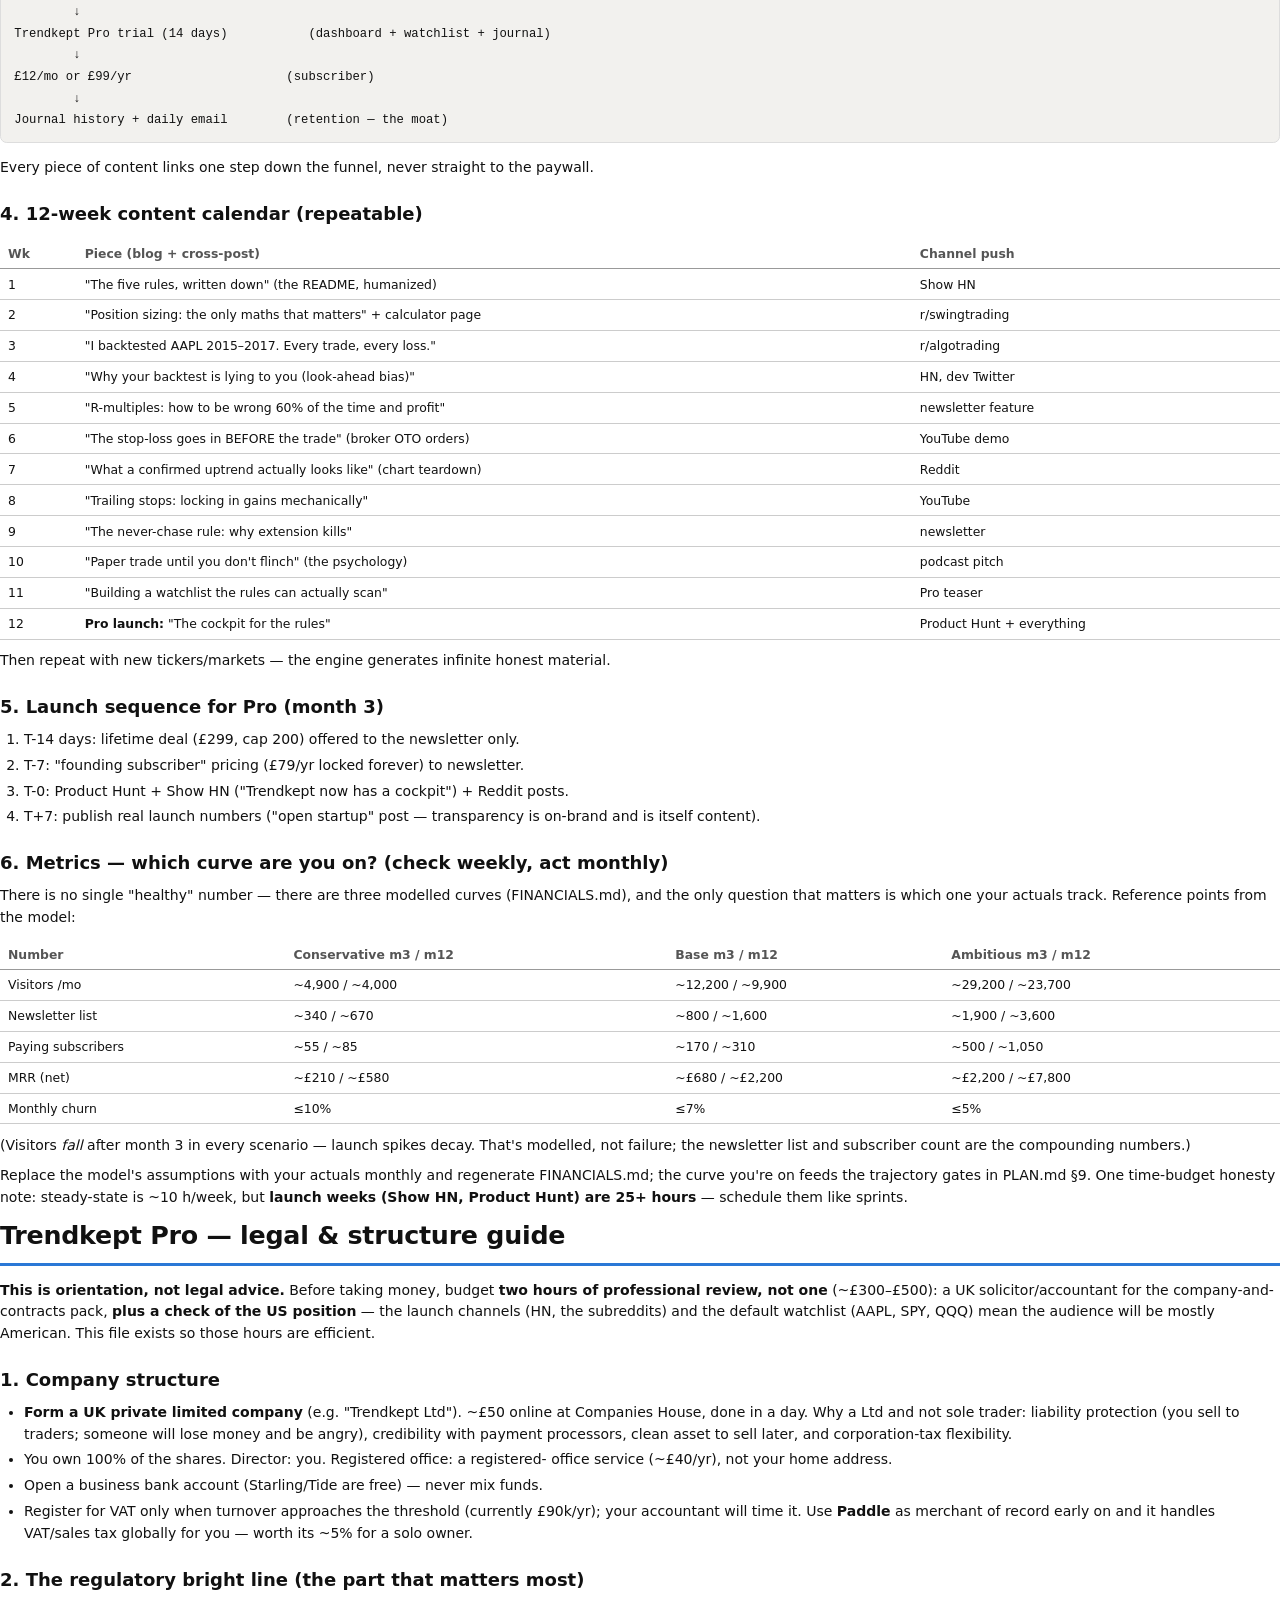
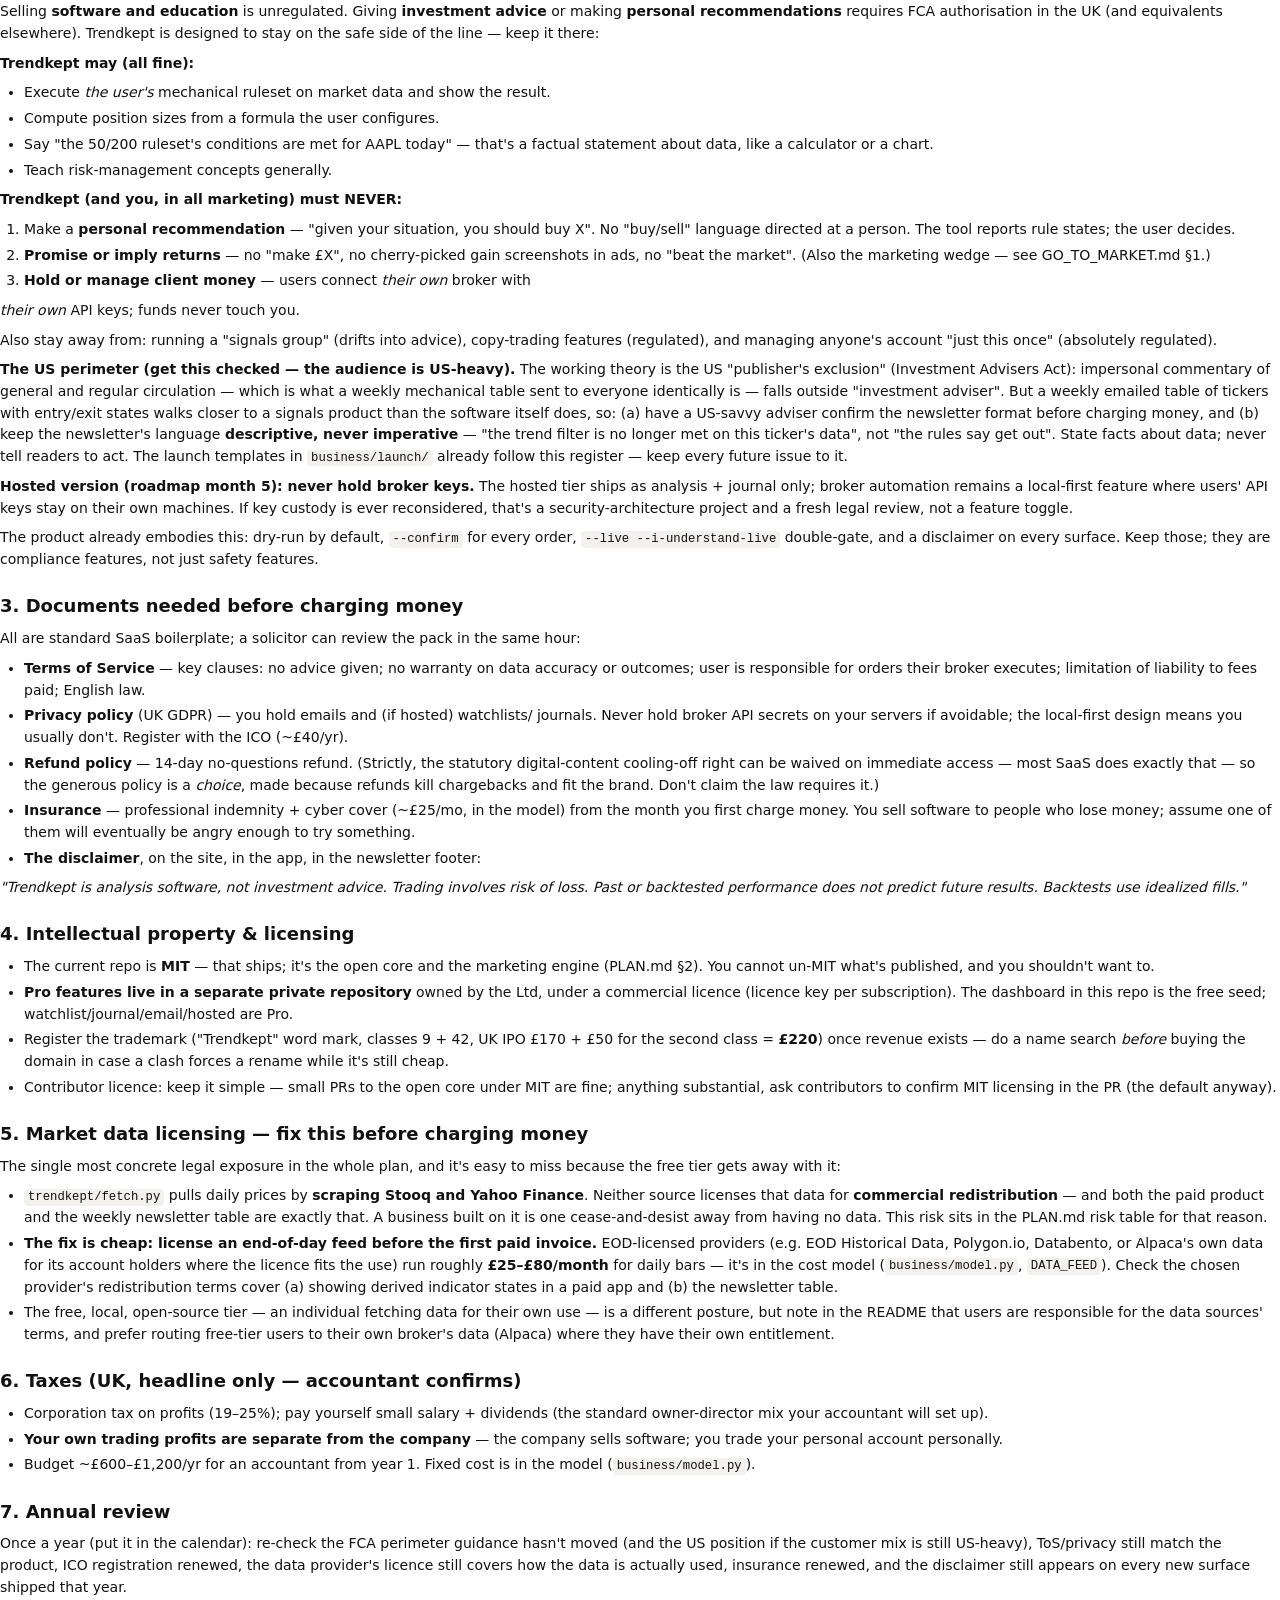
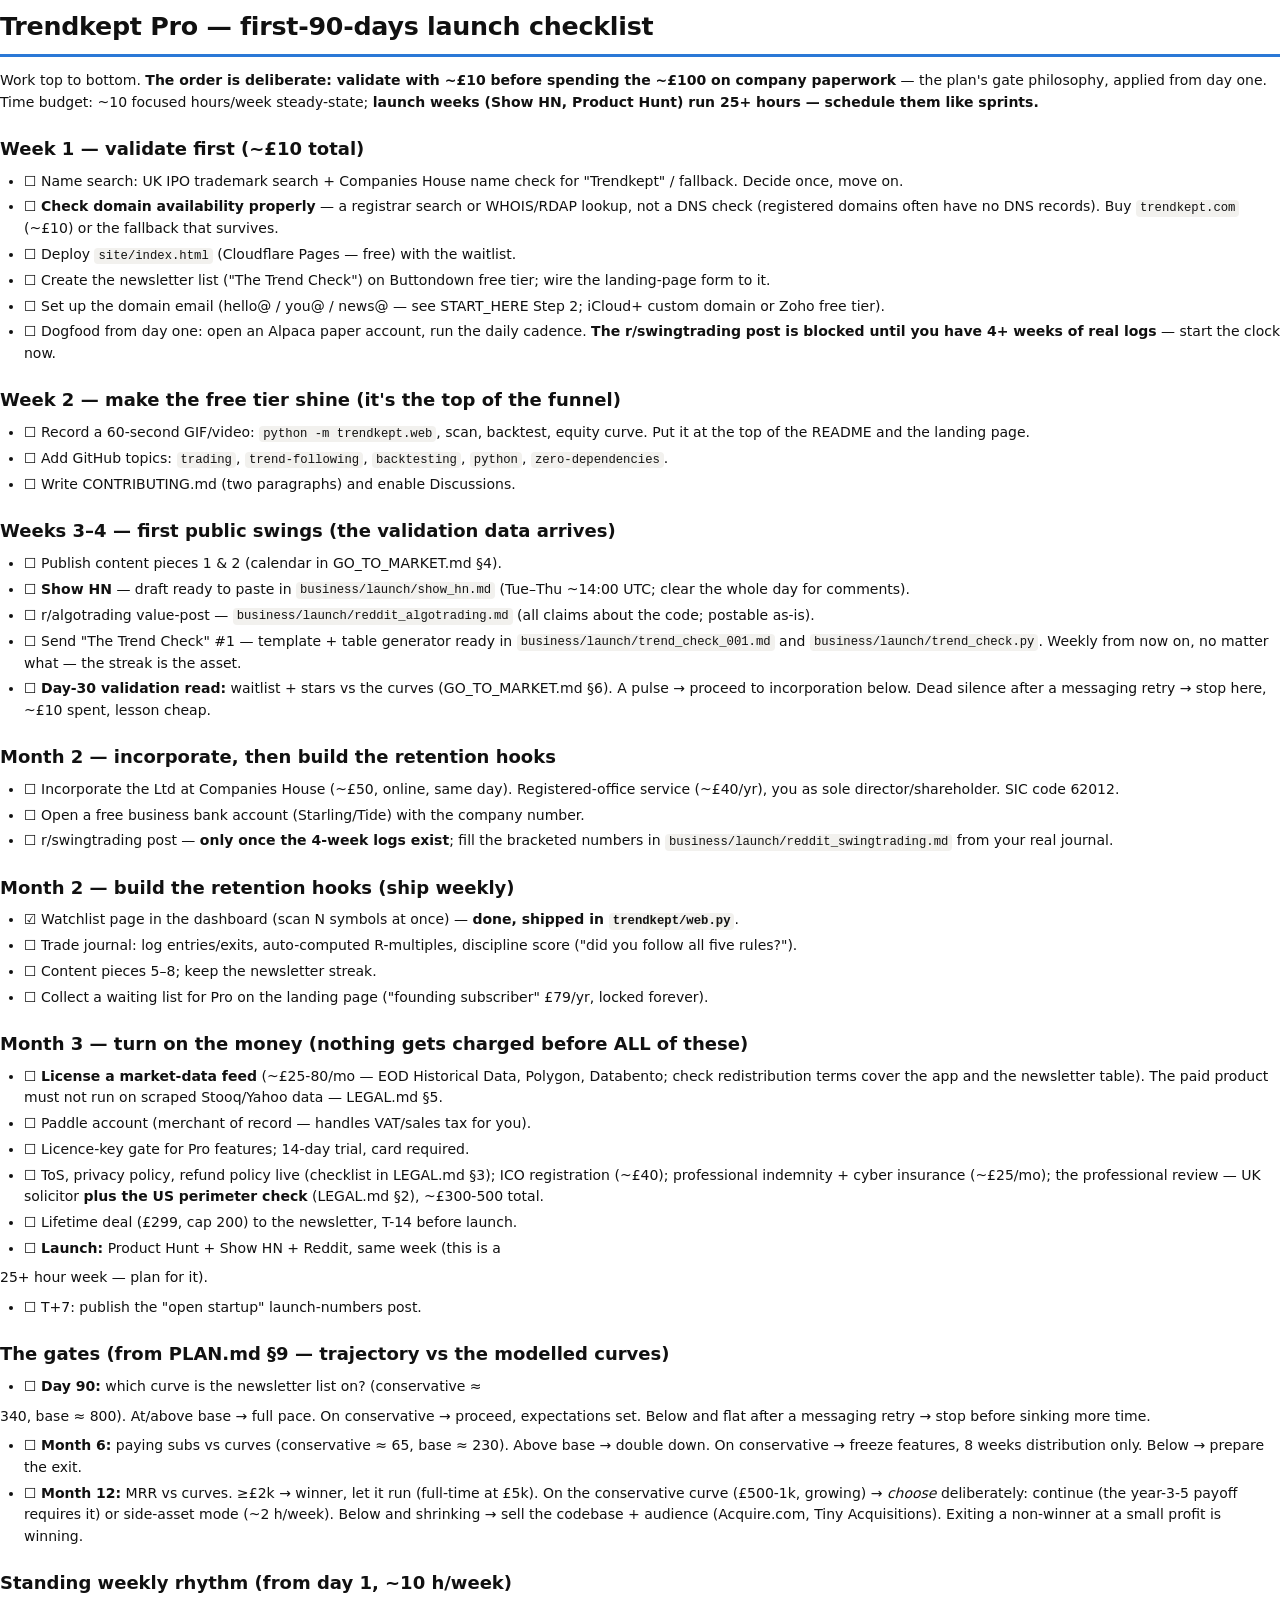
<file: business/Trendrail_Owners_Manual.html>
<!doctype html><html lang="en"><head><meta charset="utf-8">
<title>Trendkept — Owner's Manual</title><style>
@page { size: A4; margin: 18mm 16mm; }
* { box-sizing: border-box; }
body { font: 10.5pt/1.55 system-ui, -apple-system, "Segoe UI", sans-serif;
  color: #111; margin: 0; }
.cover { text-align: left; padding-top: 90mm; page-break-after: always; }
.cover .brand { color: #2a78d6; font-weight: 700; letter-spacing: .14em;
  text-transform: uppercase; font-size: 12pt; }
.cover h1 { font-size: 30pt; margin: 8pt 0 6pt; letter-spacing: -.02em; }
.cover p { color: #555; font-size: 12pt; max-width: 130mm; }
.toc { page-break-after: always; }
.toc ol { font-size: 11pt; line-height: 2; }
section.doc { page-break-before: always; }
h1 { font-size: 19pt; margin: 0 0 10pt; letter-spacing: -.01em;
  border-bottom: 2.5pt solid #2a78d6; padding-bottom: 6pt; }
h2 { font-size: 13.5pt; margin: 16pt 0 6pt; }
h3 { font-size: 11.5pt; margin: 13pt 0 4pt; }
p { margin: 6pt 0; }
ul, ol { margin: 6pt 0; padding-left: 18pt; }
li { margin: 3pt 0; }
code { font-family: ui-monospace, Menlo, Consolas, monospace;
  font-size: 9.2pt; background: #f2f1ee; padding: 1pt 3pt;
  border-radius: 3pt; }
pre { background: #f2f1ee; border: .5pt solid #ddd; border-radius: 5pt;
  padding: 8pt 10pt; overflow-wrap: anywhere; white-space: pre-wrap; }
pre code { background: none; padding: 0; }
table { border-collapse: collapse; width: 100%; margin: 8pt 0;
  font-size: 9.3pt; }
th, td { border-bottom: .5pt solid #ccc; padding: 4pt 6pt;
  text-align: left; vertical-align: top; }
th { color: #555; font-weight: 600; border-bottom: 1pt solid #999; }
tr { page-break-inside: avoid; }
blockquote { border-left: 2.5pt solid #2a78d6; margin: 8pt 0;
  padding: 2pt 0 2pt 10pt; color: #444; }
hr { border: 0; border-top: .5pt solid #ccc; margin: 12pt 0; }
a { color: #2a78d6; text-decoration: none; }
h1, h2, h3 { page-break-after: avoid; }
pre, blockquote { page-break-inside: avoid; }
.footer-note { color: #777; font-size: 9pt; margin-top: 18pt;
  border-top: .5pt solid #ccc; padding-top: 8pt; }
</style></head><body>
<div class="cover">
  <div class="brand">Trendkept</div>
  <h1>The Owner's Manual</h1>
  <p>Everything, in one document: the steps to take right now, the business
  plan, the financial projections, the go-to-market playbook, the legal
  guide, the 90-day checklist, and the ready-to-paste launch content.</p>
  <p><b>Start with section 1 and work top to bottom.</b></p>
  <p style="color:#888">Compiled 07 July 2026 · regenerate with
  <code>python business/build_manual.py --pdf</code></p>
</div>
<div class="toc"><h1>Contents</h1><ol><li>START HERE — your steps, in order</li><li>The business plan</li><li>Trendkept Pro — financial projections</li><li>Trendkept Pro — go-to-market playbook</li><li>Trendkept Pro — legal &amp; structure guide</li><li>Trendkept Pro — first-90-days launch checklist</li><li>The 4-week paper-trading test — step by step</li><li>Launch pack — Show HN</li><li>Launch pack — r/algotrading</li><li>Launch pack — r/swingtrading</li><li>Launch pack — The Trend Check #1</li></ol>
<p class="footer-note">Trendkept is analysis software and education, not
investment advice. Trading involves risk of loss; past and backtested
performance do not predict future results. This document contains business
planning material, not legal or financial advice — the one-hour solicitor
review in the Legal guide covers the specifics.</p></div>
<section class="doc"><h1>START HERE — your steps, in order</h1><p>This is the front door to the whole package. Do these steps in order; every one is explained. <b>The order is deliberate: validate the idea with ~£10 before spending the ~£100 on company paperwork</b> — the plan's own stop-loss philosophy, applied from the first day. The documents after this section contain the full detail — this section is what you <i>do</i>.</p>
<h2>Step 0 — Today, from your phone (~30 minutes)</h2>
<ol>
<li><b>Check the domain properly (2 min).</b> Search <code>trendkept.com</code> at a registrar (Cloudflare Registrar or Namecheap) — the registrar's own availability search or a WHOIS/RDAP lookup is the real answer (an earlier DNS check showing "no records" is <i>not</i> proof: registered domains often have no DNS). If it's free, buy it (~£10/yr). If taken, buy <code>trendkept.com</code> and say so — the rebrand is a five-minute job for your Claude session.</li>
<li><b>Trademark sanity check (5 min).</b> Search "Trendkept" at trademarks.ipo.gov.uk and in the Companies House name search. You're looking for an existing trading-software company with the same name. Don't <i>register</i> a trademark yet — that waits for revenue (£220 for classes 9+42, later).</li>
<li><b>Rename the GitHub repository (2 min).</b> Repo → Settings → rename <code>Archie</code> to <code>Trendkept</code>. Old links redirect automatically. Then merge the working branch — or ask Claude to open the pull request and just click Merge.</li>
</ol>
<h2>Step 1 — This weekend: validate for £10 (~2 hours)</h2>
<p><i>No company yet, no bank yet — first, find out if anyone cares.</i></p>
<ol>
<li><b>Put the landing page live (free, 20 min).</b> pages.cloudflare.com → Create a project → connect GitHub → pick the Trendkept repo → build output directory <code>site</code> → deploy → add the custom domain. The page is already built, waitlist included.</li>
<li><b>Business email — yes, you need one (30 min).</b></li>
</ol>
<ul>
<li><b>Why:</b> payment processors trust a domain address; newsletter deliverability needs your own domain (a personal address lands in spam — that's lost revenue); and business signups stay separate from your personal email, which matters the day you sell the company.</li>
<li><b>Create three addresses</b> (all can land in one inbox): <code>hello@trendkept.com</code> (public: support, website, social profiles), <code>[yourname]@trendkept.com</code> (private: registrar, Buttondown, later the bank and Paddle), and <code>news@trendkept.com</code> (the newsletter's sending address).</li>
<li><b>Where:</b> if you already pay for any iCloud+ tier, custom email domains are <b>included free</b> — iPhone Settings → [your name] → iCloud → Custom Email Domain. No iCloud+? Zoho Mail's free tier. Google Workspace (~£5/mo) only once revenue exists. Either way it's ten minutes of copy-pasting DNS records (MX, SPF, DKIM) into Cloudflare — screenshot anything confusing and ask Claude.</li>
</ul>
<ol>
<li><b>Create the newsletter (15 min).</b> buttondown.com → free tier → name it</li>
</ol>
<p><b>The Trend Check</b> → sending address <code>news@trendkept.com</code> (two more DNS records). Give Claude the form URL and the landing-page signup box gets wired to it.</p>
<ol>
<li><b>Start the dogfooding clock (30 min).</b> Open a free Alpaca paper-trading account (fake money), put the keys in your environment as the README shows, and run the daily routine from today: dashboard scan (<code>python -m trendkept.web</code>) and <code>python -m trendkept.cli manage</code> after the close, 15 minutes a day. This is quality control, it generates your only honest marketing material, <b>and the r/swingtrading launch post is blocked until you have 4+ weeks of these logs</b> — so the clock starts now.</li>
</ol>
<h2>Step 2 — Weeks 2–4: launch the free tier and read the signal</h2>
<ol>
<li><b>Record a 60-second demo</b> of the dashboard (scan → backtest → hover the equity curve); it goes at the top of the README and landing page.</li>
<li><b>Post, in this order</b> (drafts in <code>business/launch/</code> — every claim in them is true on the day you post; keep it that way):</li>
</ol>
<ul>
<li><b>Show HN</b> (<code>show_hn.md</code>) — Tuesday–Thursday ~2pm UTC. Clear the whole day for comments; launch weeks are 25+ hours, plan them like sprints.</li>
<li><b>r/algotrading</b> (<code>reddit_algotrading.md</code>) a few days later — all claims are about the code, postable as-is.</li>
<li><b>r/swingtrading</b> (<code>reddit_swingtrading.md</code>) — <b>only after</b> the</li>
</ul>
<p>4-week paper-trading logs exist; fill its bracketed numbers from your real journal.</p>
<ol>
<li><b>Start the Sunday streak.</b> Run <code>python business/launch/trend_check.py --default</code>, paste the table into the Issue #1 template, add two sentences, send. <b>Every Sunday, no matter what.</b> (Ask Claude for the GitHub Action that auto-drafts it.)</li>
<li><b>Day-30 validation read:</b> compare waitlist and stars to the curves in GO_TO_MARKET.md §6. A pulse → go to Step 3. Silence even after one messaging retry → stop here having spent ~£10, not ~£120 and a company.</li>
</ol>
<h2>Step 3 — Month 2: incorporate and build the retention hook</h2>
<ol>
<li><b>Incorporate Trendkept Ltd (~£50, 40 min).</b> gov.uk → "Set up a limited company". You need: the name (<b>Trendkept Ltd</b>), your details as sole director and shareholder (1 share, £1), SIC code <b>62012</b>. Buy a</li>
</ol>
<p><b>registered-office address service</b> first (~£40/yr) so your home address isn't public. Approval usually within 24 hours.</p>
<ol>
<li><b>Business bank account (20 min, free).</b> Tide or Starling app, business account, photo ID, company number. Never mix funds.</li>
<li><b>Have Claude build the trade journal</b> (the retention hook) while your newsletter streak and weekly content continue.</li>
</ol>
<h2>Step 4 — Month 3: turn on the money (all of these, before any charge)</h2>
<p>License a market-data feed (~£25–80/mo — the paid product must not run on scraped Stooq/Yahoo data, LEGAL.md §5) · Paddle account · licence-key gate · ToS/privacy/refund pages · ICO registration (~£40) · indemnity + cyber insurance (~£25/mo) · the professional review, UK <b>plus a US-perimeter check</b> (~£300–500) · then the launch week: lifetime deal to the newsletter, founding pricing, Product Hunt. Full detail in LAUNCH_CHECKLIST.md.</p>
<h2>Your operating rhythm (~10 h/week steady; launch weeks 25+)</h2>
<ul>
<li><b>Daily, 15 min:</b> dashboard scan on the paper account; answer support.</li>
<li><b>One evening:</b> paste the week's content piece (Claude drafts it); reply to comments in your own voice.</li>
<li><b>Sunday, ~30 min:</b> send The Trend Check; write down the four numbers — visitors, newsletter subscribers, paying subscribers, cancellations.</li>
<li><b>Monthly, 1 h:</b> give the four numbers to Claude → the model re-runs on reality and tells you which curve you're on.</li>
<li><b>Quarterly:</b> act on the gates (below). No exceptions.</li>
</ul>
<h2>What this business is (one page, plain English)</h2>
<p><b>Trendkept sells discipline to hobbyist stock traders.</b> The free, open-source core tests a written set of trend-following rules against real market history and reports what the rules' conditions show today. <b>Trendkept Pro (£12/mo or £99/yr)</b> is the cockpit: a browser dashboard, a watchlist scanning many stocks at once, a trade journal that scores rule-following, a daily "what the rules say" email — and the stop-loss placed <i>with</i> the broker order, so exits don't depend on willpower.</p>
<p><b>Why people pay:</b> the best-documented fact about retail trading is that most people lose money through broken discipline, not bad picks. Someone who just torched £2,000 ignoring their own rules compares £12/month to the £2,000. Journalling tools (Edgewonk, TraderSync) prove the market pays for discipline; Trendkept's edge is being the only one that structures the trade <i>before</i> it happens — trend qualification, risk-based sizing, the stop in the entry order — with an open-source, provably honest engine. And the objection "my broker's bracket orders are free" has a straight answer: a bracket is one rule (a static stop on a trade you already picked); Trendkept is the whole ruleset, plus the scorecard.</p>
<p><b>The money (from the honest model — <code>business/FINANCIALS.md</code>):</b> ~£9.66/subscriber/month after real payment fees. Costs step from ~£270/month pre-revenue to ~£350–450/month running (licensed data feed, insurance, newsletter tiers, AI tooling — all counted). Break-even at ~35–40 subscribers. Revenue starts month 3, when payments ship.</p>
<p><b>Risk to reward, honestly:</b> worst realistic case is ~£3,500–4,000 cash over year one plus your evenings — and the validate-first ordering means a dead-on-arrival idea costs ~£10 and a few weekends before you'd have incorporated anything. The <b>conservative scenario (the most likely one)</b> builds to ~£4–5k/month profit by year 5 and ~£240k of combined value — a genuinely good side business; <b>it never reaches £1M</b>. The <b>base scenario</b> (the plan working) crosses £1M around <b>month 50</b>; the <b>ambitious</b> one around month 27. No plan can promise the base case; this one caps the downside, forces early decisions via the gates, and leaves the upside uncapped — the same logic as the trading rules it sells.</p>
<p><b>The gates (trajectory checks against the three modelled curves — FINANCIALS.md):</b></p>
<ul>
<li><b>Day 90:</b> newsletter list vs curves (conservative ≈ 340, base ≈ 800). Below conservative and flat after a messaging retry → stop cheaply.</li>
<li><b>Month 6:</b> paying subs vs curves (conservative ≈ 65, base ≈ 230). On conservative → freeze features, distribution only, 8 weeks.</li>
<li><b>Month 12:</b> MRR vs curves. ≥£2k → winner, let it run. On the conservative curve → a deliberate choice: continue (the year-3-5 payoff requires it) or side-asset mode at ~2 h/week. Below and shrinking → sell the codebase + audience. Exiting a non-winner at a small profit is winning; drifting without deciding is the only losing move.</li>
</ul>
<h2>Who does what</h2>
<p><b>You (short list, but only you):</b> identity-bound admin (domain, company, bank, account signups), pressing "post" under your own name, replying to comments in your own voice, the Sunday send, and the owner decisions (pricing, launch timing, acting on the gates).</p>
<p><b>Claude (Code sessions on the repo; Cowork for desktop work):</b> everything else — every product feature on the roadmap, every content draft and newsletter issue, comment-reply suggestions, the legal drafts for the professional review, monthly model updates, and automations like the Sunday draft generator. Its subscription is a real dependency, so it's a real line in the cost model. You describe outcomes in plain English; you never need to touch code.</p></section><section class="doc"><h1>The business plan</h1><p><b>One line:</b> sell the discipline, not the predictions. Trendkept Pro is a paid tool that makes retail traders follow a written trend-following ruleset — backtest it, get today's signal, and have the broker (not their nerves) enforce the stop.</p>
<p><b>Owner:</b> you, 100%. No investors, no partners, no permission needed.</p>
<hr>
<h2>0. Read this first — the honest part</h2>
<p>Nobody can guarantee you'll become a millionaire, and every plan that promises it is selling you something. What this plan gives you instead:</p>
<ol>
<li><b>A real asset you already own</b> — working software with a clear philosophy.</li>
<li><b>A business model that is legal, ownable solo, and scales without staff.</b></li>
<li><b>Numbers you can check</b> (<code>business/FINANCIALS.md</code>, regenerated by <code>python business/model.py --md</code>) — modelled honestly: revenue starts when payments actually ship (month 3), real ~8-9% payment fees, 10%/7%/5% churn, launch-spike traffic that decays, stepped costs including a licensed data feed, and a profit-multiple valuation. On those numbers the</li>
</ol>
<p><b>base scenario crosses £1M net worth around month 50</b>; the <b>ambitious</b> one around month 27; the <b>conservative scenario — the most likely one — never gets there</b> (≈£240k net worth at year 5, throwing off ~£4k/month). The plan tells you at which checkpoints to double down, demote, or fold (§9), and §9 is consistent with all three curves.</p>
<p>The same edge as the trading rules applies to the business: <b>cap the downside (your costs are ~£200/mo and your time), and let the winner run if you get one.</b> You can be "wrong" about several marketing channels and still win, because the losing channels cost little and a winning channel compounds.</p>
<h2>1. Why THIS business</h2>
<p>You asked for a business chosen for you. Criteria used:</p>
<ul>
<li><b>You already own the hard part.</b> Trendkept is a working engine: strategy, backtester, data loaders, broker integration, dashboard — all covered by a test suite (<code>python -m unittest discover -s tests</code> is the live count). Competitors start from zero; you start from a product.</li>
<li><b>The market is huge and perpetually renewing.</b> Millions of retail traders; tens of thousands of new ones every month. Their #1 failure mode is well-documented and permanent: not bad ideas, but <b>indiscipline</b> — no stop, oversized positions, chasing, panic exits. Trendkept exists precisely to remove those failure modes.</li>
<li><b>The wedge is narrow and real.</b> Discipline tools do exist — Edgewonk and TraderSync sell journaling that scores you <i>after</i> the fact, and they prove the market pays for discipline. Trendkept's differentiator is what none of them are: <b>an open-source, causally-honest backtester wired to broker-enforced execution of the same ruleset</b> — it structures the trade</li>
</ul>
<p><i>before</i> it happens (trend qualification, risk-based sizing, the stop placed with the entry order) and then scores adherence after. And the question every buyer will ask — <i>"my broker's bracket/OCO orders enforce stops for free; why pay?"</i> — has a straight answer that goes in all positioning: a bracket enforces a static stop on a trade you already chose; it doesn't tell you whether the trend qualifies, size the position off your risk, trail the stop under market structure daily, or keep score of whether you followed your own rules. Brackets are one rule; Trendkept is the ruleset. Crucially the whole frame stays <b>compliant</b> (see §6 and LEGAL.md): a tool that executes the user's ruleset is not investment advice.</p>
<ul>
<li><b>Solo-ownable.</b> Software subscriptions, no inventory, no staff, no custom client work. The whole company runs on your laptop and a £200/mo stack.</li>
<li><b>Two ways to win.</b> Monthly profit while you run it, and a sellable asset (small SaaS businesses routinely sell for 2–4× ARR on Acquire.com and similar marketplaces) when you're done.</li>
</ul>
<h2>2. The product ladder</h2>
<table><tr><th>Tier</th><th>Price</th><th>What it is</th></tr>
<tr><td><b>Trendkept (open core)</b></td><td>Free, MIT</td><td>What's in this repo today: CLI backtest/scan/trade/manage. This is the <i>marketing engine</i> — every GitHub star, blog post, and "Show HN" is free distribution.</td></tr>
<tr><td><b>Trendkept Pro</b></td><td><b>£12/mo or £99/yr</b></td><td>The dashboard (<code>trendkept/web.py</code> is the seed — see §4), multi-symbol watchlist scans, the trade journal with R-multiple discipline scoring, daily "what do the rules say" email, one-click broker stop management.</td></tr>
<tr><td><b>Trendkept Pro Lifetime</b></td><td>£299 (launch-window only)</td><td>Early cashflow + evangelists. Cap at 200 sold.</td></tr>
</table>
<p>Why this shape:</p>
<ul>
<li><b>Open core is the moat.</b> "The rules are free and open source; pay for the cockpit" builds trust in a market drowning in scams — and trust is the scarcest commodity in retail trading.</li>
<li><b>£12/mo is an impulse price</b> for someone risking hundreds per trade, and cheap enough to survive as a "keeper" subscription. £99/yr front-loads cash.</li>
<li><b>The journal is the retention hook.</b> A subscriber with 40 logged trades and a discipline score will not churn — their history lives here. Churn is the single most important number in the model (see FINANCIALS.md).</li>
</ul>
<h2>3. Who buys it</h2>
<p><b>Primary:</b> the self-directed retail swing trader, 25–55, account £1k–£100k, has been burned once by no-stop/oversize/chase, actively looking for structure. They're on r/swingtrading, r/algotrading, FinTwit/X, and YouTube trading channels. There are hundreds of thousands of them in the UK/US alone, and the population refreshes constantly.</p>
<p><b>Secondary:</b> the systematic-curious programmer (Hacker News, GitHub) who wants a clean, dependency-free engine and will pay for the tooling around it.</p>
<p><b>Not the customer:</b> day-traders wanting real-time tick data and "signals groups" wanting predictions. Saying no to them keeps the product simple and the compliance position clean.</p>
<h2>4. Product roadmap (12 months)</h2>
<p>The repo already contains month 0. Ship order is chosen so <b>every month has a marketable release</b>:</p>
<table><tr><th>Month</th><th>Ship</th><th>Why</th></tr>
<tr><td>0</td><td>✅ Engine + CLI (done, in this repo)</td><td>The asset</td></tr>
<tr><td>0</td><td>✅ Local web dashboard (<code>python -m trendkept.web</code>)</td><td>Non-CLI users can now use it — 10× the audience</td></tr>
<tr><td>1</td><td>✅ Watchlist: scan N symbols at once, one page (done, in the dashboard)</td><td>The daily habit begins</td></tr>
<tr><td>2</td><td>Trade journal + R-multiple discipline score</td><td>The retention hook</td></tr>
<tr><td>3</td><td>Payments (Stripe/Paddle) + licence keys; <b>launch Pro</b></td><td>Revenue on</td></tr>
<tr><td>4</td><td>Daily email: "what the rules say" for your watchlist</td><td>Habit → subscription that survives</td></tr>
<tr><td>5</td><td>Hosted version for non-installers — <b>analysis + journal only; broker keys are never held server-side</b> (broker automation stays local-first; see LEGAL.md)</td><td>Removes the biggest funnel drop without becoming a key custodian</td></tr>
<tr><td>6</td><td>Broker coverage #2 (e.g. IBKR)</td><td>Widens the market</td></tr>
<tr><td>7–9</td><td>Discipline analytics: where YOU break rules; portfolio heat</td><td>The thing nobody else has</td></tr>
<tr><td>10–12</td><td>Community: subscriber forum, monthly "rule review" call</td><td>Moat deepens, churn falls</td></tr>
</table>
<p>Rule for all of it: <b>stay boring.</b> No AI predictions, no crypto pivots, no real-time anything. The brand is the boring thing that works.</p>
<h2>5. How people find it (summary — full playbook in GO_TO_MARKET.md)</h2>
<ol>
<li><b>Open-source distribution:</b> Show HN, r/algotrading, GitHub trending. The free CLI is the top of the funnel.</li>
<li><b>Content that IS the product philosophy:</b> weekly posts/videos with titles like "You don't need better entries, you need smaller losses" — every backtest chart generated by Trendkept is content with the product in it.</li>
<li><b>The newsletter as the mid-funnel:</b> free weekly "trend check" email on</li>
</ol>
<p>20 liquid tickers, generated by the engine — subscribers convert to Pro.</p>
<ol>
<li><b>Comparison &amp; SEO pages:</b> "position size calculator", "trailing stop rules", "trend following backtest" — searches with buying intent that big players ignore.</li>
</ol>
<h2>6. Why this is legal to sell (details in LEGAL.md)</h2>
<p>The bright line: <b>Trendkept executes the user's ruleset on the user's data; it never gives person-specific recommendations, never manages money, and never promises returns.</b> That keeps it software/education, outside FCA-regulated investment advice — the same footing as TradingView or a backtesting library. LEGAL.md covers the company structure (UK Ltd), the disclaimers already baked into the product, refunds, and the three things you must never do (personal recommendations, performance promises, holding client funds).</p>
<h2>7. The money (details in FINANCIALS.md — regenerate with <code>python business/model.py --md</code>)</h2>
<p>All figures from the honest model (month-3 revenue start, real fees, honest churn, decaying launch spikes, stepped costs, launch offers included):</p>
<ul>
<li>Net revenue ≈ <b>£9.66/subscriber/month</b> after real payment fees (5% + £0.50/transaction ≈ 8-9% effective); founding-cohort annuals net less.</li>
<li>Costs <b>step with scale</b>: ~£270/month pre-revenue, ~£350-450/month once the licensed data feed, insurance, and newsletter tiers kick in. Break-even at <b>~35-40 recurring subscribers</b> (recurring profit turns positive around months 6-7 in the conservative case — the plan survives its own worst likely case, which is the test that matters).</li>
<li><b>Base scenario:</b> ~£2.2k MRR at month 12, £5k at ~month 24, <b>£1M net worth around month 50</b>. A winner — on a 4-year fuse, not 2.</li>
<li><b>Ambitious scenario:</b> £1M around month 27. Plan for it, don't count on it.</li>
<li><b>Conservative scenario (most likely):</b> ~£600 MRR at month 12, ~£4-5k/mo profit by year 5, <b>~£240k net worth at month 60 — £1M is never reached.</b> A genuinely good side business; not a jackpot. §9 tells you how to hold it.</li>
<li><b>The lever that matters is churn</b> (10%/mo means the average subscriber stays 10 months), which is why months 2, 4, and 7-9 of the roadmap are all retention features.</li>
</ul>
<h2>8. Risks, stated plainly</h2>
<table><tr><th>Risk</th><th>Likelihood</th><th>Mitigation</th></tr>
<tr><td><b>No distribution</b> — great tool, nobody knows</td><td><b>High — this kills most tool businesses</b></td><td>The whole GTM playbook; review gates below; open-source as free reach; <b>validate before incorporating</b> (§11)</td></tr>
<tr><td><b>Market-data licensing</b> — Stooq/Yahoo scraping is not licensed for a commercial product; one cease-and-desist from no data</td><td><b>High if ignored</b></td><td>License an EOD feed (~£25-80/mo, in the model) <b>before charging money</b> — LEGAL.md §5</td></tr>
<tr><td>A bear market makes acquisition <i>and</i> churn worse at once</td><td>Medium</td><td>Costs are low enough to winter (~£450/mo fully loaded); the newsletter pivots to "the rules kept you out" and risk education, which is when that message converts best; the £99 annual mix cushions monthly churn</td></tr>
<tr><td>Churn runs at the 10-15% typical for trader B2C despite the journal</td><td>Medium-High</td><td>The model's conservative case already assumes 10%; if actuals exceed it, the gates catch it early — retention features outrank all acquisition work</td></tr>
<tr><td><b>Single-vendor production dependence</b> — features, content, and analysis all run through one AI subscription</td><td>Medium</td><td>It's in the cost base (£80/mo); the repo, docs, and processes are plain files any tool or human can pick up; nothing is locked in a proprietary format</td></tr>
<tr><td>Copycats</td><td>Medium</td><td>They can copy features, not the brand/trust/journal history; open core makes "cheaper clone" pointless</td></tr>
<tr><td>Platform dependence (broker API changes)</td><td>Medium</td><td>Engine is broker-agnostic by design; add a second broker by month 6</td></tr>
<tr><td>Regulatory drift (UK <b>and US</b> — the audience is US-heavy)</td><td>Low-Medium</td><td>The §6 bright line + LEGAL.md's US perimeter check before charging + annual review</td></tr>
<tr><td>You burn out</td><td>Medium</td><td>~10 focused h/week steady-state, <b>but launch weeks are 25+</b> — schedule them like sprints, not surprises</td></tr>
</table>
<h2>9. Review gates — trajectory checks, not a single tripwire</h2>
<p>The old draft had a contradiction: a £2k-MRR month-12 gate that the conservative scenario — the plan's own "most likely outcome" — fails, while the plan simultaneously sold conservative's year-3-5 payoffs. Fixed: <b>each gate compares your actuals to the three modelled curves</b> (FINANCIALS.md tables; update monthly with real numbers) and prescribes a decision per band. Set these now, before emotion is involved (rule #3, applied to the company).</p>
<ul>
<li><b>Day 90 (validation gate — before heavy investment):</b> newsletter list vs the curves (conservative ≈ 340, base ≈ 800 by month 3). At/above base → proceed at full pace. On conservative → proceed, expectations set. Below conservative and flat after one messaging re-run → stop before sinking more time; you've spent ~£100 and learned cheaply.</li>
<li><b>Month 6:</b> paying subscribers vs curves (conservative ≈ 65, base ≈ 230). Above base → double down; consider accelerating the roadmap. On conservative → freeze features, 8 weeks of distribution only, then re-read. Below conservative → prepare the exit while it still has launch shine.</li>
<li><b>Month 12:</b> MRR vs curves (conservative ≈ £600, base ≈ £2.2k). <b>Above £2k</b> → winner; let it run (full-time at £5k). <b>On the conservative curve (£500-1k and growing)</b> → a deliberate choice, made consciously: continue at current effort (the year-3-5 conservative payoff <i>requires</i> this choice), or demote to side-asset mode — ~2 h/week keeping the newsletter streak and the product alive, accepting slower growth. <b>Below the conservative curve or shrinking</b> → sell the codebase + audience on a micro-acquisition marketplace. Exiting a non-winner at a small profit is winning; drifting without deciding is the only losing move.</li>
</ul>
<h2>10. Operating cadence (solo owner)</h2>
<ul>
<li><b>Daily (15 min):</b> run <code>manage</code> on your own paper account (you are user #1; dogfooding is QA), answer support.</li>
<li><b>Weekly (half day):</b> one piece of content + the newsletter; ship one small improvement; check the four numbers: visitors, trials, MRR, churn.</li>
<li><b>Monthly (2 h):</b> regenerate FINANCIALS.md with actuals replacing assumptions; write a one-paragraph "investor update" to yourself.</li>
<li><b>Quarterly:</b> re-read §9 and act on the gates. No exceptions — that's the whole point of writing rules down.</li>
</ul>
<h2>11. First 90 days — validate first, incorporate second</h2>
<p>Step-by-step in LAUNCH_CHECKLIST.md. Short version, in the order that risks the least money: buy the domain and deploy <code>site/index.html</code> with an email capture (~£10), post the open-source repo everywhere it belongs, and let the waitlist and stars tell you whether the message lands — <b>then</b> incorporate (~£50, Companies House) once there's a pulse, and always before taking money. Ship the journal in month 2; license the data feed and turn on payments in month 3. That ordering is the plan's own gate philosophy applied one step earlier: the cheapest test runs first.</p>
<hr>
<p><i>Companion documents:</i> <a href="FINANCIALS.md">FINANCIALS.md</a> · <a href="GO_TO_MARKET.md">GO_TO_MARKET.md</a> · <a href="LEGAL.md">LEGAL.md</a> · <a href="LAUNCH_CHECKLIST.md">LAUNCH_CHECKLIST.md</a> · landing page in <a href="../site/"><code>site/</code></a> · the product seed in <a href="../trendkept/web.py"><code>trendkept/web.py</code></a> (<code>python -m trendkept.web</code>).</p></section><section class="doc"><h1>Trendkept Pro — financial projections</h1><blockquote>
<p>Generated by <code>python business/model.py --md</code>. Do not edit by hand — change the assumptions in <code>business/model.py</code> and regenerate.</p>
</blockquote>
<h2>Assumptions</h2>
<ul>
<li>Pricing: £12/mo or £99/yr (40% annual). Fees 5% + £0.50/transaction -&gt; net ARPU £9.66/mo (~8% effective fee).</li>
<li>Revenue starts month 3 (when payments ship). Months 1-2 are pre-revenue: costs run, the newsletter builds, nothing is for sale yet.</li>
<li>Launch offers modelled: founding cohort at £79/yr (months 3-4 signups, net £6.21/mo forever); lifetime £299 one-off (no MRR, still costs to serve).</li>
<li>Costs step with scale: £260/mo baseline (incl. £80 AI tooling), + licensed data feed £60 and insurance £25 from revenue start, + newsletter platform tiers, + £0.10/user/mo.</li>
<li>Traffic = organic base (grows to a cap) + launch spikes that decay 55% per month. Churn: 10%/7%/5% by scenario — hobbyist-trader B2C reality, not SaaS-blog folklore.</li>
<li>Valuation: 3x trailing-12-month profit (SDE; small owner-run SaaS trades ~2.5-4x profit, not ARR), excluding one-off lifetime revenue.</li>
<li>Horizon: 60 months. All figures GBP. Owner salary excluded — profit is the owner's pay.</li>
</ul>
<h2>Scenarios</h2>
<h3>Conservative</h3>
<p><i>Content gets modest traction; you keep the day job. This is the most likely outcome and the one to budget your life around.</i></p>
<table><tr><th>Month</th><th>Visitors</th><th>List</th><th>Active</th><th>MRR (net)</th><th>Profit /mo</th><th>Cum. profit</th><th>Valuation (3x SDE)</th><th>Net worth</th></tr>
<tr><td>1</td><td>5,800</td><td>145</td><td>0</td><td>£0</td><td>£-268</td><td>£-268</td><td>£0</td><td>£-268</td></tr>
<tr><td>3</td><td>4,911</td><td>338</td><td>54</td><td>£213</td><td>£5,525</td><td>£4,989</td><td>£0</td><td>£4,989</td></tr>
<tr><td>6</td><td>1,436</td><td>465</td><td>67</td><td>£351</td><td>£-8</td><td>£4,852</td><td>£0</td><td>£4,852</td></tr>
<tr><td>12</td><td>4,022</td><td>670</td><td>83</td><td>£577</td><td>£216</td><td>£5,315</td><td>£0</td><td>£5,315</td></tr>
<tr><td>18</td><td>2,175</td><td>908</td><td>96</td><td>£752</td><td>£389</td><td>£7,335</td><td>£7,450</td><td>£14,785</td></tr>
<tr><td>24</td><td>5,056</td><td>1,235</td><td>122</td><td>£1,037</td><td>£655</td><td>£10,315</td><td>£15,001</td><td>£25,316</td></tr>
<tr><td>30</td><td>4,351</td><td>1,670</td><td>155</td><td>£1,377</td><td>£992</td><td>£15,474</td><td>£24,418</td><td>£39,892</td></tr>
<tr><td>36</td><td>8,149</td><td>2,295</td><td>210</td><td>£1,926</td><td>£1,535</td><td>£23,007</td><td>£38,077</td><td>£61,084</td></tr>
<tr><td>42</td><td>8,739</td><td>3,155</td><td>283</td><td>£2,640</td><td>£2,242</td><td>£34,680</td><td>£57,617</td><td>£92,298</td></tr>
<tr><td>48</td><td>14,000</td><td>4,375</td><td>391</td><td>£3,702</td><td>£3,293</td><td>£51,440</td><td>£85,299</td><td>£136,739</td></tr>
<tr><td>54</td><td>12,017</td><td>5,625</td><td>468</td><td>£4,457</td><td>£3,995</td><td>£73,981</td><td>£117,902</td><td>£191,883</td></tr>
<tr><td>60</td><td>12,000</td><td>6,696</td><td>505</td><td>£4,813</td><td>£4,347</td><td>£99,291</td><td>£143,553</td><td>£242,844</td></tr>
</table>
<p><b>Milestones</b></p>
<ul>
<li>Monthly profit turns positive: month 3 (~year 1)</li>
<li>MRR £1,000 (real side income): month 24 (~year 2)</li>
<li>MRR £2,000 (the month-12 gate line): month 37 (~year 4)</li>
<li>MRR £5,000 (quit-the-job territory): not within 60 months</li>
<li>MRR £10,000: not within 60 months</li>
<li>Net worth £250,000: not within 60 months</li>
<li>Net worth £1,000,000: not within 60 months</li>
</ul>
<h3>Base</h3>
<p><i>The plan works: launches land, weekly content compounds, and churn stays merely bad (7%/mo) instead of typical (10%+), because the journal and daily habit genuinely hold people.</i></p>
<table><tr><th>Month</th><th>Visitors</th><th>List</th><th>Active</th><th>MRR (net)</th><th>Profit /mo</th><th>Cum. profit</th><th>Valuation (3x SDE)</th><th>Net worth</th></tr>
<tr><td>1</td><td>13,500</td><td>338</td><td>0</td><td>£0</td><td>£-268</td><td>£-268</td><td>£0</td><td>£-268</td></tr>
<tr><td>3</td><td>12,212</td><td>802</td><td>168</td><td>£679</td><td>£17,322</td><td>£16,786</td><td>£0</td><td>£16,786</td></tr>
<tr><td>6</td><td>3,258</td><td>1,099</td><td>227</td><td>£1,231</td><td>£838</td><td>£18,862</td><td>£11,095</td><td>£29,957</td></tr>
<tr><td>12</td><td>9,879</td><td>1,594</td><td>309</td><td>£2,228</td><td>£1,827</td><td>£26,325</td><td>£27,936</td><td>£54,261</td></tr>
<tr><td>18</td><td>6,541</td><td>2,282</td><td>412</td><td>£3,375</td><td>£2,964</td><td>£41,522</td><td>£67,981</td><td>£109,503</td></tr>
<tr><td>24</td><td>16,887</td><td>3,445</td><td>612</td><td>£5,427</td><td>£4,996</td><td>£64,980</td><td>£115,965</td><td>£180,946</td></tr>
<tr><td>30</td><td>18,308</td><td>5,298</td><td>926</td><td>£8,541</td><td>£8,033</td><td>£105,436</td><td>£191,741</td><td>£297,177</td></tr>
<tr><td>36</td><td>31,000</td><td>8,188</td><td>1,421</td><td>£13,385</td><td>£12,828</td><td>£169,265</td><td>£312,854</td><td>£482,118</td></tr>
<tr><td>42</td><td>25,050</td><td>10,932</td><td>1,771</td><td>£16,813</td><td>£16,171</td><td>£259,201</td><td>£461,295</td><td>£720,496</td></tr>
<tr><td>48</td><td>31,000</td><td>13,403</td><td>2,012</td><td>£19,184</td><td>£18,518</td><td>£363,928</td><td>£583,989</td><td>£947,916</td></tr>
<tr><td>54</td><td>25,050</td><td>15,552</td><td>2,152</td><td>£20,565</td><td>£19,885</td><td>£480,635</td><td>£664,301</td><td>£1,144,935</td></tr>
<tr><td>60</td><td>25,000</td><td>17,345</td><td>2,218</td><td>£21,234</td><td>£20,547</td><td>£602,406</td><td>£715,436</td><td>£1,317,842</td></tr>
</table>
<p><b>Milestones</b></p>
<ul>
<li>Monthly profit turns positive: month 3 (~year 1)</li>
<li>MRR £1,000 (real side income): month 5 (~year 1)</li>
<li>MRR £2,000 (the month-12 gate line): month 12 (~year 1)</li>
<li>MRR £5,000 (quit-the-job territory): month 24 (~year 2)</li>
<li>MRR £10,000: month 33 (~year 3)</li>
<li>Net worth £250,000: month 28 (~year 3)</li>
<li>Net worth £1,000,000: month 50 (~year 5)</li>
</ul>
<h3>Ambitious</h3>
<p><i>A breakout: front page of HN and Product Hunt, a big collab, word of mouth, retention near best-in-class. Plan for it, don't count on it.</i></p>
<table><tr><th>Month</th><th>Visitors</th><th>List</th><th>Active</th><th>MRR (net)</th><th>Profit /mo</th><th>Cum. profit</th><th>Valuation (3x SDE)</th><th>Net worth</th></tr>
<tr><td>1</td><td>32,500</td><td>812</td><td>0</td><td>£0</td><td>£-268</td><td>£-268</td><td>£0</td><td>£-268</td></tr>
<tr><td>3</td><td>29,211</td><td>1,910</td><td>497</td><td>£2,175</td><td>£44,288</td><td>£43,735</td><td>£14,426</td><td>£58,161</td></tr>
<tr><td>6</td><td>6,782</td><td>2,559</td><td>717</td><td>£4,102</td><td>£3,661</td><td>£53,154</td><td>£63,728</td><td>£116,882</td></tr>
<tr><td>12</td><td>23,716</td><td>3,645</td><td>1,047</td><td>£7,834</td><td>£7,359</td><td>£84,085</td><td>£124,656</td><td>£208,741</td></tr>
<tr><td>18</td><td>17,290</td><td>5,401</td><td>1,555</td><td>£13,172</td><td>£12,601</td><td>£146,951</td><td>£281,393</td><td>£428,344</td></tr>
<tr><td>24</td><td>48,882</td><td>8,897</td><td>2,634</td><td>£23,920</td><td>£23,241</td><td>£253,022</td><td>£506,813</td><td>£759,836</td></tr>
<tr><td>30</td><td>60,125</td><td>15,361</td><td>4,605</td><td>£43,223</td><td>£42,297</td><td>£456,102</td><td>£927,452</td><td>£1,383,554</td></tr>
<tr><td>36</td><td>75,001</td><td>22,546</td><td>6,561</td><td>£62,324</td><td>£61,123</td><td>£775,128</td><td>£1,566,318</td><td>£2,341,446</td></tr>
<tr><td>42</td><td>60,125</td><td>28,814</td><td>7,948</td><td>£75,882</td><td>£74,542</td><td>£1,192,763</td><td>£2,209,984</td><td>£3,402,747</td></tr>
<tr><td>48</td><td>60,001</td><td>34,089</td><td>8,873</td><td>£84,956</td><td>£83,523</td><td>£1,672,808</td><td>£2,693,039</td><td>£4,365,847</td></tr>
<tr><td>54</td><td>60,000</td><td>38,759</td><td>9,551</td><td>£91,618</td><td>£90,118</td><td>£2,198,013</td><td>£3,015,750</td><td>£5,213,763</td></tr>
<tr><td>60</td><td>60,000</td><td>42,896</td><td>10,049</td><td>£96,515</td><td>£94,965</td><td>£2,756,411</td><td>£3,250,808</td><td>£6,007,218</td></tr>
</table>
<p><b>Milestones</b></p>
<ul>
<li>Monthly profit turns positive: month 3 (~year 1)</li>
<li>MRR £1,000 (real side income): month 3 (~year 1)</li>
<li>MRR £2,000 (the month-12 gate line): month 3 (~year 1)</li>
<li>MRR £5,000 (quit-the-job territory): month 9 (~year 1)</li>
<li>MRR £10,000: month 15 (~year 2)</li>
<li>Net worth £250,000: month 14 (~year 2)</li>
<li>Net worth £1,000,000: month 27 (~year 3)</li>
</ul>
<h2>Reading the numbers</h2>
<p>Churn remains the highest-leverage variable: at 10%/mo the average subscriber stays 10 months; at 7%, 14 months. Retention work (the journal, the daily habit, the weekly email) beats any acquisition hack. Traffic spikes decay — the organic base and the newsletter are what compound. The conservative scenario never reaches £1M and sits under the £2k-MRR gate line at month 12: that is exactly the situation the trajectory gates in PLAN.md §9 exist to adjudicate — deliberately continue in side-asset mode, or exit. Neither is failure; drifting without deciding is.</p></section><section class="doc"><h1>Trendkept Pro — go-to-market playbook</h1><p>Distribution is the whole game (PLAN.md §8: "no distribution" is the risk that kills tool businesses). This file is the concrete plan: the message, the channels in priority order, a 12-week content calendar, the launch sequence, and the numbers that tell you whether it's working.</p>
<h2>1. Positioning — say this, everywhere, verbatim</h2>
<blockquote>
<p><b>Trendkept doesn't predict markets. It makes you follow your own rules.</b></p>
<p>Written trend-following rules, backtested honestly, with the stop-loss</p>
<p>enforced by your broker instead of your nerves.</p>
</blockquote>
<p>Supporting messages (rotate; never dilute):</p>
<ul>
<li>"You don't need better entries. You need smaller losses." (the R-multiple pitch)</li>
<li>"Every backtest here is causal — no peeking at the future. Most backtests lie to you; ours refuses." (the honesty pitch — devs love this)</li>
<li>"The edge isn't any single rule. It's following all of them, every time." (the discipline pitch)</li>
</ul>
<p><b>Anti-positioning</b> (what we never say): no return promises, no "signals", no "beat the market", no screenshots of gains as marketing, <b>and no invented first-person war stories</b> — every personal claim in any post must be literally true of you on the day you post it (see the notes in <code>business/launch/</code>). This is the compliance line (LEGAL.md), the platform-ban line, and the trust wedge all at once — every competitor screaming "300% returns" makes the calm brand more visible.</p>
<p><b>The two objections, answered the same way everywhere:</b></p>
<ul>
<li><i>"My broker's bracket/OCO orders already enforce stops for free."</i> True — and a bracket is one rule out of five. It enforces a static stop on a trade you already picked; it doesn't tell you whether the trend qualifies, size the position from your risk budget, trail the stop under market structure day by day, or keep score of whether you followed your own rules. Brackets are a seatbelt; Trendkept is the driving test, the seatbelt, and the logbook.</li>
<li><i>"Journal apps (Edgewonk, TraderSync) already score discipline."</i> They do — after the trade. Trendkept structures the trade <i>before</i> it happens and is the only tool in the niche whose engine is open source and provably free of look-ahead bias. Respect them by name; they validate that people pay for discipline.</li>
</ul>
<h2>2. Channels, in priority order</h2>
<h3>Tier 1 — do these first, they're free and fit the asset</h3>
<ol>
<li><b>Show HN / Hacker News.</b> A dependency-free, causally-honest backtester is catnip. Title: <i>"Show HN: Trendkept – a dependency-free trend-following backtester that refuses to peek at the future"</i>. Post Tue–Thu ~14:00 UTC. Be in the comments all day. Goal: stars + newsletter signups.</li>
<li><b>Reddit:</b> r/algotrading (technical honesty angle), r/swingtrading (discipline angle), r/UKInvesting. <b>Rule: give value 10× before any link.</b> Post full backtest write-ups, answer sizing questions with the maths, let people ask for the tool.</li>
<li><b>GitHub itself.</b> Good README (done), topics/tags, a demo GIF of the dashboard, CONTRIBUTING.md. Stars → trending → passive inbound forever.</li>
</ol>
<h3>Tier 2 — the compounding engine (start week 1, pays off month 3+)</h3>
<ol>
<li><b>The weekly newsletter: "The Trend Check".</b> Every Sunday: the engine's verdict on ~20 liquid tickers (uptrend confirmed / no entry / trend broke), one R-multiple lesson, one honest backtest. It is literally generated by the product — the newsletter IS a product demo. This is the single most important channel: an owned list converts at 10–50× social.</li>
<li><b>SEO pages that match buying intent</b> (each one is a small tool page): position size calculator, trailing stop calculator, "trend following rules", "backtest [TICKER]". Low competition, high intent, evergreen.</li>
<li><b>YouTube/Shorts:</b> screen-recorded 3-minute honest backtests. "I backtested the 50/200 rules on AAPL for 10 years. Here's every trade." No face needed.</li>
</ol>
<h3>Tier 3 — spikes (use once the funnel exists)</h3>
<ol>
<li><b>Product Hunt</b> at Pro launch (month 3).</li>
<li><b>Podcast/YouTube guesting</b> in the retail-trading niche: the pitch is the contrarian one — "stop trying to predict".</li>
<li><b>Affiliates</b> (20% recurring) for trading educators who teach risk management — aligned ones exist and they need exactly this tool.</li>
</ol>
<h2>3. The funnel, explicitly</h2>
<pre><code>HN / Reddit / SEO / YouTube          (strangers)
        ↓
Free CLI on GitHub + landing page    (site/index.html)
        ↓
"The Trend Check" newsletter         (owned audience — the real asset)
        ↓
Trendkept Pro trial (14 days)           (dashboard + watchlist + journal)
        ↓
£12/mo or £99/yr                     (subscriber)
        ↓
Journal history + daily email        (retention — the moat)</code></pre>
<p>Every piece of content links one step down the funnel, never straight to the paywall.</p>
<h2>4. 12-week content calendar (repeatable)</h2>
<table><tr><th>Wk</th><th>Piece (blog + cross-post)</th><th>Channel push</th></tr>
<tr><td>1</td><td>"The five rules, written down" (the README, humanized)</td><td>Show HN</td></tr>
<tr><td>2</td><td>"Position sizing: the only maths that matters" + calculator page</td><td>r/swingtrading</td></tr>
<tr><td>3</td><td>"I backtested AAPL 2015–2017. Every trade, every loss."</td><td>r/algotrading</td></tr>
<tr><td>4</td><td>"Why your backtest is lying to you (look-ahead bias)"</td><td>HN, dev Twitter</td></tr>
<tr><td>5</td><td>"R-multiples: how to be wrong 60% of the time and profit"</td><td>newsletter feature</td></tr>
<tr><td>6</td><td>"The stop-loss goes in BEFORE the trade" (broker OTO orders)</td><td>YouTube demo</td></tr>
<tr><td>7</td><td>"What a confirmed uptrend actually looks like" (chart teardown)</td><td>Reddit</td></tr>
<tr><td>8</td><td>"Trailing stops: locking in gains mechanically"</td><td>YouTube</td></tr>
<tr><td>9</td><td>"The never-chase rule: why extension kills"</td><td>newsletter</td></tr>
<tr><td>10</td><td>"Paper trade until you don't flinch" (the psychology)</td><td>podcast pitch</td></tr>
<tr><td>11</td><td>"Building a watchlist the rules can actually scan"</td><td>Pro teaser</td></tr>
<tr><td>12</td><td><b>Pro launch:</b> "The cockpit for the rules"</td><td>Product Hunt + everything</td></tr>
</table>
<p>Then repeat with new tickers/markets — the engine generates infinite honest material.</p>
<h2>5. Launch sequence for Pro (month 3)</h2>
<ol>
<li>T-14 days: lifetime deal (£299, cap 200) offered to the newsletter only.</li>
<li>T-7: "founding subscriber" pricing (£79/yr locked forever) to newsletter.</li>
<li>T-0: Product Hunt + Show HN ("Trendkept now has a cockpit") + Reddit posts.</li>
<li>T+7: publish real launch numbers ("open startup" post — transparency is on-brand and is itself content).</li>
</ol>
<h2>6. Metrics — which curve are you on? (check weekly, act monthly)</h2>
<p>There is no single "healthy" number — there are three modelled curves (FINANCIALS.md), and the only question that matters is which one your actuals track. Reference points from the model:</p>
<table><tr><th>Number</th><th>Conservative m3 / m12</th><th>Base m3 / m12</th><th>Ambitious m3 / m12</th></tr>
<tr><td>Visitors /mo</td><td>~4,900 / ~4,000</td><td>~12,200 / ~9,900</td><td>~29,200 / ~23,700</td></tr>
<tr><td>Newsletter list</td><td>~340 / ~670</td><td>~800 / ~1,600</td><td>~1,900 / ~3,600</td></tr>
<tr><td>Paying subscribers</td><td>~55 / ~85</td><td>~170 / ~310</td><td>~500 / ~1,050</td></tr>
<tr><td>MRR (net)</td><td>~£210 / ~£580</td><td>~£680 / ~£2,200</td><td>~£2,200 / ~£7,800</td></tr>
<tr><td>Monthly churn</td><td>≤10%</td><td>≤7%</td><td>≤5%</td></tr>
</table>
<p>(Visitors <i>fall</i> after month 3 in every scenario — launch spikes decay. That's modelled, not failure; the newsletter list and subscriber count are the compounding numbers.)</p>
<p>Replace the model's assumptions with your actuals monthly and regenerate FINANCIALS.md; the curve you're on feeds the trajectory gates in PLAN.md §9. One time-budget honesty note: steady-state is ~10 h/week, but <b>launch weeks (Show HN, Product Hunt) are 25+ hours</b> — schedule them like sprints.</p></section><section class="doc"><h1>Trendkept Pro — legal &amp; structure guide</h1><p><b>This is orientation, not legal advice.</b> Before taking money, budget <b>two hours of professional review, not one</b> (~£300–£500): a UK solicitor/accountant for the company-and-contracts pack, <b>plus a check of the US position</b> — the launch channels (HN, the subreddits) and the default watchlist (AAPL, SPY, QQQ) mean the audience will be mostly American. This file exists so those hours are efficient.</p>
<h2>1. Company structure</h2>
<ul>
<li><b>Form a UK private limited company</b> (e.g. "Trendkept Ltd"). ~£50 online at Companies House, done in a day. Why a Ltd and not sole trader: liability protection (you sell to traders; someone will lose money and be angry), credibility with payment processors, clean asset to sell later, and corporation-tax flexibility.</li>
<li>You own 100% of the shares. Director: you. Registered office: a registered- office service (~£40/yr), not your home address.</li>
<li>Open a business bank account (Starling/Tide are free) — never mix funds.</li>
<li>Register for VAT only when turnover approaches the threshold (currently £90k/yr); your accountant will time it. Use <b>Paddle</b> as merchant of record early on and it handles VAT/sales tax globally for you — worth its ~5% for a solo owner.</li>
</ul>
<h2>2. The regulatory bright line (the part that matters most)</h2>
<p>Selling <b>software and education</b> is unregulated. Giving <b>investment advice</b> or making <b>personal recommendations</b> requires FCA authorisation in the UK (and equivalents elsewhere). Trendkept is designed to stay on the safe side of the line — keep it there:</p>
<p><b>Trendkept may (all fine):</b></p>
<ul>
<li>Execute <i>the user's</i> mechanical ruleset on market data and show the result.</li>
<li>Compute position sizes from a formula the user configures.</li>
<li>Say "the 50/200 ruleset's conditions are met for AAPL today" — that's a factual statement about data, like a calculator or a chart.</li>
<li>Teach risk-management concepts generally.</li>
</ul>
<p><b>Trendkept (and you, in all marketing) must NEVER:</b></p>
<ol>
<li>Make a <b>personal recommendation</b> — "given your situation, you should buy X". No "buy/sell" language directed at a person. The tool reports rule states; the user decides.</li>
<li><b>Promise or imply returns</b> — no "make £X", no cherry-picked gain screenshots in ads, no "beat the market". (Also the marketing wedge — see GO_TO_MARKET.md §1.)</li>
<li><b>Hold or manage client money</b> — users connect <i>their own</i> broker with</li>
</ol>
<p><i>their own</i> API keys; funds never touch you.</p>
<p>Also stay away from: running a "signals group" (drifts into advice), copy-trading features (regulated), and managing anyone's account "just this once" (absolutely regulated).</p>
<p><b>The US perimeter (get this checked — the audience is US-heavy).</b> The working theory is the US "publisher's exclusion" (Investment Advisers Act): impersonal commentary of general and regular circulation — which is what a weekly mechanical table sent to everyone identically is — falls outside "investment adviser". But a weekly emailed table of tickers with entry/exit states walks closer to a signals product than the software itself does, so: (a) have a US-savvy adviser confirm the newsletter format before charging money, and (b) keep the newsletter's language <b>descriptive, never imperative</b> — "the trend filter is no longer met on this ticker's data", not "the rules say get out". State facts about data; never tell readers to act. The launch templates in <code>business/launch/</code> already follow this register — keep every future issue to it.</p>
<p><b>Hosted version (roadmap month 5): never hold broker keys.</b> The hosted tier ships as analysis + journal only; broker automation remains a local-first feature where users' API keys stay on their own machines. If key custody is ever reconsidered, that's a security-architecture project and a fresh legal review, not a feature toggle.</p>
<p>The product already embodies this: dry-run by default, <code>--confirm</code> for every order, <code>--live --i-understand-live</code> double-gate, and a disclaimer on every surface. Keep those; they are compliance features, not just safety features.</p>
<h2>3. Documents needed before charging money</h2>
<p>All are standard SaaS boilerplate; a solicitor can review the pack in the same hour:</p>
<ul>
<li><b>Terms of Service</b> — key clauses: no advice given; no warranty on data accuracy or outcomes; user is responsible for orders their broker executes; limitation of liability to fees paid; English law.</li>
<li><b>Privacy policy</b> (UK GDPR) — you hold emails and (if hosted) watchlists/ journals. Never hold broker API secrets on your servers if avoidable; the local-first design means you usually don't. Register with the ICO (~£40/yr).</li>
<li><b>Refund policy</b> — 14-day no-questions refund. (Strictly, the statutory digital-content cooling-off right can be waived on immediate access — most SaaS does exactly that — so the generous policy is a <i>choice</i>, made because refunds kill chargebacks and fit the brand. Don't claim the law requires it.)</li>
<li><b>Insurance</b> — professional indemnity + cyber cover (~£25/mo, in the model) from the month you first charge money. You sell software to people who lose money; assume one of them will eventually be angry enough to try something.</li>
<li><b>The disclaimer</b>, on the site, in the app, in the newsletter footer:</li>
</ul>
<p><i>"Trendkept is analysis software, not investment advice. Trading involves risk of loss. Past or backtested performance does not predict future results. Backtests use idealized fills."</i></p>
<h2>4. Intellectual property &amp; licensing</h2>
<ul>
<li>The current repo is <b>MIT</b> — that ships; it's the open core and the marketing engine (PLAN.md §2). You cannot un-MIT what's published, and you shouldn't want to.</li>
<li><b>Pro features live in a separate private repository</b> owned by the Ltd, under a commercial licence (licence key per subscription). The dashboard in this repo is the free seed; watchlist/journal/email/hosted are Pro.</li>
<li>Register the trademark ("Trendkept" word mark, classes 9 + 42, UK IPO £170 + £50 for the second class = <b>£220</b>) once revenue exists — do a name search <i>before</i> buying the domain in case a clash forces a rename while it's still cheap.</li>
<li>Contributor licence: keep it simple — small PRs to the open core under MIT are fine; anything substantial, ask contributors to confirm MIT licensing in the PR (the default anyway).</li>
</ul>
<h2>5. Market data licensing — fix this before charging money</h2>
<p>The single most concrete legal exposure in the whole plan, and it's easy to miss because the free tier gets away with it:</p>
<ul>
<li><code>trendkept/fetch.py</code> pulls daily prices by <b>scraping Stooq and Yahoo Finance</b>. Neither source licenses that data for <b>commercial redistribution</b> — and both the paid product and the weekly newsletter table are exactly that. A business built on it is one cease-and-desist away from having no data. This risk sits in the PLAN.md risk table for that reason.</li>
<li><b>The fix is cheap: license an end-of-day feed before the first paid invoice.</b> EOD-licensed providers (e.g. EOD Historical Data, Polygon.io, Databento, or Alpaca's own data for its account holders where the licence fits the use) run roughly <b>£25–£80/month</b> for daily bars — it's in the cost model (<code>business/model.py</code>, <code>DATA_FEED</code>). Check the chosen provider's redistribution terms cover (a) showing derived indicator states in a paid app and (b) the newsletter table.</li>
<li>The free, local, open-source tier — an individual fetching data for their own use — is a different posture, but note in the README that users are responsible for the data sources' terms, and prefer routing free-tier users to their own broker's data (Alpaca) where they have their own entitlement.</li>
</ul>
<h2>6. Taxes (UK, headline only — accountant confirms)</h2>
<ul>
<li>Corporation tax on profits (19–25%); pay yourself small salary + dividends (the standard owner-director mix your accountant will set up).</li>
<li><b>Your own trading profits are separate from the company</b> — the company sells software; you trade your personal account personally.</li>
<li>Budget ~£600–£1,200/yr for an accountant from year 1. Fixed cost is in the model (<code>business/model.py</code>).</li>
</ul>
<h2>7. Annual review</h2>
<p>Once a year (put it in the calendar): re-check the FCA perimeter guidance hasn't moved (and the US position if the customer mix is still US-heavy), ToS/privacy still match the product, ICO registration renewed, the data provider's licence still covers how the data is actually used, insurance renewed, and the disclaimer still appears on every new surface shipped that year.</p></section><section class="doc"><h1>Trendkept Pro — first-90-days launch checklist</h1><p>Work top to bottom. <b>The order is deliberate: validate with ~£10 before spending the ~£100 on company paperwork</b> — the plan's gate philosophy, applied from day one. Time budget: ~10 focused hours/week steady-state; <b>launch weeks (Show HN, Product Hunt) run 25+ hours — schedule them like sprints.</b></p>
<h2>Week 1 — validate first (~£10 total)</h2>
<ul>
<li>&#9744; Name search: UK IPO trademark search + Companies House name check for "Trendkept" / fallback. Decide once, move on.</li>
<li>&#9744; <b>Check domain availability properly</b> — a registrar search or WHOIS/RDAP lookup, not a DNS check (registered domains often have no DNS records). Buy <code>trendkept.com</code> (~£10) or the fallback that survives.</li>
<li>&#9744; Deploy <code>site/index.html</code> (Cloudflare Pages — free) with the waitlist.</li>
<li>&#9744; Create the newsletter list ("The Trend Check") on Buttondown free tier; wire the landing-page form to it.</li>
<li>&#9744; Set up the domain email (hello@ / you@ / news@ — see START_HERE Step 2; iCloud+ custom domain or Zoho free tier).</li>
<li>&#9744; Dogfood from day one: open an Alpaca paper account, run the daily cadence. <b>The r/swingtrading post is blocked until you have 4+ weeks of real logs</b> — start the clock now.</li>
</ul>
<h2>Week 2 — make the free tier shine (it's the top of the funnel)</h2>
<ul>
<li>&#9744; Record a 60-second GIF/video: <code>python -m trendkept.web</code>, scan, backtest, equity curve. Put it at the top of the README and the landing page.</li>
<li>&#9744; Add GitHub topics: <code>trading</code>, <code>trend-following</code>, <code>backtesting</code>, <code>python</code>, <code>zero-dependencies</code>.</li>
<li>&#9744; Write CONTRIBUTING.md (two paragraphs) and enable Discussions.</li>
</ul>
<h2>Weeks 3–4 — first public swings (the validation data arrives)</h2>
<ul>
<li>&#9744; Publish content pieces 1 &amp; 2 (calendar in GO_TO_MARKET.md §4).</li>
<li>&#9744; <b>Show HN</b> — draft ready to paste in <code>business/launch/show_hn.md</code> (Tue–Thu ~14:00 UTC; clear the whole day for comments).</li>
<li>&#9744; r/algotrading value-post — <code>business/launch/reddit_algotrading.md</code> (all claims about the code; postable as-is).</li>
<li>&#9744; Send "The Trend Check" #1 — template + table generator ready in <code>business/launch/trend_check_001.md</code> and <code>business/launch/trend_check.py</code>. Weekly from now on, no matter what — the streak is the asset.</li>
<li>&#9744; <b>Day-30 validation read:</b> waitlist + stars vs the curves (GO_TO_MARKET.md §6). A pulse → proceed to incorporation below. Dead silence after a messaging retry → stop here, ~£10 spent, lesson cheap.</li>
</ul>
<h2>Month 2 — incorporate, then build the retention hooks</h2>
<ul>
<li>&#9744; Incorporate the Ltd at Companies House (~£50, online, same day). Registered-office service (~£40/yr), you as sole director/shareholder. SIC code 62012.</li>
<li>&#9744; Open a free business bank account (Starling/Tide) with the company number.</li>
<li>&#9744; r/swingtrading post — <b>only once the 4-week logs exist</b>; fill the bracketed numbers in <code>business/launch/reddit_swingtrading.md</code> from your real journal.</li>
</ul>
<h2>Month 2 — build the retention hooks (ship weekly)</h2>
<ul>
<li>&#9745; Watchlist page in the dashboard (scan N symbols at once) — <b>done, shipped in <code>trendkept/web.py</code></b>.</li>
<li>&#9744; Trade journal: log entries/exits, auto-computed R-multiples, discipline score ("did you follow all five rules?").</li>
<li>&#9744; Content pieces 5–8; keep the newsletter streak.</li>
<li>&#9744; Collect a waiting list for Pro on the landing page ("founding subscriber" £79/yr, locked forever).</li>
</ul>
<h2>Month 3 — turn on the money (nothing gets charged before ALL of these)</h2>
<ul>
<li>&#9744; <b>License a market-data feed</b> (~£25-80/mo — EOD Historical Data, Polygon, Databento; check redistribution terms cover the app and the newsletter table). The paid product must not run on scraped Stooq/Yahoo data — LEGAL.md §5.</li>
<li>&#9744; Paddle account (merchant of record — handles VAT/sales tax for you).</li>
<li>&#9744; Licence-key gate for Pro features; 14-day trial, card required.</li>
<li>&#9744; ToS, privacy policy, refund policy live (checklist in LEGAL.md §3); ICO registration (~£40); professional indemnity + cyber insurance (~£25/mo); the professional review — UK solicitor <b>plus the US perimeter check</b> (LEGAL.md §2), ~£300-500 total.</li>
<li>&#9744; Lifetime deal (£299, cap 200) to the newsletter, T-14 before launch.</li>
<li>&#9744; <b>Launch:</b> Product Hunt + Show HN + Reddit, same week (this is a</li>
</ul>
<p>25+ hour week — plan for it).</p>
<ul>
<li>&#9744; T+7: publish the "open startup" launch-numbers post.</li>
</ul>
<h2>The gates (from PLAN.md §9 — trajectory vs the modelled curves)</h2>
<ul>
<li>&#9744; <b>Day 90:</b> which curve is the newsletter list on? (conservative ≈</li>
</ul>
<p>340, base ≈ 800). At/above base → full pace. On conservative → proceed, expectations set. Below and flat after a messaging retry → stop before sinking more time.</p>
<ul>
<li>&#9744; <b>Month 6:</b> paying subs vs curves (conservative ≈ 65, base ≈ 230). Above base → double down. On conservative → freeze features, 8 weeks distribution only. Below → prepare the exit.</li>
<li>&#9744; <b>Month 12:</b> MRR vs curves. ≥£2k → winner, let it run (full-time at £5k). On the conservative curve (£500-1k, growing) → <i>choose</i> deliberately: continue (the year-3-5 payoff requires it) or side-asset mode (~2 h/week). Below and shrinking → sell the codebase + audience (Acquire.com, Tiny Acquisitions). Exiting a non-winner at a small profit is winning.</li>
</ul>
<h2>Standing weekly rhythm (from day 1, ~10 h/week)</h2>
<table><tr><th>When</th><th>What</th></tr>
<tr><td>Daily, 15 min</td><td><code>manage</code> on the paper account; answer support</td></tr>
<tr><td>One evening</td><td>Ship one small improvement</td></tr>
<tr><td>One evening</td><td>Write the week's content piece</td></tr>
<tr><td>Sunday, 1 h</td><td>Send "The Trend Check"; log the four numbers (GO_TO_MARKET.md §6)</td></tr>
<tr><td>Month-end, 1 h</td><td>Put actuals into <code>business/model.py</code>, regenerate FINANCIALS.md, compare scenario</td></tr>
</table></section><section class="doc"><h1>The 4-week paper-trading test — step by step</h1><p>This is START_HERE Step 1.4 in full detail: running Trendkept against an Alpaca <b>paper</b> (fake-money) account every trading day for four weeks. It is quality control, it makes you user #1, and it unlocks the r/swingtrading launch post — which quotes <i>your real logs</i> and is blocked until they exist.</p>
<p><b>Paper only.</b> Never use <code>--live</code> during this test. Paper trading uses Alpaca's fake $100,000 account; no real money exists anywhere in this process.</p>
<h2>One-time setup (~45 minutes)</h2>
<h3>1. Get the tools onto your computer</h3>
<ol>
<li><b>Check Python is installed.</b> Open Terminal (Mac: press Cmd+Space, type "Terminal"; Windows: use PowerShell) and type: <code>python3 --version</code> If it prints "Python 3.9" or higher, you're done. If not, install it from python.org (big yellow Download button, default options).</li>
<li><b>Download the code.</b> On the GitHub repo page: green <b>Code</b> button →</li>
</ol>
<p><b>Download ZIP</b> → unzip it somewhere permanent (e.g. Documents). Or, if you have git: <code>git clone &lt;repo URL&gt;</code>.</p>
<ol>
<li><b>Open Terminal in that folder</b> (Mac: type <code>cd </code>, drag the folder onto the Terminal window, press enter) and test the engine offline:</li>
</ol>
<p>``<code>bash python3 -m trendkept.cli backtest examples/aapl_2015_2017.csv --account 1000 -v </code>``</p>
<p>Backtest results printing = everything works.</p>
<h3>2. Create the Alpaca paper account (~15 min)</h3>
<ol>
<li>Go to <b>alpaca.markets</b> → Sign Up (free; email + password).</li>
<li>In the dashboard, make sure you're in <b>Paper</b> mode — the account switcher (top-left) should say "Paper". It comes pre-loaded with $100,000 of fake money.</li>
<li>Find <b>API Keys</b> on the paper dashboard (right-hand panel) →</li>
</ol>
<p><b>Generate</b>. You get two strings: a <b>Key ID</b> and a <b>Secret Key</b>. Copy both immediately — the secret is shown only once. Keys for the paper account can't touch real money (there is none).</p>
<h3>3. Connect Trendkept to Alpaca</h3>
<p>In Terminal, replacing the placeholders with your two keys:</p>
<pre><code>echo 'export APCA_API_KEY_ID=YOUR_KEY_ID' &gt;&gt; ~/.zshrc
echo 'export APCA_API_SECRET_KEY=YOUR_SECRET' &gt;&gt; ~/.zshrc</code></pre>
<p>Close and reopen Terminal (that file loads on startup), <code>cd</code> back to the folder, then verify the connection:</p>
<pre><code>python3 -m trendkept.cli account</code></pre>
<p>You should see: <code>Alpaca account (paper)</code>, equity ~100,000. That's it — set up forever. (Windows/PowerShell: use <code>[Environment]::SetEnvironmentVariable('APCA_API_KEY_ID','...','User')</code> for each key instead, then reopen the window.)</p>
<h3>4. Pick the test parameters (write them down, then don't touch them)</h3>
<ul>
<li><b>Watchlist:</b> 15–20 liquid US names. Reasonable default: AAPL MSFT NVDA GOOGL AMZN META TSLA AVGO JPM V UNH XOM COST PG HD NFLX AMD SPY QQQ IWM.</li>
<li><b>Risk per trade:</b> <code>--risk 0.01</code> (1% of the account).</li>
<li>Changing rules mid-test invalidates the test — that's the whole lesson.</li>
</ul>
<h2>The daily routine (15 minutes, Mon–Fri)</h2>
<p>Do it after the US market close — <b>from ~9pm UK time</b> — or first thing the next morning (same daily bars either way). Markets are closed weekends and US holidays; those days, no routine.</p>
<p><b>1. Scan the watchlist (5 min).</b> Either in the dashboard — <code>python3 -m trendkept.web</code>, open http://127.0.0.1:8181, paste your tickers into the watchlist box — or per-symbol in the CLI: <code>python3 -m trendkept.cli scan --symbol AAPL --provider alpaca --account 100000 --risk 0.01</code></p>
<p><b>2. If (and only if) a symbol shows an entry SIGNAL (2 min each):</b></p>
<pre><code># Dry run first — prints the exact order, sends nothing:
python3 -m trendkept.cli trade AAPL --risk 0.01
# Looks right? Send it to the PAPER account:
python3 -m trendkept.cli trade AAPL --risk 0.01 --confirm</code></pre>
<p>The order goes in as entry + protective stop together — rule #3, enforced by the broker. Most days there is no signal. <b>Do nothing on those days.</b></p>
<p><b>3. Manage whatever is open (2 min):</b></p>
<pre><code>python3 -m trendkept.cli manage            # dry run: shows what it would do
python3 -m trendkept.cli manage --confirm  # do it (raise stops / exit breaks)</code></pre>
<p><b>4. Log the day (2 min).</b> One row, even (especially) for "nothing" days — the no-action count is the launch post's headline finding. Keep it in a file called <code>paper_log.md</code>:</p>
<pre><code>| Date | Action | Symbol | Signal | Entry | Stop | Shares | Exit/R | Followed rules? | Note |
|---|---|---|---|---|---|---|---|---|---|
| 2026-07-13 | none | — | no signals on 19 tickers | | | | | Y | |
| 2026-07-14 | enter | NVDA | breakout | 182.40 | 171.10 | 88 | | Y | stop = swing low −0.5% |
| 2026-07-21 | stop hit | NVDA | | | | | −1.0R | Y | gap through stop, filled lower |</code></pre>
<h2>The weekly close-out (Sunday, 10 min — same sitting as the newsletter)</h2>
<ul>
<li>Run <code>python3 -m trendkept.cli account</code> and note equity + open positions.</li>
<li>Count the week's log rows: trading days, signals, entries, exits.</li>
<li>Screenshot the dashboard once a week — future launch material.</li>
</ul>
<h2>What four weeks buys you</h2>
<p>After ~20 trading days you can fill every bracket in <code>business/launch/reddit_swingtrading.md</code> with literal truth: [N] weeks, [X] valid entries across [Y] tickers in [N×5] days, a real entry/stop/size example from the log, and what following the rules actually felt like. You will also have found any rough edges in the product before a paying customer does — report them to your Claude session as you hit them.</p>
<p><b>The rules of the test itself</b> (the meta-discipline):</p>
<ol>
<li>The rules decide; you execute. No overrides, no "just this once".</li>
<li>A missed day is logged as a missed day — honesty includes the log.</li>
<li>Paper only. <code>--live</code> does not exist for you this month.</li>
<li>If you <i>disagree</i> with a rule by week 4, that's a finding — write it down and raise it; don't silently change the config mid-test.</li>
</ol></section><section class="doc"><h1>Launch pack — Show HN</h1><p><b>When:</b> Tuesday–Thursday, around 14:00–15:00 UTC (peak HN traffic). <b>Where:</b> https://news.ycombinator.com/submit <b>Golden rule:</b> clear your day — launch days are 8+ hours of comments, and launch weeks run 25+ hours total. The submission is 10% of the work; being present, humble, and technical in the comments is the other 90%. <b>Honesty rule:</b> every claim in the draft below is about the software's design, which is why it's safe to post as-is. Don't add personal trading history that isn't literally yours on the day.</p>
<hr>
<h2>Title (pick one — A is recommended)</h2>
<p>A) <code>Show HN: Trendkept – a dependency-free backtester that refuses to peek at the future</code></p>
<p>B) <code>Show HN: Trendkept – trend-following rules as code, stdlib Python only</code></p>
<h2>URL</h2>
<p>Your GitHub repo link.</p>
<h2>Text (paste as the submission text)</h2>
<blockquote>
<p>I built Trendkept because almost every retail backtesting result I saw</p>
<p>looked too good to be true — and usually was, through look-ahead bias —</p>
<p>and because the standard advice ("write your rules down and follow them")</p>
<p>has no tooling that actually enforces it.</p>
<p></p>
<p>Trendkept is a small toolkit that turns a written trend-following ruleset —</p>
<p>confirmed uptrend only, stop below the last swing low, risk 1–2% per trade,</p>
<p>trail the stop, exit on trend break — into code you can backtest and</p>
<p>paper-trade. Design choices HN might find interesting:</p>
<p></p>
<p>- <b>Every signal is causal.</b> A value at bar i is computed only from bars</p>
<p>≤ i. Swing pivots need confirmation bars before they exist, so the</p>
<p>backtest can only act on information the market had actually revealed.</p>
<p>- <b>Zero dependencies.</b> Pure Python stdlib, runs on 3.9+. The CSV loader</p>
<p>copes with Yahoo/Stooq/broker exports and adjusts whole OHLC bars for</p>
<p>splits so a 2:1 split never reads as a 50% "lower low".</p>
<p>- <b>The stop is enforced by the broker, not willpower.</b> Orders go in as</p>
<p>entry+stop pairs (OTO). Live trading is triple-gated behind</p>
<p>--confirm --live --i-understand-live.</p>
<p>- There's a local web dashboard (also stdlib only) — `python -m</p>
<p>trendkept.web`.</p>
<p></p>
<p>It's MIT licensed. The honest caveat is in the README: backtests use</p>
<p>idealized fills and are an optimistic ceiling, not a promise. Would love</p>
<p>feedback on the causality approach and what I've missed.</p>
</blockquote>
<h2>Comment playbook</h2>
<ul>
<li>Answer every technical question, fast, with code references.</li>
<li>If someone says "trend following doesn't work": don't argue returns. Say the tool's claim is narrower — <i>if</i> you trade rules, it makes you follow them, and the backtest is honest about what the rules did historically.</li>
<li>If someone finds a bug: thank them, fix it same-day, reply with the commit. Nothing plays better on HN.</li>
<li>Never mention Pro/pricing unless directly asked; if asked: "planning a paid hosted version later; the core stays MIT."</li>
<li>Have the newsletter link in your HN profile, not in the post.</li>
</ul></section><section class="doc"><h1>Launch pack — r/algotrading</h1><p><b>When:</b> a few days after the Show HN (momentum compounds). <b>Honesty rule (non-negotiable):</b> every sentence below is a claim about the <i>code and the data</i>, not about your trading history. Post it as-is and it's all literally true. Do not add war stories that haven't happened to you — this community traces, and the brand is honesty. <b>Sub rules:</b> value first, no naked self-promo. Read the sub's rules on the day; if links are restricted, share the repo in a comment when asked.</p>
<hr>
<h2>Title</h2>
<p><code>Look-ahead bias checklist: five places your backtest reads the future (worked examples from building an open-source backtester)</code></p>
<h2>Body</h2>
<blockquote>
<p>I've been building an open-source trend-following backtester, and the most</p>
<p>useful part of the project turned out to be cataloguing every place future</p>
<p>information can silently leak into a "simple" daily-bars strategy. The</p>
<p>checklist, with how the code has to handle each one:</p>
<p></p>
<p><b>1. Swing highs/lows don't exist when you think they do.</b> A swing low</p>
<p>needs N bars <i>after</i> it before it's confirmed. A backtest that places the</p>
<p>stop under a swing low on the day the low prints is trading information</p>
<p>from the future. Fix: pivots only become actionable after the confirmation</p>
<p>bars have actually closed.</p>
<p></p>
<p><b>2. Split adjustment applied to close but not OHLC.</b> Adjust closes but</p>
<p>test stops against raw lows and a 2:1 split reads as a 50% crash — every</p>
<p>backtest position stops out on a phantom. Fix: scale the whole OHLC bar by</p>
<p>the same adjustment factor.</p>
<p></p>
<p><b>3. Same-bar entry+stop ambiguity.</b> If one daily bar crosses both your</p>
<p>entry and your stop, which fired first? Daily data can't tell you. Honest</p>
<p>answer: assume the worst ordering (stop first).</p>
<p></p>
<p><b>4. Gap-throughs filled at the stop price.</b> If the market opens below</p>
<p>your stop you don't get the stop price, you get the open. Fix: model the</p>
<p>fill as min(stop, open).</p>
<p></p>
<p><b>5. Sizing off equity you don't have yet.</b> Position size must come from</p>
<p>equity <i>at entry time</i>, marked to market including open-position drawdown</p>
<p>— not from the smooth final curve.</p>
<p></p>
<p>I encoded all five into a small stdlib-Python backtester for the boring</p>
<p>50/200 trend-following ruleset (MIT licensed, zero dependencies). Enforcing</p>
<p>honesty makes the results dramatically less exciting than the backtests</p>
<p>you see posted around here — which I've come to think is the point.</p>
<p>Genuinely interested in what leaks this list still misses.</p>
</blockquote>
<h2>Follow-up</h2>
<p>When people ask for the link, reply with the GitHub URL and full disclosure in one line: "I built it — it's MIT/open source; the causality bits are in <code>indicators.py</code> (confirmed swings) and <code>backtest.py</code> (fill rules)." If someone asks whether you trade it yourself, answer with the literal truth of that day (e.g. "paper-trading it daily since [date]; the journal is the next thing I'm building"). Never inflate.</p></section><section class="doc"><h1>Launch pack — r/swingtrading</h1><p><b>Precondition — do not post before this is true:</b> you have <b>at least four weeks of real paper-trading logs</b> from running the rules daily (START_HERE Step 3). The post quotes your actual logs; the brackets below get filled with your real numbers. If the logs don't exist yet, the post waits. An invented version of this post would be astroturfing from a brand whose whole pitch is honesty — and these communities are good at catching it.</p>
<p><b>When:</b> the week after the r/algotrading post, logs permitting. <b>Sub rules:</b> check self-promo rules on the day; no link in the body — offer the repo in comments, with the one-line "I built this" disclosure.</p>
<hr>
<h2>Title</h2>
<p><code>I made the classic trend rules mechanical so I couldn't improvise, then paper-traded them for [N] weeks. What the logs actually show</code></p>
<h2>Body</h2>
<blockquote>
<p>The rules are the boring ones everyone knows: only confirmed uptrends</p>
<p>(price above the 50 and 200 SMA, higher highs/lows), enter on pullback or</p>
<p>breakout, stop below the last swing low, risk max 1–2% per trade, trail</p>
<p>the stop, exit on trend break. What I changed: I wrote them as code so</p>
<p>that every day there's exactly one mechanical answer, and I've followed</p>
<p>that answer on a paper account for [N] weeks. From the actual logs:</p>
<p></p>
<p><b>1. Most days the correct action is nothing.</b> Out of [N×5] trading</p>
<p>days, the rules produced [X] valid entries across a [Y]-ticker watchlist.</p>
<p>Backtesting the same rules over [period] shows the same pattern. Eyeballing</p>
<p>charts, I would have "found" far more trades — every extra one would have</p>
<p>been a rule violation (chasing extension, or trading an unconfirmed</p>
<p>trend).</p>
<p></p>
<p>**2. The stop distance decides the position size — conviction doesn't get</p>
<p>a knob.** Risking 1% with a stop 5% away forces a position of 20% of the</p>
<p>account, mechanically. [Real example from your log: ticker, entry, stop,</p>
<p>computed size.]</p>
<p></p>
<p><b>3. Honest backtests of these rules win by asymmetry, not accuracy.</b></p>
<p>The edge, when it shows up, is the average win being a multiple of the</p>
<p>average loss (R-multiples), not a high win rate. Once the scorecard is R</p>
<p>instead of win %, losing small stops feeling like failing.</p>
<p></p>
<p><b>4. The stop goes in with the entry order.</b> The ruleset sends entries as</p>
<p>entry+stop pairs so the broker holds the exit from second one. Willpower</p>
<p>isn't part of the system, which — [N] weeks in — I've concluded is the</p>
<p>entire point.</p>
<p></p>
<p>The ruleset and the code that enforces it are open source (I built it —</p>
<p>happy to share in comments). Curious what the discretionary traders here</p>
<p>think: what do you do when the mechanical answer is "nothing" for a week?</p>
</blockquote>
<h2>Follow-up</h2>
<p>Give the repo link when asked, with the disclosure line. When someone shares a discipline failure story, reply with empathy first — those threads are where newsletter subscribers come from. Answer every "does it make money?" with the honest frame: it's a discipline tool and an honest backtester, not a promise of returns — and your paper results to date, stated plainly, whatever they are.</p></section><section class="doc"><h1>Launch pack — The Trend Check #1</h1><p><b>How to produce this issue in ~20 minutes:</b></p>
<ol>
<li>Run <code>python business/launch/trend_check.py --default</code> (needs internet).</li>
<li>Paste the generated table where marked.</li>
<li>Fill the two [BRACKETED] spots.</li>
<li>Send on Sunday. Same skeleton every week — only the table and the lesson change.</li>
</ol>
<hr>
<p>Subject: <b>The Trend Check #1 — what the rules say this week</b></p>
<hr>
<p>Welcome to the first Trend Check.</p>
<p>Every Sunday, this email does one boring, useful thing: it runs a written trend-following ruleset over ~20 liquid tickers and reports what the rules say — uptrend confirmed, no entry, or trend broken. No predictions. No hot takes. The ruleset is public and the code that produces this table is open source.</p>
<h2>This week's board</h2>
<p>[PASTE THE GENERATED TABLE HERE]</p>
<p>A quick reminder of what the states mean (they describe the data — what you do with your own account is always your decision):</p>
<ul>
<li><b>Uptrend confirmed</b> — price above the 50- and 200-day averages, averages aligned, structure making higher highs and lows. The ruleset only defines entries here, and only on a pullback or breakout that isn't over-extended.</li>
<li><b>No confirmed uptrend</b> — the ruleset's conditions aren't met, so it defines no action. In a mechanical system, "no action" is the most common state — that's a feature, not a gap.</li>
<li><b>Trend filter no longer met</b> — a close below the 50-day average or a lower low. This is the condition the ruleset treats as a trend break.</li>
</ul>
<h2>One honest lesson: [THIS WEEK: R-multiples]</h2>
<p>The only score that matters in this system is the R-multiple: profit measured in units of what you risked. Risk £10 on a trade (that's entry minus stop, times shares) and make £30 — that's +3R. Get stopped — that's −1R.</p>
<p>Here's the maths that surprises everyone: at +3R average winners, you can be wrong 60% of the time and still grow the account. Win rate is a vanity metric; R-expectancy is the business model. Next week: why the stop goes in <i>with</i> the order, not after.</p>
<p>— [YOUR NAME]</p>
<p><i>Trendkept is analysis software and education, not investment advice. This table is the mechanical output of a published ruleset on public data. Trading involves risk of loss; past and backtested performance do not predict future results. Unsubscribe below — no hard feelings.</i></p>
<hr>
<h1>Issue skeletons for weeks 2–4 (so the streak never breaks)</h1>
<ul>
<li><b>#2 — The stop goes in with the order.</b> Lesson: OTO orders; willpower is not a risk-management system. Board + lesson + one reader question.</li>
<li><b>#3 — Position sizing has no conviction knob.</b> Lesson: shares = (account × risk%) ÷ (entry − stop), with two worked examples (tight vs wide stop).</li>
<li><b>#4 — Doing nothing is a position.</b> Lesson: count the board's "no confirmed uptrend" rows over four weeks; show how few valid entries a disciplined ruleset actually produces.</li>
</ul></section>
</body></html>
</file>
